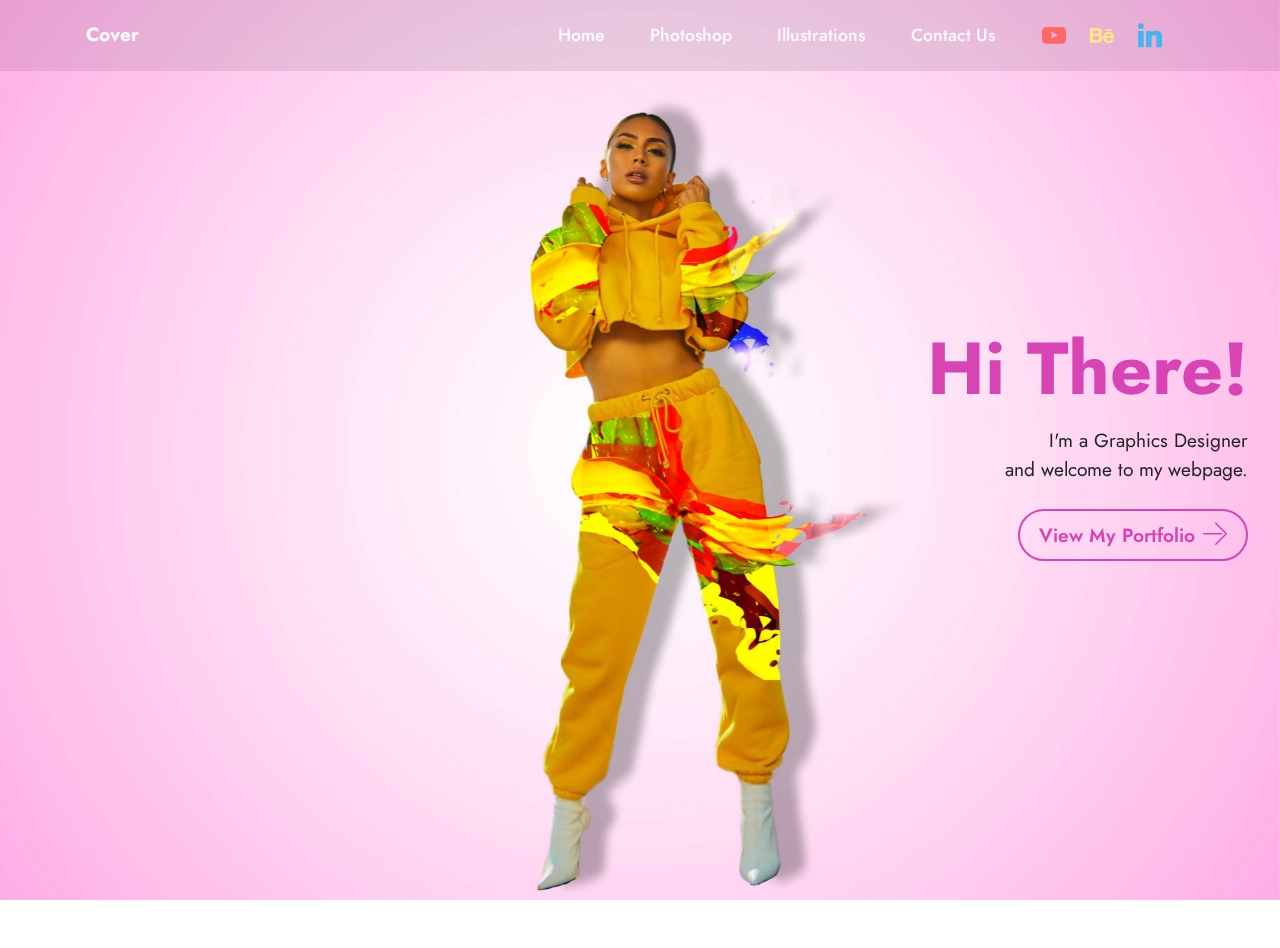
<file: index.html>
<!DOCTYPE html>
<html  >
<head>
  <!-- Site made with Mobirise Website Builder v5.2.0, https://mobirise.com -->
  <meta charset="UTF-8">
  <meta http-equiv="X-UA-Compatible" content="IE=edge">
  <meta name="generator" content="Mobirise v5.2.0, mobirise.com">
  <meta name="viewport" content="width=device-width, initial-scale=1, minimum-scale=1">
  <link rel="shortcut icon" href="assets/images/logo.png" type="image/x-icon">
  <meta name="description" content="">
  
  
  <title>Cover</title>
  <link rel="stylesheet" href="assets/web/assets/mobirise-icons-bold/mobirise-icons-bold.css">
  <link rel="stylesheet" href="assets/tether/tether.min.css">
  <link rel="stylesheet" href="assets/bootstrap/css/bootstrap.min.css">
  <link rel="stylesheet" href="assets/bootstrap/css/bootstrap-grid.min.css">
  <link rel="stylesheet" href="assets/bootstrap/css/bootstrap-reboot.min.css">
  <link rel="stylesheet" href="assets/dropdown/css/style.css">
  <link rel="stylesheet" href="assets/animatecss/animate.css">
  <link rel="stylesheet" href="assets/socicon/css/styles.css">
  <link rel="stylesheet" href="assets/theme/css/style.css">
  <link rel="preload" as="style" href="assets/mobirise/css/mbr-additional.css"><link rel="stylesheet" href="assets/mobirise/css/mbr-additional.css" type="text/css">
  
  
  
  
</head>
<body>
  
  <section class="menu menu3 cid-sflAyB6PhF" once="menu" id="menu3-18">
    
    <nav class="navbar navbar-dropdown navbar-expand-lg">
        <div class="container">
            <div class="navbar-brand">
                
                <span class="navbar-caption-wrap"><a class="navbar-caption text-white display-7" href="index.html">Cover</a></span>
            </div>
            <button class="navbar-toggler" type="button" data-toggle="collapse" data-target="#navbarSupportedContent" aria-controls="navbarNavAltMarkup" aria-expanded="false" aria-label="Toggle navigation">
                <div class="hamburger">
                    <span></span>
                    <span></span>
                    <span></span>
                    <span></span>
                </div>
            </button>
            <div class="collapse navbar-collapse" id="navbarSupportedContent">
                <ul class="navbar-nav nav-dropdown nav-right" data-app-modern-menu="true"><li class="nav-item"><a class="nav-link link text-white text-primary display-4" href="Home.html">Home</a></li>
                    <li class="nav-item"><a class="nav-link link text-white text-primary display-4" href="Photoshop.html">Photoshop</a></li>
                    <li class="nav-item"><a class="nav-link link text-white text-primary display-4" href="Illustrations.html">Illustrations</a>
                    </li><li class="nav-item"><a class="nav-link link text-white text-primary display-4" href="Contact.html">Contact Us</a></li></ul>
                <div class="icons-menu">
                    <a class="iconfont-wrapper" href="https://www.youtube.com/channel/UCyAsq-swuPmfgBKfpFTJe2g?view_as=subscriber" target="_blank">
                        <span class="p-2 mbr-iconfont socicon-youtube socicon" style="color: rgb(255, 102, 102); fill: rgb(255, 102, 102);"></span>
                    </a>
                    <a class="iconfont-wrapper" href="https://behance.net/elite_design" target="_blank">
                        <span class="p-2 mbr-iconfont socicon-behance socicon" style="color: rgb(255, 232, 133); fill: rgb(255, 232, 133);"></span>
                    </a>
                    <a class="iconfont-wrapper" href="https://www.linkedin.com/in/jummy-junaid" target="_blank">
                        <span class="p-2 mbr-iconfont socicon-linkedin socicon" style="color: rgb(71, 181, 237); fill: rgb(71, 181, 237);"></span>
                    </a>
                    
                </div>
                
            </div>
        </div>
    </nav>
</section>

<section class="header7 cid-sfhI6xgSGQ mbr-fullscreen mbr-parallax-background" id="header7-6">

    

    

    <div class="text-right container-fluid">
        <div class="row justify-content-end">
            <div class="col-12 col-lg-12">
                <h1 class="mbr-section-title mbr-fonts-style mb-3 display-1"><strong>Hi There!</strong></h1>
                
                <p class="mbr-text mbr-fonts-style display-7">I'm a Graphics Designer<br>and welcome to my webpage.</p>
                <div class="mbr-section-btn mt-3"><a class="btn btn-primary-outline display-7" href="page1.html"><span class="mbrib-right mbr-iconfont mbr-iconfont-btn"></span>View My Portfolio</a></div>
            </div>
        </div>
    </div>
</section><section style="background-color: #fff; font-family: -apple-system, BlinkMacSystemFont, 'Segoe UI', 'Roboto', 'Helvetica Neue', Arial, sans-serif; color:#aaa; font-size:12px; padding: 0; align-items: center; display: flex;"><a href="https://mobirise.site/x" style="flex: 1 1; height: 3rem; padding-left: 1rem;"></a><p style="flex: 0 0 auto; margin:0; padding-right:1rem;">Website was <a href="https://mobirise.site/g" style="color:#aaa;">started</a> with Mobirise</p></section><script src="assets/web/assets/jquery/jquery.min.js"></script>  <script src="assets/popper/popper.min.js"></script>  <script src="assets/tether/tether.min.js"></script>  <script src="assets/bootstrap/js/bootstrap.min.js"></script>  <script src="assets/web/assets/cookies-alert-plugin/cookies-alert-core.js"></script>  <script src="assets/web/assets/cookies-alert-plugin/cookies-alert-script.js"></script>  <script src="assets/smoothscroll/smooth-scroll.js"></script>  <script src="assets/dropdown/js/nav-dropdown.js"></script>  <script src="assets/dropdown/js/navbar-dropdown.js"></script>  <script src="assets/touchswipe/jquery.touch-swipe.min.js"></script>  <script src="assets/viewportchecker/jquery.viewportchecker.js"></script>  <script src="assets/parallax/jarallax.min.js"></script>  <script src="assets/theme/js/script.js"></script>  
  
  
<input name="cookieData" type="hidden" data-cookie-customDialogSelector='null' data-cookie-colorText='#424a4d' data-cookie-colorBg='rgba(234, 239, 241, 0.99)' data-cookie-textButton='Agree' data-cookie-colorButton='' data-cookie-colorLink='#424a4d' data-cookie-underlineLink='true' data-cookie-text="We use cookies to give you the best experience. Read our <a href='privacy.html'>cookie policy</a>.">
    <input name="animation" type="hidden">
  </body>
</html>
</file>
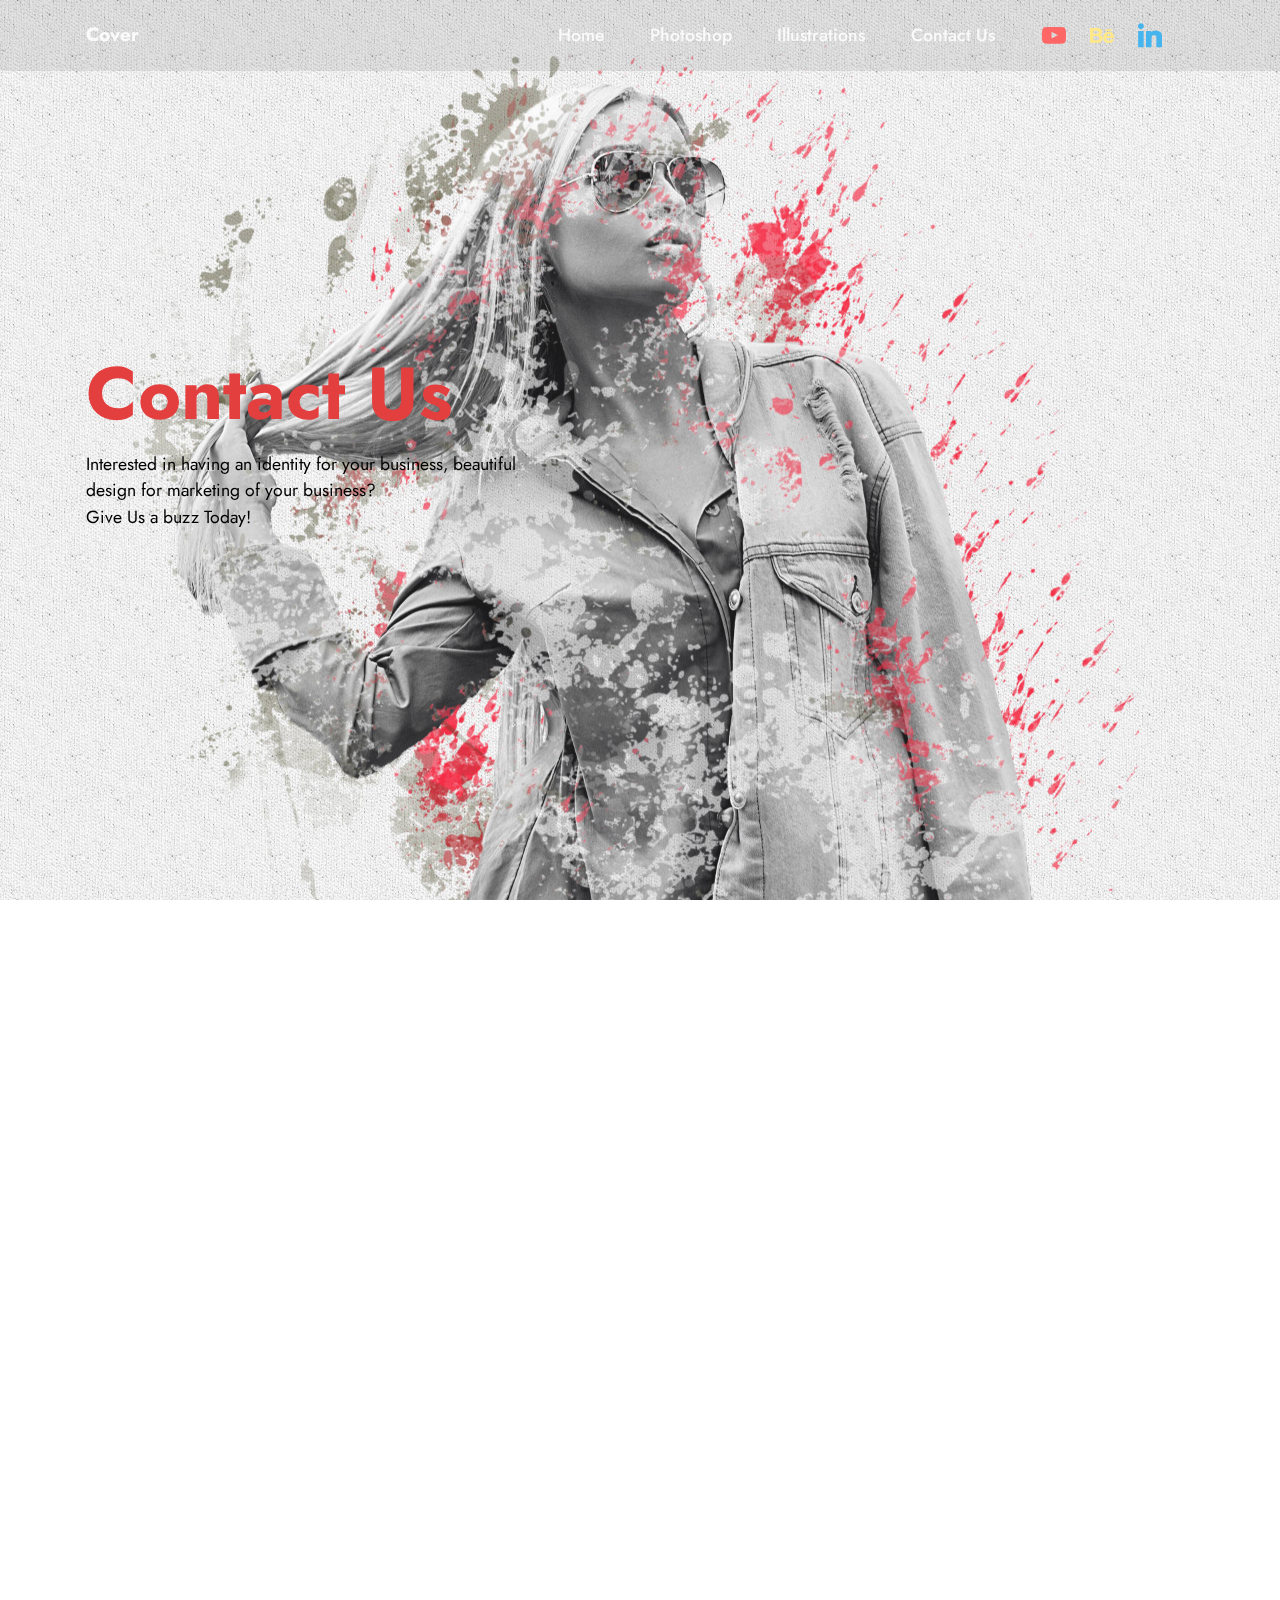
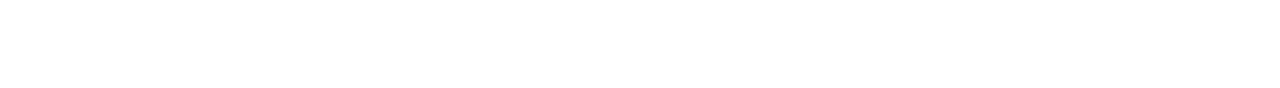
<file: Contact.html>
<!DOCTYPE html>
<html  >
<head>
  <!-- Site made with Mobirise Website Builder v5.2.0, https://mobirise.com -->
  <meta charset="UTF-8">
  <meta http-equiv="X-UA-Compatible" content="IE=edge">
  <meta name="generator" content="Mobirise v5.2.0, mobirise.com">
  <meta name="viewport" content="width=device-width, initial-scale=1, minimum-scale=1">
  <link rel="shortcut icon" href="assets/images/logo.png" type="image/x-icon">
  <meta name="description" content="">
  
  
  <title>Contact</title>
  <link rel="stylesheet" href="assets/tether/tether.min.css">
  <link rel="stylesheet" href="assets/bootstrap/css/bootstrap.min.css">
  <link rel="stylesheet" href="assets/bootstrap/css/bootstrap-grid.min.css">
  <link rel="stylesheet" href="assets/bootstrap/css/bootstrap-reboot.min.css">
  <link rel="stylesheet" href="assets/animatecss/animate.css">
  <link rel="stylesheet" href="assets/formstyler/jquery.formstyler.css">
  <link rel="stylesheet" href="assets/formstyler/jquery.formstyler.theme.css">
  <link rel="stylesheet" href="assets/datepicker/jquery.datetimepicker.min.css">
  <link rel="stylesheet" href="assets/dropdown/css/style.css">
  <link rel="stylesheet" href="assets/socicon/css/styles.css">
  <link rel="stylesheet" href="assets/theme/css/style.css">
  <link rel="preload" as="style" href="assets/mobirise/css/mbr-additional.css"><link rel="stylesheet" href="assets/mobirise/css/mbr-additional.css" type="text/css">
  
  
  
  
</head>
<body>
  
  <section class="menu menu3 cid-sflAyB6PhF" once="menu" id="menu3-1b">
    
    <nav class="navbar navbar-dropdown navbar-expand-lg">
        <div class="container">
            <div class="navbar-brand">
                
                <span class="navbar-caption-wrap"><a class="navbar-caption text-white display-7" href="index.html">Cover</a></span>
            </div>
            <button class="navbar-toggler" type="button" data-toggle="collapse" data-target="#navbarSupportedContent" aria-controls="navbarNavAltMarkup" aria-expanded="false" aria-label="Toggle navigation">
                <div class="hamburger">
                    <span></span>
                    <span></span>
                    <span></span>
                    <span></span>
                </div>
            </button>
            <div class="collapse navbar-collapse" id="navbarSupportedContent">
                <ul class="navbar-nav nav-dropdown nav-right" data-app-modern-menu="true"><li class="nav-item"><a class="nav-link link text-white text-primary display-4" href="Home.html">Home</a></li>
                    <li class="nav-item"><a class="nav-link link text-white text-primary display-4" href="Photoshop.html">Photoshop</a></li>
                    <li class="nav-item"><a class="nav-link link text-white text-primary display-4" href="Illustrations.html">Illustrations</a>
                    </li><li class="nav-item"><a class="nav-link link text-white text-primary display-4" href="Contact.html">Contact Us</a></li></ul>
                <div class="icons-menu">
                    <a class="iconfont-wrapper" href="https://www.youtube.com/channel/UCyAsq-swuPmfgBKfpFTJe2g?view_as=subscriber" target="_blank">
                        <span class="p-2 mbr-iconfont socicon-youtube socicon" style="color: rgb(255, 102, 102); fill: rgb(255, 102, 102);"></span>
                    </a>
                    <a class="iconfont-wrapper" href="https://behance.net/elite_design" target="_blank">
                        <span class="p-2 mbr-iconfont socicon-behance socicon" style="color: rgb(255, 232, 133); fill: rgb(255, 232, 133);"></span>
                    </a>
                    <a class="iconfont-wrapper" href="https://www.linkedin.com/in/jummy-junaid" target="_blank">
                        <span class="p-2 mbr-iconfont socicon-linkedin socicon" style="color: rgb(71, 181, 237); fill: rgb(71, 181, 237);"></span>
                    </a>
                    
                </div>
                
            </div>
        </div>
    </nav>
</section>

<section class="header1 cid-sflFc6ul5t mbr-fullscreen mbr-parallax-background" id="header1-1e">

    

    <div class="mbr-overlay" style="opacity: 0.1; background-color: rgb(255, 255, 255);"></div>

    <div class="container">
        <div class="row">
            <div class="col-12 col-lg-5">
                <h1 class="mbr-section-title mbr-fonts-style mb-3 display-1"><strong>Contact Us</strong></h1>
                
                <p class="mbr-text mbr-fonts-style display-4">Interested in having an identity for your business, beautiful design for marketing of your business?
<br>Give Us a buzz Today!</p>
                
            </div>
        </div>
    </div>
</section>

<section class="form5 cid-sflD5FcXlK" id="form5-1d">
    
    
    <div class="container">
        <div class="mbr-section-head">
            <h3 class="mbr-section-title mbr-fonts-style align-center mb-0 display-2">
                <strong>Contacts</strong>
            </h3>
            
        </div>
        <div class="row justify-content-center mt-4">
            <div class="col-lg-8 mx-auto mbr-form" data-form-type="formoid">
                <form action="https://mobirise.eu/" method="POST" class="mbr-form form-with-styler" data-form-title="Form Name"><input type="hidden" name="email" data-form-email="true" value="HhX+zB8XLfE8vcLKgGKzC1VQoAyA3ragSSEAaPUUMznTcpphvJAVbAz3A/Ne5/T8IkfbqUf7O90Sht90cZ8Wiv/pith2QMAwX2XIwRsEBKBK5D06ta+MVyfZKDtvM9Gn">
                    <div class="">
                        <div hidden="hidden" data-form-alert="" class="alert alert-success col-12">Message Sent Success. You'll get a response within 1 business day.</div>
                        <div hidden="hidden" data-form-alert-danger="" class="alert alert-danger col-12">Oops...! some
                            problem!</div>
                    </div>
                    <div class="dragArea row">
                        <div class="col-md col-sm-12 form-group" data-for="name">
                            <input type="text" name="name" placeholder="Name" data-form-field="name" class="form-control" value="" id="name-form5-1d">
                        </div>
                        <div class="col-md col-sm-12 form-group" data-for="email">
                            <input type="email" name="email" placeholder="E-mail" data-form-field="email" class="form-control" value="" id="email-form5-1d">
                        </div>
                        <div class="col-12 form-group" data-for="url">
                            <input type="url" name="url" placeholder="Your Site" data-form-field="url" class="form-control" value="" id="url-form5-1d">
                        </div>
                        <div class="col-12 form-group" data-for="textarea">
                            <textarea name="textarea" placeholder="Message" data-form-field="textarea" class="form-control" id="textarea-form5-1d"></textarea>
                        </div>
                        <div class="col-lg-12 col-md-12 col-sm-12 align-center mbr-section-btn"><button type="submit" class="btn btn-primary display-4">Send message</button></div>
                    </div>
                </form>
            </div>
        </div>
    </div>
</section>

<section class="footer3 cid-sflCty7QRE mbr-reveal" once="footers" id="footer3-1a">

    

    

    <div class="container">
        <div class="media-container-row align-center mbr-white">
            <div class="row row-links">
                <ul class="foot-menu">
                    
                    
                    
                    
                    
                <li class="foot-menu-item mbr-fonts-style display-7"><a href="page1.html" class="text-white">Home</a></li><li class="foot-menu-item mbr-fonts-style display-7"><a href="page2.html" class="text-white">Photoshop</a></li><li class="foot-menu-item mbr-fonts-style display-7"><a href="page3.html" class="text-white">Illustrations</a></li><li class="foot-menu-item mbr-fonts-style display-7"><a href="page4.html" class="text-white">Contact Us</a></li></ul>
            </div>
            <div class="row social-row">
                <div class="social-list align-right pb-2">
                    
                    
                    
                    
                    
                    
                <div class="soc-item">
                        <a href="https://www.youtube.com/channel/UCyAsq-swuPmfgBKfpFTJe2g?view_as=subscriber" target="_blank">
                            <span class="mbr-iconfont mbr-iconfont-social socicon-youtube socicon"></span>
                        </a>
                    </div><div class="soc-item">
                        <a href="https://behance.net/elite_design" target="_blank">
                            <span class="mbr-iconfont mbr-iconfont-social socicon-behance socicon"></span>
                        </a>
                    </div><div class="soc-item">
                        <a href="https://www.linkedin.com/in/jummy-junaid" target="_blank">
                            <span class="mbr-iconfont mbr-iconfont-social socicon-linkedin socicon"></span>
                        </a>
                    </div></div>
            </div>
            <div class="row row-copirayt">
                <p class="mbr-text mb-0 mbr-fonts-style mbr-white align-center display-7">© Copyright 2020 EliteDesign. All Rights Reserved.</p>
            </div>
        </div>
    </div>
</section><section style="background-color: #fff; font-family: -apple-system, BlinkMacSystemFont, 'Segoe UI', 'Roboto', 'Helvetica Neue', Arial, sans-serif; color:#aaa; font-size:12px; padding: 0; align-items: center; display: flex;"><a href="https://mobirise.site/i" style="flex: 1 1; height: 3rem; padding-left: 1rem;"></a><p style="flex: 0 0 auto; margin:0; padding-right:1rem;">Make your own site - <a href="https://mobirise.site/v" style="color:#aaa;">See it</a></p></section><script src="assets/web/assets/jquery/jquery.min.js"></script>  <script src="assets/popper/popper.min.js"></script>  <script src="assets/tether/tether.min.js"></script>  <script src="assets/bootstrap/js/bootstrap.min.js"></script>  <script src="assets/web/assets/cookies-alert-plugin/cookies-alert-core.js"></script>  <script src="assets/web/assets/cookies-alert-plugin/cookies-alert-script.js"></script>  <script src="assets/smoothscroll/smooth-scroll.js"></script>  <script src="assets/parallax/jarallax.min.js"></script>  <script src="assets/viewportchecker/jquery.viewportchecker.js"></script>  <script src="assets/formstyler/jquery.formstyler.js"></script>  <script src="assets/formstyler/jquery.formstyler.min.js"></script>  <script src="assets/datepicker/jquery.datetimepicker.full.js"></script>  <script src="assets/dropdown/js/nav-dropdown.js"></script>  <script src="assets/dropdown/js/navbar-dropdown.js"></script>  <script src="assets/touchswipe/jquery.touch-swipe.min.js"></script>  <script src="assets/theme/js/script.js"></script>  <script src="assets/formoid/formoid.min.js"></script>  
  
  
<input name="cookieData" type="hidden" data-cookie-customDialogSelector='null' data-cookie-colorText='#424a4d' data-cookie-colorBg='rgba(234, 239, 241, 0.99)' data-cookie-textButton='Agree' data-cookie-colorButton='' data-cookie-colorLink='#424a4d' data-cookie-underlineLink='true' data-cookie-text="We use cookies to give you the best experience. Read our <a href='privacy.html'>cookie policy</a>.">
    <input name="animation" type="hidden">
  </body>
</html>
</file>
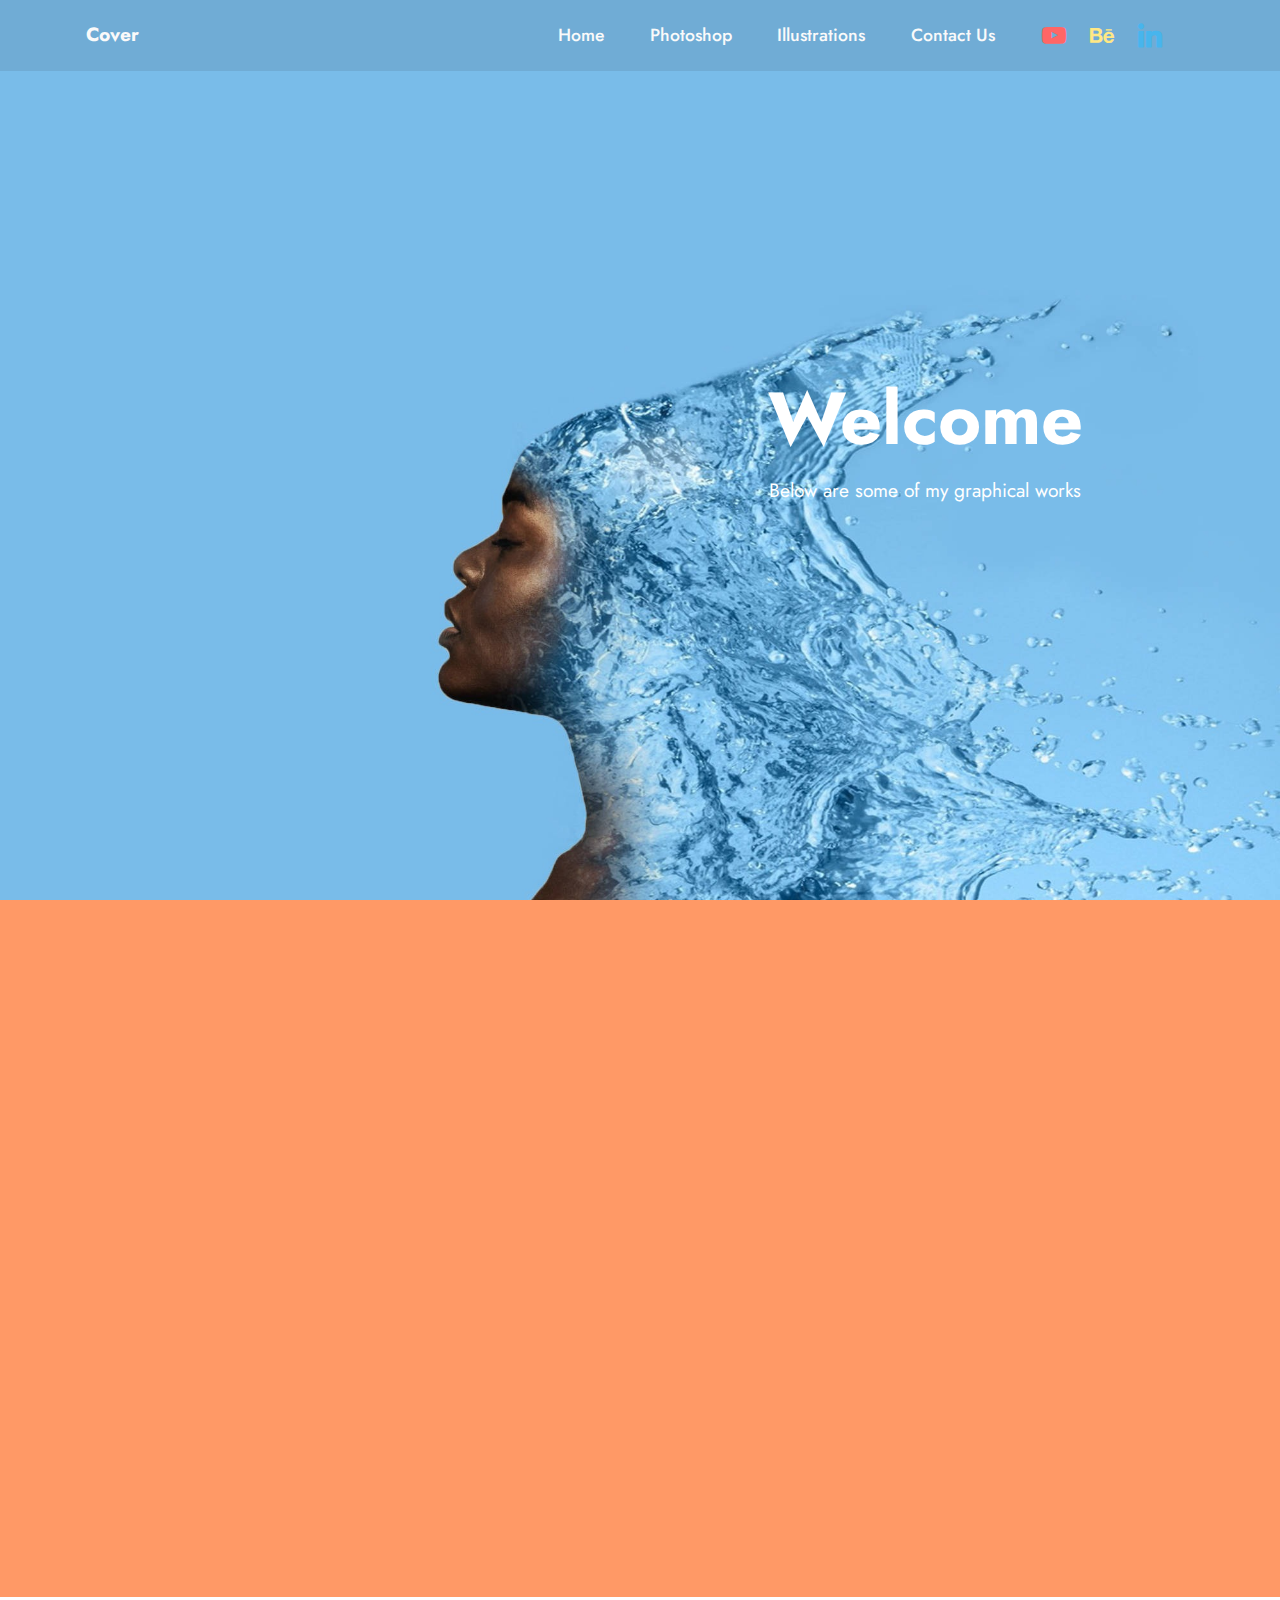
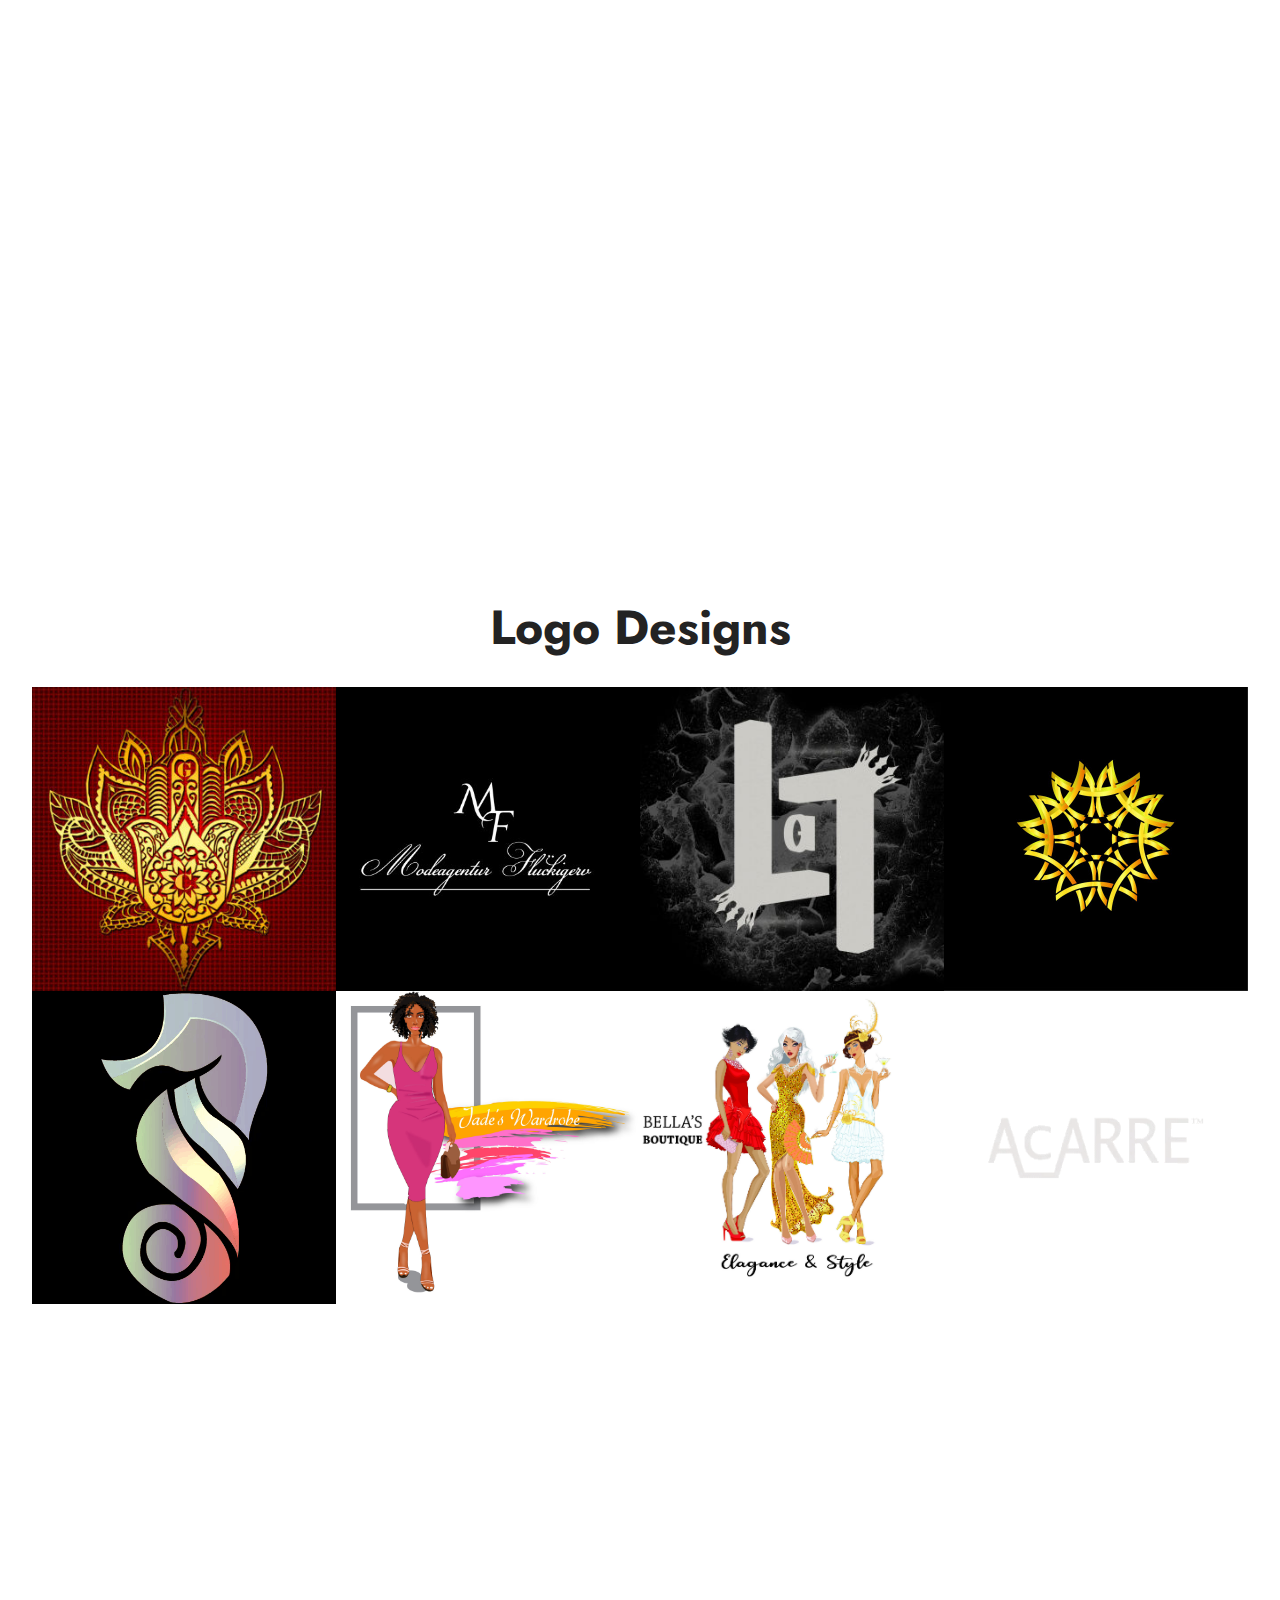
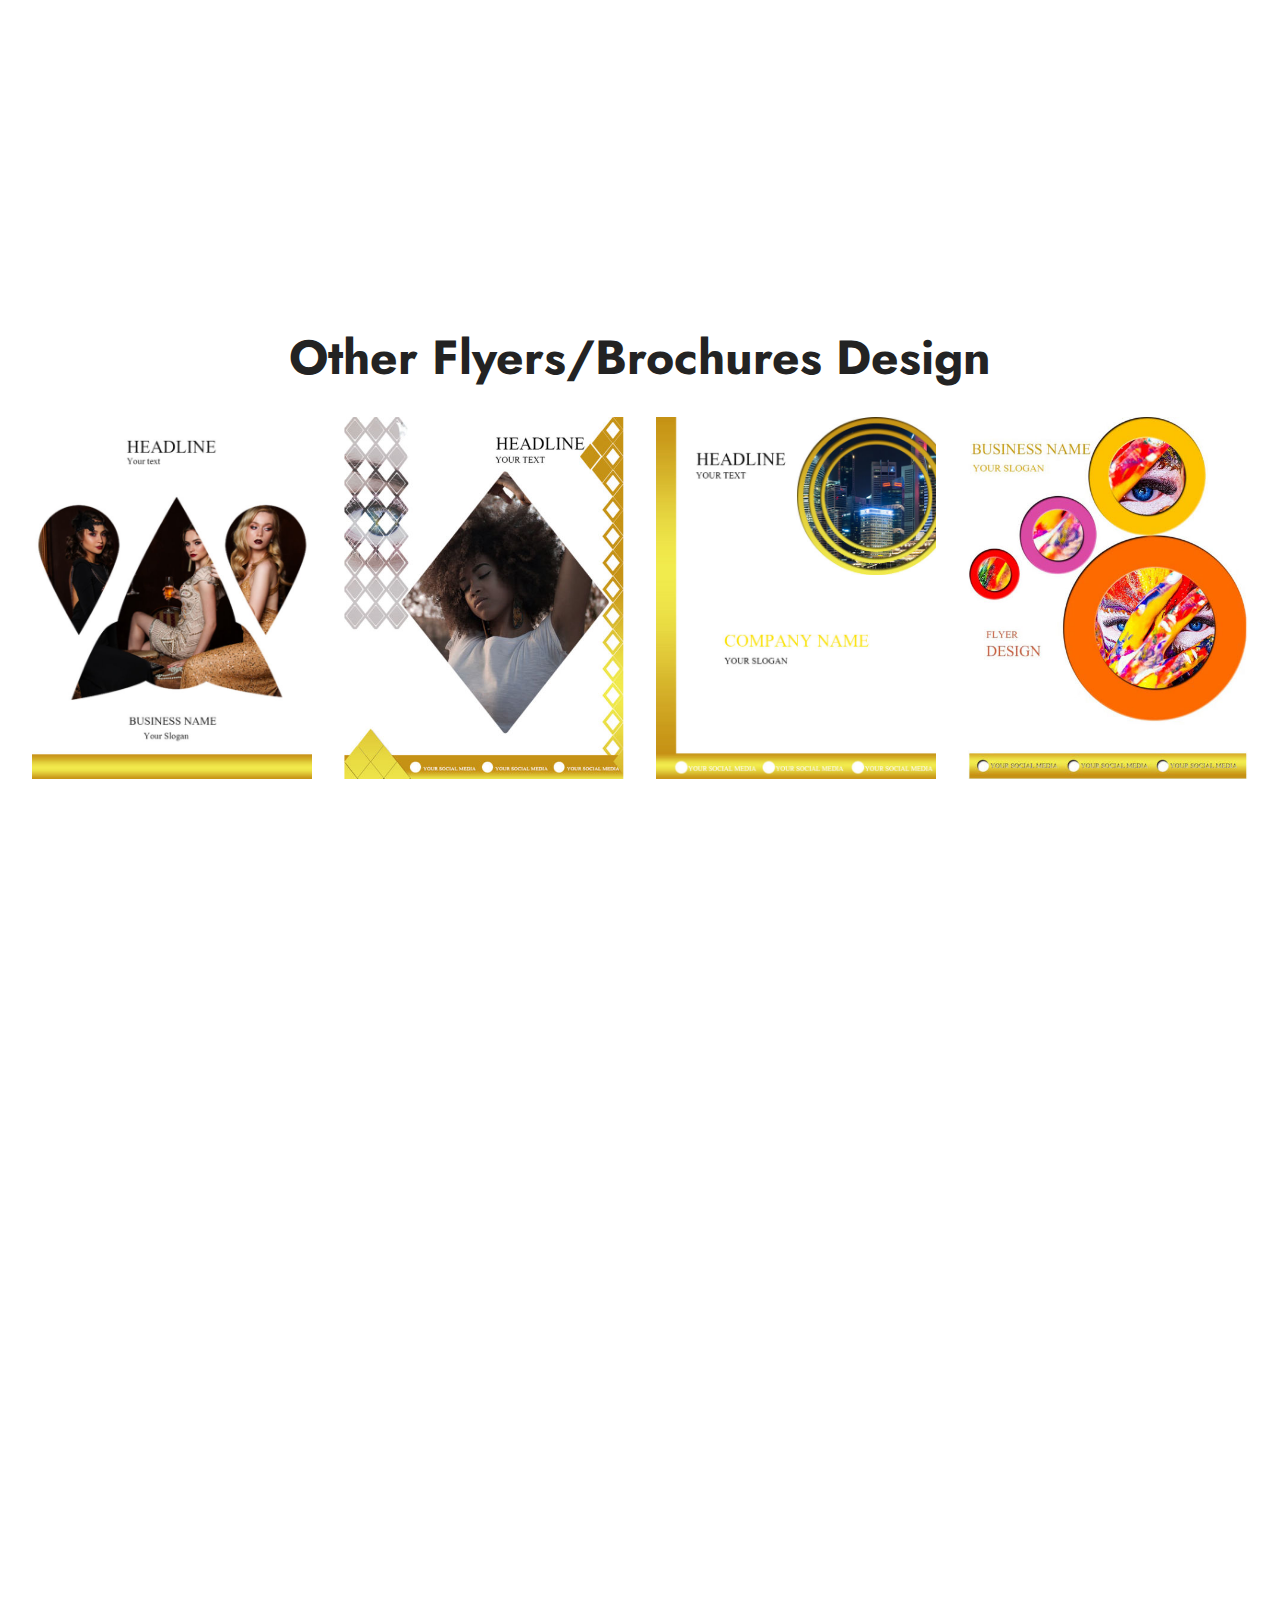
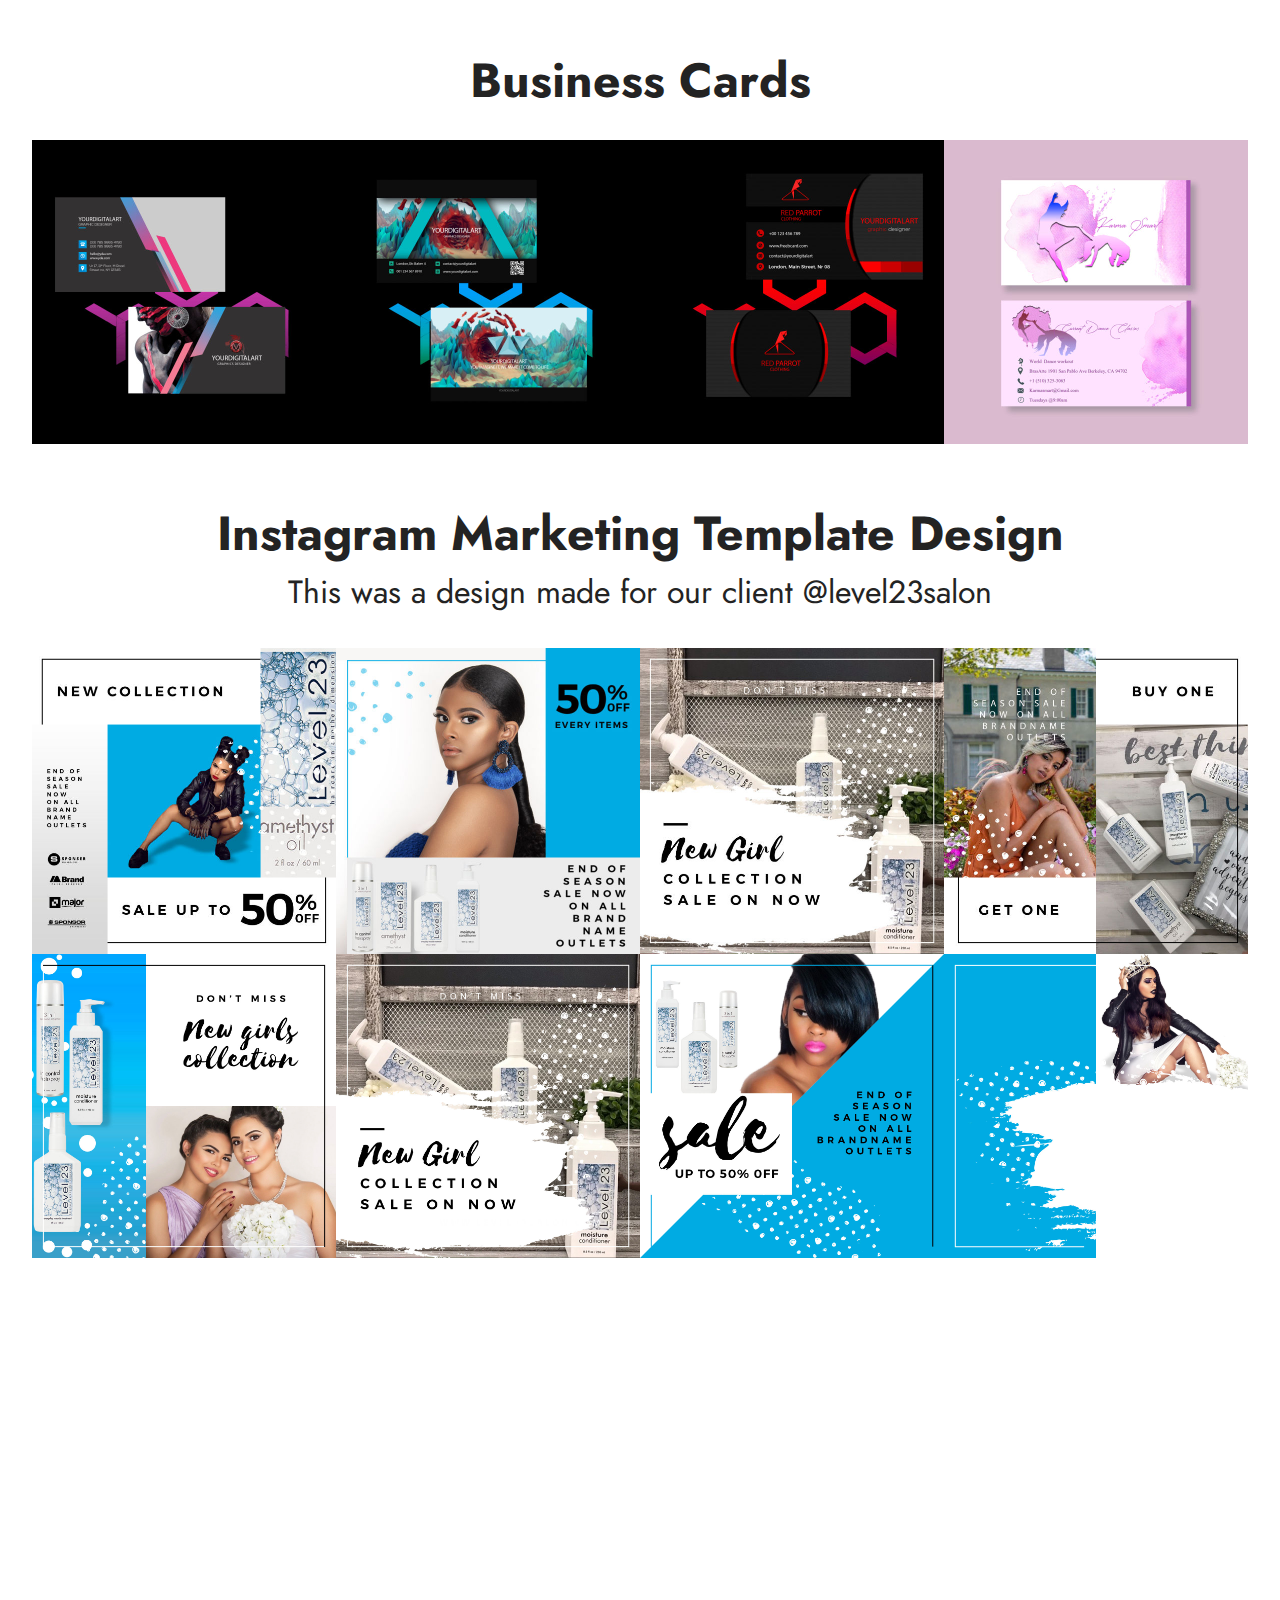
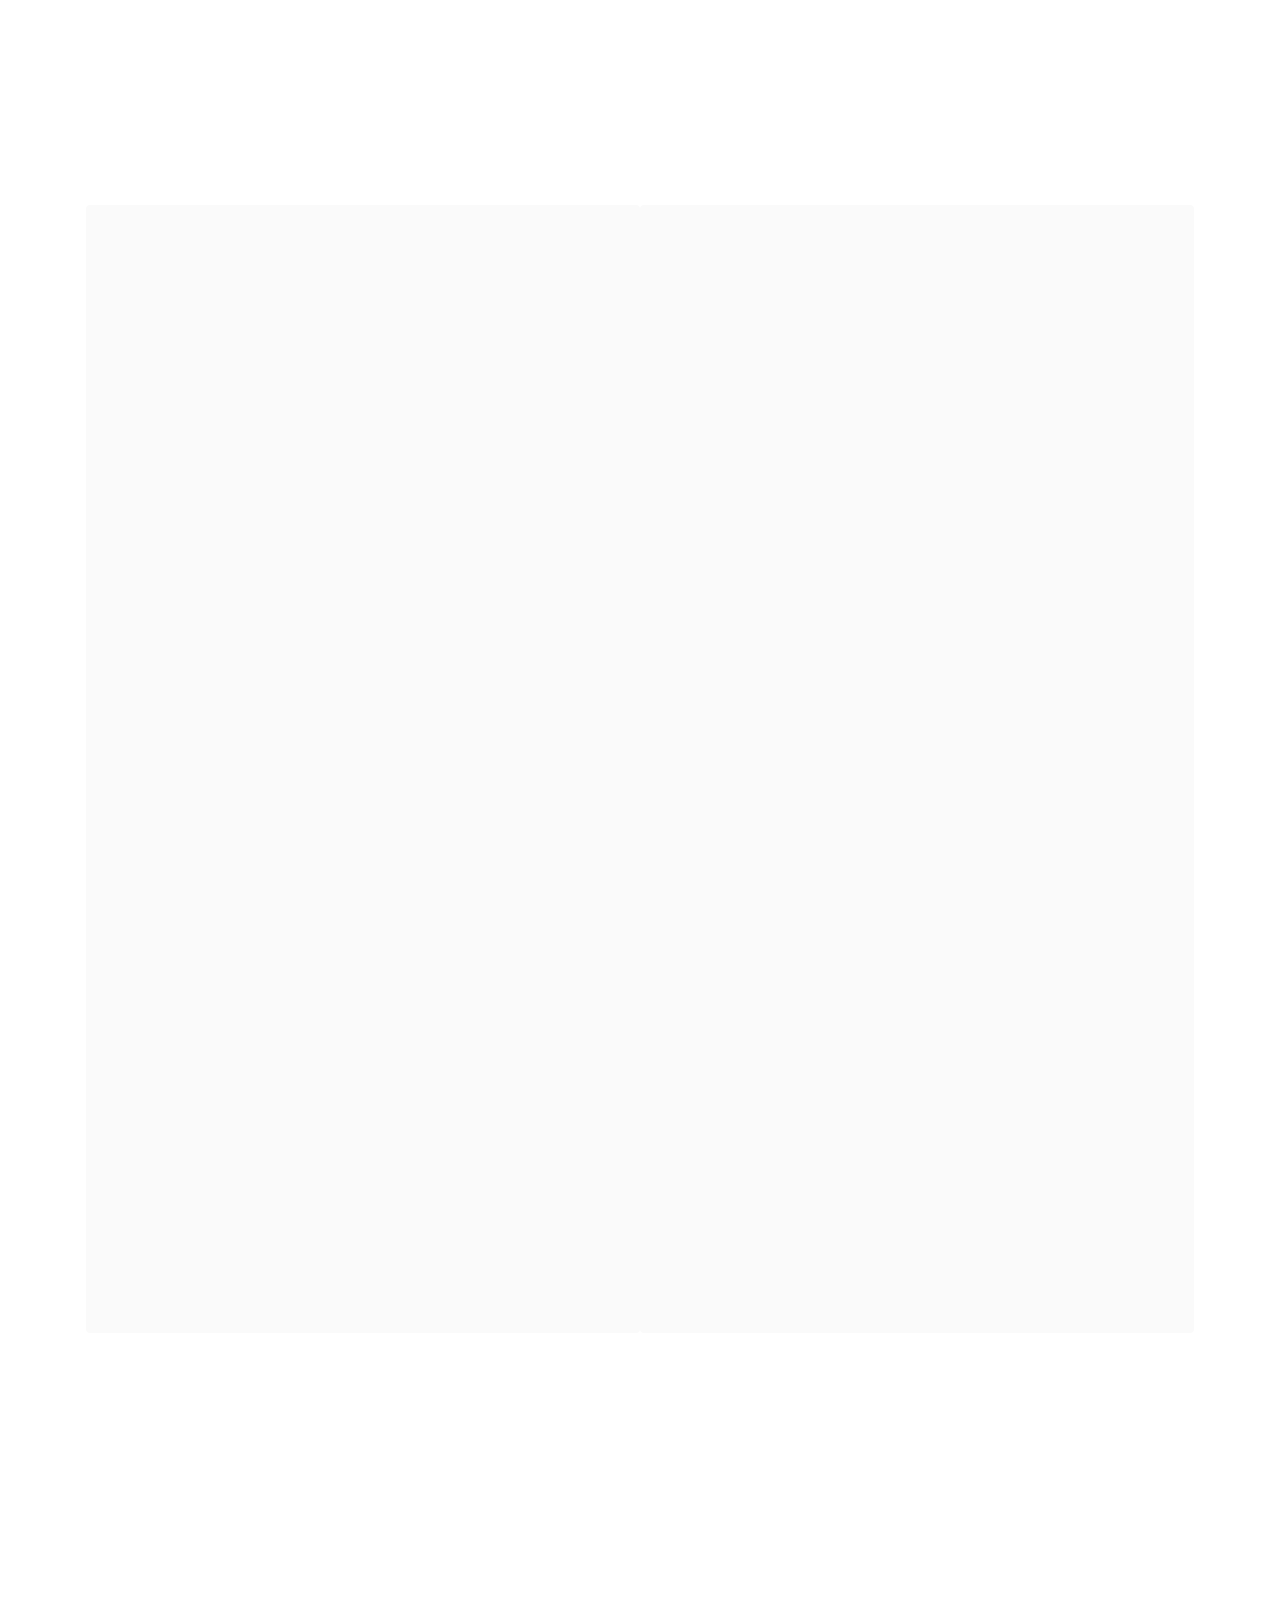
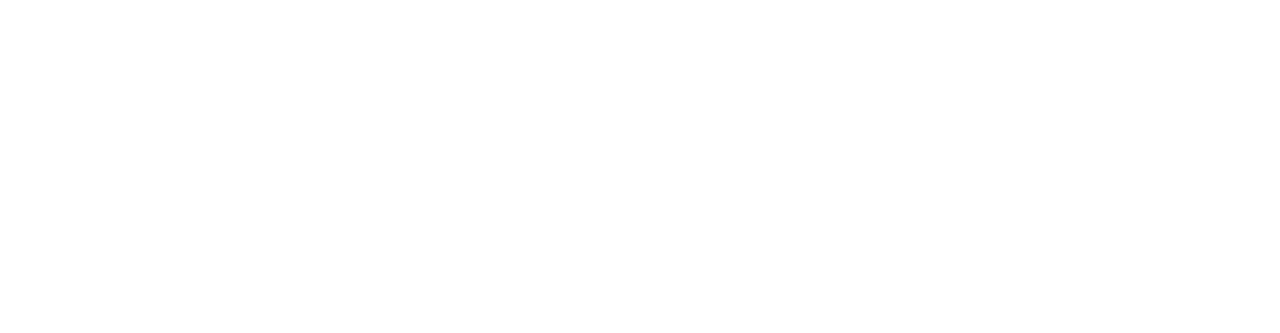
<file: Home.html>
<!DOCTYPE html>
<html  >
<head>
  <!-- Site made with Mobirise Website Builder v5.2.0, https://mobirise.com -->
  <meta charset="UTF-8">
  <meta http-equiv="X-UA-Compatible" content="IE=edge">
  <meta name="generator" content="Mobirise v5.2.0, mobirise.com">
  <meta name="viewport" content="width=device-width, initial-scale=1, minimum-scale=1">
  <link rel="shortcut icon" href="assets/images/logo.png" type="image/x-icon">
  <meta name="description" content="HomePage">
  
  
  <title>Home</title>
  <link rel="stylesheet" href="assets/web/assets/mobirise-icons2/mobirise2.css">
  <link rel="stylesheet" href="assets/tether/tether.min.css">
  <link rel="stylesheet" href="assets/bootstrap/css/bootstrap.min.css">
  <link rel="stylesheet" href="assets/bootstrap/css/bootstrap-grid.min.css">
  <link rel="stylesheet" href="assets/bootstrap/css/bootstrap-reboot.min.css">
  <link rel="stylesheet" href="assets/animatecss/animate.css">
  <link rel="stylesheet" href="assets/dropdown/css/style.css">
  <link rel="stylesheet" href="assets/socicon/css/styles.css">
  <link rel="stylesheet" href="assets/theme/css/style.css">
  <link rel="preload" as="style" href="assets/mobirise/css/mbr-additional.css"><link rel="stylesheet" href="assets/mobirise/css/mbr-additional.css" type="text/css">
  
  
  
  
</head>
<body>
  
  <section class="menu menu3 cid-sflAyB6PhF" once="menu" id="menu3-18">
    
    <nav class="navbar navbar-dropdown navbar-expand-lg">
        <div class="container">
            <div class="navbar-brand">
                
                <span class="navbar-caption-wrap"><a class="navbar-caption text-white display-7" href="index.html">Cover</a></span>
            </div>
            <button class="navbar-toggler" type="button" data-toggle="collapse" data-target="#navbarSupportedContent" aria-controls="navbarNavAltMarkup" aria-expanded="false" aria-label="Toggle navigation">
                <div class="hamburger">
                    <span></span>
                    <span></span>
                    <span></span>
                    <span></span>
                </div>
            </button>
            <div class="collapse navbar-collapse" id="navbarSupportedContent">
                <ul class="navbar-nav nav-dropdown nav-right" data-app-modern-menu="true"><li class="nav-item"><a class="nav-link link text-white text-primary display-4" href="Home.html">Home</a></li>
                    <li class="nav-item"><a class="nav-link link text-white text-primary display-4" href="Photoshop.html">Photoshop</a></li>
                    <li class="nav-item"><a class="nav-link link text-white text-primary display-4" href="Illustrations.html">Illustrations</a>
                    </li><li class="nav-item"><a class="nav-link link text-white text-primary display-4" href="Contact.html">Contact Us</a></li></ul>
                <div class="icons-menu">
                    <a class="iconfont-wrapper" href="https://www.youtube.com/channel/UCyAsq-swuPmfgBKfpFTJe2g?view_as=subscriber" target="_blank">
                        <span class="p-2 mbr-iconfont socicon-youtube socicon" style="color: rgb(255, 102, 102); fill: rgb(255, 102, 102);"></span>
                    </a>
                    <a class="iconfont-wrapper" href="https://behance.net/elite_design" target="_blank">
                        <span class="p-2 mbr-iconfont socicon-behance socicon" style="color: rgb(255, 232, 133); fill: rgb(255, 232, 133);"></span>
                    </a>
                    <a class="iconfont-wrapper" href="https://www.linkedin.com/in/jummy-junaid" target="_blank">
                        <span class="p-2 mbr-iconfont socicon-linkedin socicon" style="color: rgb(71, 181, 237); fill: rgb(71, 181, 237);"></span>
                    </a>
                    
                </div>
                
            </div>
        </div>
    </nav>
</section>

<section class="header3 cid-sfhSii01JW mbr-fullscreen" id="header3-k">

    

    

    <div class="align-center container">
        <div class="row justify-content-end">
            <div class="col-12 col-lg-6">
                <h1 class="mbr-section-title mbr-fonts-style mb-3 display-1"><strong>Welcome</strong></h1>
                
                <p class="mbr-text mbr-fonts-style display-7">Below are some of my graphical works</p>
                
            </div>
        </div>
    </div>
</section>

<section class="video3 cid-sfhRTw7ZGP" id="video3-j">
    
    
    <div class="container-fluid">
        <div class="mbr-section-head">
            <h4 class="mbr-section-title mbr-fonts-style mb-0 display-2"><strong>Logo Designs</strong></h4>
            <h5 class="mbr-section-subtitle mbr-fonts-style mb-0 mt-2 display-7">Click on the video in this block to set the link to
                your own video.</h5>
        </div>
        <div class="row mt-4">
            <div class="col-12 col-md-6 video-block">
                <div class="video-wrapper"><iframe class="mbr-embedded-video" src="https://www.youtube.com/embed/wbt_58l5Tpg?rel=0&amp;amp;showinfo=0&amp;autoplay=1&amp;loop=0" width="1280" height="720" frameborder="0" allowfullscreen></iframe></div>
                <p class="mbr-text pt-2 mbr-fonts-style display-4">Flower design using circles</p>
            </div>
            <div class="col-12 col-md-6 video-block">
                <div class="video-wrapper"><iframe class="mbr-embedded-video" src="https://www.youtube.com/embed/8pLtJsjq4EY?rel=0&amp;amp;showinfo=0&amp;autoplay=1&amp;loop=0" width="1280" height="720" frameborder="0" allowfullscreen></iframe></div>
                <p class="mbr-text pt-2 mbr-fonts-style display-4">Sea Horse Design</p>
            </div>
        </div>
    </div>
</section>

<section class="image2 cid-sfi4TcJeir" id="image2-m">
    

    

    <div class="container">
        <div class="row align-items-center">
            <div class="col-12 col-lg-5">
                <div class="image-wrapper">
                    <img src="assets/images/niobe2-1076x1076.jpg" alt="Mobirise">
                    <p class="mbr-description mbr-fonts-style mt-2 align-center display-4">Logo</p>
                </div>
            </div>
            <div class="col-12 col-lg">
                <div class="text-wrapper">
                    <h3 class="mbr-section-title mbr-fonts-style mb-3 display-5"><strong>Niobe</strong></h3>
                    <p class="mbr-text mbr-fonts-style display-7">Niobe Unique Jewelry is a full service jewelry store with small town service and big city selection. They offer unique, one-of-a-kind pieces and can custom make any piece to your individual specifications. They specialize in beautiful, brilliant diamonds at a better value than you'll find anywhere else. They offer a large selection of mountings as well as gemstone jewelry, watches, earrings, gold chains and many other fine gift items.</p>
                </div>
            </div>
        </div>
    </div>
</section>

<section class="gallery6 mbr-gallery cid-sfiCuJqsHd" id="gallery6-14">
    

    

    <div class="container-fluid">
        <div class="mbr-section-head">
            <h3 class="mbr-section-title mbr-fonts-style align-center m-0 display-2"><strong>Logo Designs</strong></h3>
            
        </div>
        <div class="row mbr-gallery mt-4">
            <div class="col-12 col-md-6 col-lg-3 item gallery-image">
                <div class="item-wrapper" data-toggle="modal" data-target="#sfnGAH3oTO-modal">
                    <img class="w-100" src="assets/images/gabrina-corteza-608x342.jpg" alt="" data-slide-to="0" data-target="#lb-sfnGAH3oTO">
                    <div class="icon-wrapper">
                        <span class="mobi-mbri mobi-mbri-search mbr-iconfont mbr-iconfont-btn"></span>
                    </div>
                </div>
                
            </div>
            <div class="col-12 col-md-6 col-lg-3 item gallery-image">
                <div class="item-wrapper" data-toggle="modal" data-target="#sfnGAH3oTO-modal">
                    <img class="w-100" src="assets/images/mf2cyda-608x453.jpg" alt="" data-slide-to="1" data-target="#lb-sfnGAH3oTO">
                    <div class="icon-wrapper">
                        <span class="mobi-mbri mobi-mbri-search mbr-iconfont mbr-iconfont-btn"></span>
                    </div>
                </div>
                
            </div>
            <div class="col-12 col-md-6 col-lg-3 item gallery-image">
                <div class="item-wrapper" data-toggle="modal" data-target="#sfnGAH3oTO-modal">
                    <img class="w-100" src="assets/images/l-of-legacy7-608x342.jpg" alt="" data-slide-to="2" data-target="#lb-sfnGAH3oTO">
                    <div class="icon-wrapper">
                        <span class="mobi-mbri mobi-mbri-search mbr-iconfont mbr-iconfont-btn"></span>
                    </div>
                </div>
                
            </div>
            <div class="col-12 col-md-6 col-lg-3 item gallery-image">
                <div class="item-wrapper" data-toggle="modal" data-target="#sfnGAH3oTO-modal">
                    <img class="w-100" src="assets/images/cir-608x608.jpg" alt="" data-slide-to="3" data-target="#lb-sfnGAH3oTO">
                    <div class="icon-wrapper">
                        <span class="mobi-mbri mobi-mbri-search mbr-iconfont mbr-iconfont-btn"></span>
                    </div>
                </div>
                
            </div><div class="col-12 col-md-6 col-lg-3 item gallery-image">
                <div class="item-wrapper" data-toggle="modal" data-target="#sfnGAH3oTO-modal">
                    <img class="w-100" src="assets/images/vlcsnap-2020-11-03-14h19m36s939-1-1364x728.png" alt="" data-slide-to="4" data-target="#lb-sfnGAH3oTO">
                    <div class="icon-wrapper">
                        <span class="mobi-mbri mobi-mbri-search mbr-iconfont mbr-iconfont-btn"></span>
                    </div>
                </div>
                
            </div><div class="col-12 col-md-6 col-lg-3 item gallery-image">
                <div class="item-wrapper" data-toggle="modal" data-target="#sfnGAH3oTO-modal">
                    <img class="w-100" src="assets/images/jade-1888x1940.jpg" alt="" data-slide-to="5" data-target="#lb-sfnGAH3oTO">
                    <div class="icon-wrapper">
                        <span class="mobi-mbri mobi-mbri-search mbr-iconfont mbr-iconfont-btn"></span>
                    </div>
                </div>
                
            </div><div class="col-12 col-md-6 col-lg-3 item gallery-image">
                <div class="item-wrapper" data-toggle="modal" data-target="#sfnGAH3oTO-modal">
                    <img class="w-100" src="assets/images/gold-1418x1418.jpg" alt="" data-slide-to="6" data-target="#lb-sfnGAH3oTO">
                    <div class="icon-wrapper">
                        <span class="mobi-mbri mobi-mbri-search mbr-iconfont mbr-iconfont-btn"></span>
                    </div>
                </div>
                
            </div><div class="col-12 col-md-6 col-lg-3 item gallery-image">
                <div class="item-wrapper" data-toggle="modal" data-target="#sfnGAH3oTO-modal">
                    <img class="w-100" src="assets/images/acarre-gua-sha-beauty-tool-demo-1.gif" alt="" data-slide-to="7" data-target="#lb-sfnGAH3oTO">
                    <div class="icon-wrapper">
                        <span class="mobi-mbri mobi-mbri-search mbr-iconfont mbr-iconfont-btn"></span>
                    </div>
                </div>
                
            </div>
        </div>

        <div class="modal mbr-slider" tabindex="-1" role="dialog" aria-hidden="true" id="sfnGAH3oTO-modal">
            <div class="modal-dialog" role="document">
                <div class="modal-content">
                    <div class="modal-body">
                        <div class="carousel slide" id="lb-sfnGAH3oTO" data-interval="5000">
                            <div class="carousel-inner">
                                <div class="carousel-item active">
                                    <img class="d-block w-100" src="assets/images/gabrina-corteza-608x342.jpg" alt="">
                                </div>
                                <div class="carousel-item">
                                    <img class="d-block w-100" src="assets/images/mf2cyda-608x453.jpg" alt="">
                                </div>
                                <div class="carousel-item">
                                    <img class="d-block w-100" src="assets/images/l-of-legacy7-608x342.jpg" alt="">
                                </div>
                                <div class="carousel-item">
                                    <img class="d-block w-100" src="assets/images/cir-608x608.jpg" alt="">
                                </div><div class="carousel-item">
                                    <img class="d-block w-100" src="assets/images/vlcsnap-2020-11-03-14h19m36s939-1-1364x728.png" alt="">
                                </div><div class="carousel-item">
                                    <img class="d-block w-100" src="assets/images/jade-1888x1940.jpg" alt="">
                                </div><div class="carousel-item">
                                    <img class="d-block w-100" src="assets/images/gold-1418x1418.jpg" alt="">
                                </div><div class="carousel-item">
                                    <img class="d-block w-100" src="assets/images/acarre-gua-sha-beauty-tool-demo-1.gif" alt="">
                                </div>
                            </div>
                            <ol class="carousel-indicators">
                                <li data-slide-to="0" class="active" data-target="#lb-sfnGAH3oTO"></li>
                                <li data-slide-to="1" data-target="#lb-sfnGAH3oTO"></li>
                                <li data-slide-to="2" data-target="#lb-sfnGAH3oTO"></li>
                                <li data-slide-to="3" data-target="#lb-sfnGAH3oTO"></li><li data-slide-to="4" data-target="#lb-sfnGAH3oTO"></li><li data-slide-to="5" data-target="#lb-sfnGAH3oTO"></li><li data-slide-to="6" data-target="#lb-sfnGAH3oTO"></li><li data-slide-to="7" data-target="#lb-sfnGAH3oTO"></li>
                            </ol>
                            <a role="button" href="" class="close" data-dismiss="modal" aria-label="Close">
                            </a>
                            <a class="carousel-control-prev carousel-control" role="button" data-slide="prev" href="#lb-sfnGAH3oTO">
                                <span class="mobi-mbri mobi-mbri-arrow-prev" aria-hidden="true"></span>
                                <span class="sr-only">Previous</span>
                            </a>
                            <a class="carousel-control-next carousel-control" role="button" data-slide="next" href="#lb-sfnGAH3oTO">
                                <span class="mobi-mbri mobi-mbri-arrow-next" aria-hidden="true"></span>
                                <span class="sr-only">Next</span>
                            </a>
                        </div>
                    </div>
                </div>
            </div>
        </div>
    </div>
</section>

<section class="image1 cid-sfi4SPnyTH" id="image1-l">
    

    

    <div class="container">
        <div class="row align-items-center">
            <div class="col-12 col-lg-4">
                <div class="image-wrapper">
                    <img src="assets/images/pbrochure-2-612x792.jpg" alt="Mobirise">
                    <p class="mbr-description mbr-fonts-style pt-2 align-center display-4">
                    Image Description</p>
                </div>
            </div>
            <div class="col-12 col-lg">
                <div class="text-wrapper">
                    <h3 class="mbr-section-title mbr-fonts-style mb-3 display-5"><strong>Flyer/Brochure Design</strong></h3>
                    <p class="mbr-text mbr-fonts-style display-7">
                        Use Mobirise website building software to create multiple sites for commercial and non-profit projects. Click on the image in this block to replace it. You can add a description below your image, or on the side. If you want to hide some of the text fields, open the Block parameters, and uncheck relevant options.</p>
                </div>
            </div>
        </div>
    </div>
</section>

<section class="gallery6 mbr-gallery cid-sfiB0P9oI9" id="gallery6-13">
    

    

    <div class="container-fluid">
        <div class="mbr-section-head">
            <h3 class="mbr-section-title mbr-fonts-style align-center m-0 display-2"><strong>Other Flyers/Brochures Design</strong></h3>
            
        </div>
        <div class="row mbr-gallery mt-4">
            
            <div class="col-12 col-md-6 col-lg-3 item gallery-image">
                <div class="item-wrapper" data-toggle="modal" data-target="#sfnGAJxqqk-modal">
                    <img class="w-100" src="assets/images/7-608x787.jpg" alt="" data-slide-to="0" data-target="#lb-sfnGAJxqqk">
                    <div class="icon-wrapper">
                        <span class="mobi-mbri mobi-mbri-search mbr-iconfont mbr-iconfont-btn"></span>
                    </div>
                </div>
                
            </div><div class="col-12 col-md-6 col-lg-3 item gallery-image">
                <div class="item-wrapper" data-toggle="modal" data-target="#sfnGAJxqqk-modal">
                    <img class="w-100" src="assets/images/4-608x608.jpg" alt="" data-slide-to="1" data-target="#lb-sfnGAJxqqk">
                    <div class="icon-wrapper">
                        <span class="mobi-mbri mobi-mbri-search mbr-iconfont mbr-iconfont-btn"></span>
                    </div>
                </div>
                
            </div>
            <div class="col-12 col-md-6 col-lg-3 item gallery-image">
                <div class="item-wrapper" data-toggle="modal" data-target="#sfnGAJxqqk-modal">
                    <img class="w-100" src="assets/images/brochure-4a-608x787.jpg" alt="" data-slide-to="2" data-target="#lb-sfnGAJxqqk">
                    <div class="icon-wrapper">
                        <span class="mobi-mbri mobi-mbri-search mbr-iconfont mbr-iconfont-btn"></span>
                    </div>
                </div>
                
            </div>
            <div class="col-12 col-md-6 col-lg-3 item gallery-image">
                <div class="item-wrapper" data-toggle="modal" data-target="#sfnGAJxqqk-modal">
                    <img class="w-100" src="assets/images/5-608x608.jpg" alt="" data-slide-to="3" data-target="#lb-sfnGAJxqqk">
                    <div class="icon-wrapper">
                        <span class="mobi-mbri mobi-mbri-search mbr-iconfont mbr-iconfont-btn"></span>
                    </div>
                </div>
                
            </div>
        </div>

        <div class="modal mbr-slider" tabindex="-1" role="dialog" aria-hidden="true" id="sfnGAJxqqk-modal">
            <div class="modal-dialog" role="document">
                <div class="modal-content">
                    <div class="modal-body">
                        <div class="carousel slide carousel-fade" id="lb-sfnGAJxqqk" data-interval="5000">
                            <div class="carousel-inner">
                                
                                <div class="carousel-item">
                                    <img class="d-block w-100" src="assets/images/7-608x787.jpg" alt="">
                                </div><div class="carousel-item active">
                                    <img class="d-block w-100" src="assets/images/4-608x608.jpg" alt="">
                                </div>
                                <div class="carousel-item">
                                    <img class="d-block w-100" src="assets/images/brochure-4a-608x787.jpg" alt="">
                                </div>
                                <div class="carousel-item">
                                    <img class="d-block w-100" src="assets/images/5-608x608.jpg" alt="">
                                </div>
                            </div>
                            <ol class="carousel-indicators">
                                <li data-slide-to="0" class="active" data-target="#lb-sfnGAJxqqk"></li>
                                <li data-slide-to="1" data-target="#lb-sfnGAJxqqk"></li>
                                <li data-slide-to="2" data-target="#lb-sfnGAJxqqk"></li>
                                <li data-slide-to="3" data-target="#lb-sfnGAJxqqk"></li>
                            </ol>
                            <a role="button" href="" class="close" data-dismiss="modal" aria-label="Close">
                            </a>
                            <a class="carousel-control-prev carousel-control" role="button" data-slide="prev" href="#lb-sfnGAJxqqk">
                                <span class="mobi-mbri mobi-mbri-arrow-prev" aria-hidden="true"></span>
                                <span class="sr-only">Previous</span>
                            </a>
                            <a class="carousel-control-next carousel-control" role="button" data-slide="next" href="#lb-sfnGAJxqqk">
                                <span class="mobi-mbri mobi-mbri-arrow-next" aria-hidden="true"></span>
                                <span class="sr-only">Next</span>
                            </a>
                        </div>
                    </div>
                </div>
            </div>
        </div>
    </div>
</section>

<section class="image2 cid-sfiFq8tvFF" id="image2-16">
    

    

    <div class="container">
        <div class="row align-items-center">
            <div class="col-12 col-lg-6">
                <div class="image-wrapper">
                    <img src="assets/images/vab-media-1076x1522.jpg" alt="Mobirise">
                    <p class="mbr-description mbr-fonts-style mt-2 align-center display-4">Business Card</p>
                </div>
            </div>
            <div class="col-12 col-lg">
                <div class="text-wrapper">
                    <h3 class="mbr-section-title mbr-fonts-style mb-3 display-5"><strong>Vab Media Digital Marketing</strong></h3>
                    <p class="mbr-text mbr-fonts-style display-7">
                        This is a business card design for our client at Vab Media Digital Marketing Company.<br>They use digital marketing to help all kinds of businesses grow—from mom-and-pop shops to internationally recognized universities and beyond.&nbsp;</p>
                </div>
            </div>
        </div>
    </div>
</section>

<section class="gallery6 mbr-gallery cid-sfiE9T3Dma" id="gallery6-15">
    

    

    <div class="container-fluid">
        <div class="mbr-section-head">
            <h3 class="mbr-section-title mbr-fonts-style align-center m-0 display-2"><strong>Business Cards</strong></h3>
            
        </div>
        <div class="row mbr-gallery mt-4">
            <div class="col-12 col-md-6 col-lg-3 item gallery-image">
                <div class="item-wrapper" data-toggle="modal" data-target="#sfnGALrDAv-modal">
                    <img class="w-100" src="assets/images/art-608x608.jpg" alt="" data-slide-to="0" data-target="#lb-sfnGALrDAv">
                    <div class="icon-wrapper">
                        <span class="mobi-mbri mobi-mbri-search mbr-iconfont mbr-iconfont-btn"></span>
                    </div>
                </div>
                
            </div>
            <div class="col-12 col-md-6 col-lg-3 item gallery-image">
                <div class="item-wrapper" data-toggle="modal" data-target="#sfnGALrDAv-modal">
                    <img class="w-100" src="assets/images/crystal-608x608.jpg" alt="" data-slide-to="1" data-target="#lb-sfnGALrDAv">
                    <div class="icon-wrapper">
                        <span class="mobi-mbri mobi-mbri-search mbr-iconfont mbr-iconfont-btn"></span>
                    </div>
                </div>
                
            </div>
            <div class="col-12 col-md-6 col-lg-3 item gallery-image">
                <div class="item-wrapper" data-toggle="modal" data-target="#sfnGALrDAv-modal">
                    <img class="w-100" src="assets/images/red-parrot-608x608.jpg" alt="" data-slide-to="2" data-target="#lb-sfnGALrDAv">
                    <div class="icon-wrapper">
                        <span class="mobi-mbri mobi-mbri-search mbr-iconfont mbr-iconfont-btn"></span>
                    </div>
                </div>
                
            </div>
            <div class="col-12 col-md-6 col-lg-3 item gallery-image">
                <div class="item-wrapper" data-toggle="modal" data-target="#sfnGALrDAv-modal">
                    <img class="w-100" src="assets/images/karma-smart-608x608.jpg" alt="" data-slide-to="3" data-target="#lb-sfnGALrDAv">
                    <div class="icon-wrapper">
                        <span class="mobi-mbri mobi-mbri-search mbr-iconfont mbr-iconfont-btn"></span>
                    </div>
                </div>
                
            </div>
        </div>

        <div class="modal mbr-slider" tabindex="-1" role="dialog" aria-hidden="true" id="sfnGALrDAv-modal">
            <div class="modal-dialog" role="document">
                <div class="modal-content">
                    <div class="modal-body">
                        <div class="carousel slide" id="lb-sfnGALrDAv" data-interval="5000">
                            <div class="carousel-inner">
                                <div class="carousel-item active">
                                    <img class="d-block w-100" src="assets/images/art-608x608.jpg" alt="">
                                </div>
                                <div class="carousel-item">
                                    <img class="d-block w-100" src="assets/images/crystal-608x608.jpg" alt="">
                                </div>
                                <div class="carousel-item">
                                    <img class="d-block w-100" src="assets/images/red-parrot-608x608.jpg" alt="">
                                </div>
                                <div class="carousel-item">
                                    <img class="d-block w-100" src="assets/images/karma-smart-608x608.jpg" alt="">
                                </div>
                            </div>
                            <ol class="carousel-indicators">
                                <li data-slide-to="0" class="active" data-target="#lb-sfnGALrDAv"></li>
                                <li data-slide-to="1" data-target="#lb-sfnGALrDAv"></li>
                                <li data-slide-to="2" data-target="#lb-sfnGALrDAv"></li>
                                <li data-slide-to="3" data-target="#lb-sfnGALrDAv"></li>
                            </ol>
                            <a role="button" href="" class="close" data-dismiss="modal" aria-label="Close">
                            </a>
                            <a class="carousel-control-prev carousel-control" role="button" data-slide="prev" href="#lb-sfnGALrDAv">
                                <span class="mobi-mbri mobi-mbri-arrow-prev" aria-hidden="true"></span>
                                <span class="sr-only">Previous</span>
                            </a>
                            <a class="carousel-control-next carousel-control" role="button" data-slide="next" href="#lb-sfnGALrDAv">
                                <span class="mobi-mbri mobi-mbri-arrow-next" aria-hidden="true"></span>
                                <span class="sr-only">Next</span>
                            </a>
                        </div>
                    </div>
                </div>
            </div>
        </div>
    </div>
</section>

<section class="gallery6 mbr-gallery cid-sfiy8jELBx" id="gallery6-z">
    

    

    <div class="container-fluid">
        <div class="mbr-section-head">
            <h3 class="mbr-section-title mbr-fonts-style align-center m-0 display-2"><strong>Instagram Marketing Template Design</strong></h3>
            <h4 class="mbr-section-subtitle mbr-fonts-style align-center mb-0 mt-2 display-5">This was a design made for our client @level23salon</h4>
        </div>
        <div class="row mbr-gallery mt-4">
            
            <div class="col-12 col-md-6 col-lg-3 item gallery-image">
                <div class="item-wrapper" data-toggle="modal" data-target="#sfnGAMz42h-modal">
                    <img class="w-100" src="assets/images/01-608x608.jpg" alt="" data-slide-to="0" data-target="#lb-sfnGAMz42h">
                    <div class="icon-wrapper">
                        <span class="mobi-mbri mobi-mbri-search mbr-iconfont mbr-iconfont-btn"></span>
                    </div>
                </div>
                
            </div><div class="col-12 col-md-6 col-lg-3 item gallery-image">
                <div class="item-wrapper" data-toggle="modal" data-target="#sfnGAMz42h-modal">
                    <img class="w-100" src="assets/images/h1-608x612.jpg" alt="" data-slide-to="1" data-target="#lb-sfnGAMz42h">
                    <div class="icon-wrapper">
                        <span class="mobi-mbri mobi-mbri-search mbr-iconfont mbr-iconfont-btn"></span>
                    </div>
                </div>
                
            </div>
            <div class="col-12 col-md-6 col-lg-3 item gallery-image">
                <div class="item-wrapper" data-toggle="modal" data-target="#sfnGAMz42h-modal">
                    <img class="w-100" src="assets/images/06-608x608.jpg" alt="" data-slide-to="2" data-target="#lb-sfnGAMz42h">
                    <div class="icon-wrapper">
                        <span class="mobi-mbri mobi-mbri-search mbr-iconfont mbr-iconfont-btn"></span>
                    </div>
                </div>
                
            </div>
            <div class="col-12 col-md-6 col-lg-3 item gallery-image">
                <div class="item-wrapper" data-toggle="modal" data-target="#sfnGAMz42h-modal">
                    <img class="w-100" src="assets/images/03-608x608.jpg" alt="" data-slide-to="3" data-target="#lb-sfnGAMz42h">
                    <div class="icon-wrapper">
                        <span class="mobi-mbri mobi-mbri-search mbr-iconfont mbr-iconfont-btn"></span>
                    </div>
                </div>
                
            </div><div class="col-12 col-md-6 col-lg-3 item gallery-image">
                <div class="item-wrapper" data-toggle="modal" data-target="#sfnGAMz42h-modal">
                    <img class="w-100" src="assets/images/04-1200x1200.jpg" alt="" data-slide-to="4" data-target="#lb-sfnGAMz42h">
                    <div class="icon-wrapper">
                        <span class="mobi-mbri mobi-mbri-search mbr-iconfont mbr-iconfont-btn"></span>
                    </div>
                </div>
                
            </div><div class="col-12 col-md-6 col-lg-3 item gallery-image">
                <div class="item-wrapper" data-toggle="modal" data-target="#sfnGAMz42h-modal">
                    <img class="w-100" src="assets/images/06-1200x1200.jpg" alt="" data-slide-to="5" data-target="#lb-sfnGAMz42h">
                    <div class="icon-wrapper">
                        <span class="mobi-mbri mobi-mbri-search mbr-iconfont mbr-iconfont-btn"></span>
                    </div>
                </div>
                
            </div><div class="col-12 col-md-6 col-lg-3 item gallery-image">
                <div class="item-wrapper" data-toggle="modal" data-target="#sfnGAMz42h-modal">
                    <img class="w-100" src="assets/images/05-1200x1200.jpg" alt="" data-slide-to="6" data-target="#lb-sfnGAMz42h">
                    <div class="icon-wrapper">
                        <span class="mobi-mbri mobi-mbri-search mbr-iconfont mbr-iconfont-btn"></span>
                    </div>
                </div>
                
            </div><div class="col-12 col-md-6 col-lg-3 item gallery-image">
                <div class="item-wrapper" data-toggle="modal" data-target="#sfnGAMz42h-modal">
                    <img class="w-100" src="assets/images/02-blank-1200x1200.jpg" alt="" data-slide-to="7" data-target="#lb-sfnGAMz42h">
                    <div class="icon-wrapper">
                        <span class="mobi-mbri mobi-mbri-search mbr-iconfont mbr-iconfont-btn"></span>
                    </div>
                </div>
                
            </div>
        </div>

        <div class="modal mbr-slider" tabindex="-1" role="dialog" aria-hidden="true" id="sfnGAMz42h-modal">
            <div class="modal-dialog" role="document">
                <div class="modal-content">
                    <div class="modal-body">
                        <div class="carousel slide" id="lb-sfnGAMz42h" data-interval="5000">
                            <div class="carousel-inner">
                                
                                <div class="carousel-item">
                                    <img class="d-block w-100" src="assets/images/01-608x608.jpg" alt="">
                                </div><div class="carousel-item active">
                                    <img class="d-block w-100" src="assets/images/h1-608x612.jpg" alt="">
                                </div>
                                <div class="carousel-item">
                                    <img class="d-block w-100" src="assets/images/06-608x608.jpg" alt="">
                                </div>
                                <div class="carousel-item">
                                    <img class="d-block w-100" src="assets/images/03-608x608.jpg" alt="">
                                </div><div class="carousel-item">
                                    <img class="d-block w-100" src="assets/images/04-1200x1200.jpg" alt="">
                                </div><div class="carousel-item">
                                    <img class="d-block w-100" src="assets/images/06-1200x1200.jpg" alt="">
                                </div><div class="carousel-item">
                                    <img class="d-block w-100" src="assets/images/05-1200x1200.jpg" alt="">
                                </div><div class="carousel-item">
                                    <img class="d-block w-100" src="assets/images/02-blank-1200x1200.jpg" alt="">
                                </div>
                            </div>
                            <ol class="carousel-indicators">
                                <li data-slide-to="0" class="active" data-target="#lb-sfnGAMz42h"></li>
                                <li data-slide-to="1" data-target="#lb-sfnGAMz42h"></li>
                                <li data-slide-to="2" data-target="#lb-sfnGAMz42h"></li>
                                <li data-slide-to="3" data-target="#lb-sfnGAMz42h"></li><li data-slide-to="4" data-target="#lb-sfnGAMz42h"></li><li data-slide-to="5" data-target="#lb-sfnGAMz42h"></li><li data-slide-to="6" data-target="#lb-sfnGAMz42h"></li><li data-slide-to="7" data-target="#lb-sfnGAMz42h"></li>
                            </ol>
                            <a role="button" href="" class="close" data-dismiss="modal" aria-label="Close">
                            </a>
                            <a class="carousel-control-prev carousel-control" role="button" data-slide="prev" href="#lb-sfnGAMz42h">
                                <span class="mobi-mbri mobi-mbri-arrow-prev" aria-hidden="true"></span>
                                <span class="sr-only">Previous</span>
                            </a>
                            <a class="carousel-control-next carousel-control" role="button" data-slide="next" href="#lb-sfnGAMz42h">
                                <span class="mobi-mbri mobi-mbri-arrow-next" aria-hidden="true"></span>
                                <span class="sr-only">Next</span>
                            </a>
                        </div>
                    </div>
                </div>
            </div>
        </div>
    </div>
</section>

<section class="content7 cid-sfnCJy2wpo" id="content7-1n">
    
    <div class="container-fluid">
        <div class="row justify-content-center">
            <div class="col-12 col-md-12">
                <blockquote>
                <h5 class="mbr-section-title mbr-fonts-style mb-2 display-7"><strong>Level23salon</strong></h5>
                <p class="mbr-text mbr-fonts-style display-4">Tenease Flowers has been an innovative stylist for over 20 years, developing a product line and continuing to improve talents through education in every area of expertise. Having the ability to create edgy and unique styles to fit each client individual desire. Specializing in hair cutting, coloring, weaving, and proper hair care.<br>Whether you’re looking for that perfect hairstyle or just want a haircut, Level23 Salon can provide you with exceptional hair care services and products to take home to maintain healthy hair away from the salon. Level23 salon “saving lives one strand at a time, where customer service is key.”<br> </p></blockquote>
            </div>
        </div>
    </div>
</section>

<section class="gallery1 cid-sfizkhFThv" id="gallery1-12">
    
    
    <div class="container">
        <div class="mbr-section-head">
            <h4 class="mbr-section-title mbr-fonts-style align-center mb-0 display-2">
                <strong>Newsletter Designs</strong></h4>
            
        </div>
        <div class="row mt-4">
            <div class="item features-image сol-12 col-md-6 col-lg-6">
                <div class="item-wrapper">
                    <div class="item-img">
                        <img src="assets/images/acarre-first-of-its-kind-1108x2256.jpg" alt="">
                    </div>
                    
                    
                </div>
            </div>
            <div class="item features-image сol-12 col-md-6 col-lg-6">
                <div class="item-wrapper">
                    <div class="item-img">
                        <img src="assets/images/acarre-a-few-ways-to-edit-1108x2241.jpg" alt="">
                    </div>
                    
                    
                </div>
            </div>
            
            
        </div>
    </div>
</section>

<section class="content7 cid-sfnCfjFDMR" id="content7-1m">
    
    <div class="container-fluid">
        <div class="row justify-content-center">
            <div class="col-12 col-md-12">
                <blockquote>
                <h5 class="mbr-section-title mbr-fonts-style mb-2 display-7"><strong>AcARRE BEAUTY EDIT</strong></h5>
                <p class="mbr-text mbr-fonts-style display-4">AcARRE™ is a natural prestige brand of multi-use bio-active beauty products for the beauty minimalist to age beautifully, based on modernized African and Pacific Islander ancestry elements delivering multi-level benefits, helping to re-balance the scalp and skin’s microbiome, bringing balance to the skin.</p></blockquote>
            </div>
        </div>
    </div>
</section>

<section class="footer3 cid-sflCty7QRE mbr-reveal" once="footers" id="footer3-19">

    

    

    <div class="container">
        <div class="media-container-row align-center mbr-white">
            <div class="row row-links">
                <ul class="foot-menu">
                    
                    
                    
                    
                    
                <li class="foot-menu-item mbr-fonts-style display-7"><a href="page1.html" class="text-white">Home</a></li><li class="foot-menu-item mbr-fonts-style display-7"><a href="page2.html" class="text-white">Photoshop</a></li><li class="foot-menu-item mbr-fonts-style display-7"><a href="page3.html" class="text-white">Illustrations</a></li><li class="foot-menu-item mbr-fonts-style display-7"><a href="page4.html" class="text-white">Contact Us</a></li></ul>
            </div>
            <div class="row social-row">
                <div class="social-list align-right pb-2">
                    
                    
                    
                    
                    
                    
                <div class="soc-item">
                        <a href="https://www.youtube.com/channel/UCyAsq-swuPmfgBKfpFTJe2g?view_as=subscriber" target="_blank">
                            <span class="mbr-iconfont mbr-iconfont-social socicon-youtube socicon"></span>
                        </a>
                    </div><div class="soc-item">
                        <a href="https://behance.net/elite_design" target="_blank">
                            <span class="mbr-iconfont mbr-iconfont-social socicon-behance socicon"></span>
                        </a>
                    </div><div class="soc-item">
                        <a href="https://www.linkedin.com/in/jummy-junaid" target="_blank">
                            <span class="mbr-iconfont mbr-iconfont-social socicon-linkedin socicon"></span>
                        </a>
                    </div></div>
            </div>
            <div class="row row-copirayt">
                <p class="mbr-text mb-0 mbr-fonts-style mbr-white align-center display-7">© Copyright 2020 EliteDesign. All Rights Reserved.</p>
            </div>
        </div>
    </div>
</section><section style="background-color: #fff; font-family: -apple-system, BlinkMacSystemFont, 'Segoe UI', 'Roboto', 'Helvetica Neue', Arial, sans-serif; color:#aaa; font-size:12px; padding: 0; align-items: center; display: flex;"><a href="https://mobirise.site/q" style="flex: 1 1; height: 3rem; padding-left: 1rem;"></a><p style="flex: 0 0 auto; margin:0; padding-right:1rem;"><a href="https://mobirise.site" style="color:#aaa;">mobirise.com</a> free web builder</p></section><script src="assets/web/assets/jquery/jquery.min.js"></script>  <script src="assets/popper/popper.min.js"></script>  <script src="assets/tether/tether.min.js"></script>  <script src="assets/bootstrap/js/bootstrap.min.js"></script>  <script src="assets/web/assets/cookies-alert-plugin/cookies-alert-core.js"></script>  <script src="assets/web/assets/cookies-alert-plugin/cookies-alert-script.js"></script>  <script src="assets/smoothscroll/smooth-scroll.js"></script>  <script src="assets/viewportchecker/jquery.viewportchecker.js"></script>  <script src="assets/playervimeo/vimeo_player.js"></script>  <script src="assets/dropdown/js/nav-dropdown.js"></script>  <script src="assets/dropdown/js/navbar-dropdown.js"></script>  <script src="assets/touchswipe/jquery.touch-swipe.min.js"></script>  <script src="assets/theme/js/script.js"></script>  
  
  
<input name="cookieData" type="hidden" data-cookie-customDialogSelector='null' data-cookie-colorText='#424a4d' data-cookie-colorBg='rgba(234, 239, 241, 0.99)' data-cookie-textButton='Agree' data-cookie-colorButton='' data-cookie-colorLink='#424a4d' data-cookie-underlineLink='true' data-cookie-text="We use cookies to give you the best experience. Read our <a href='privacy.html'>cookie policy</a>.">
    <input name="animation" type="hidden">
  </body>
</html>
</file>
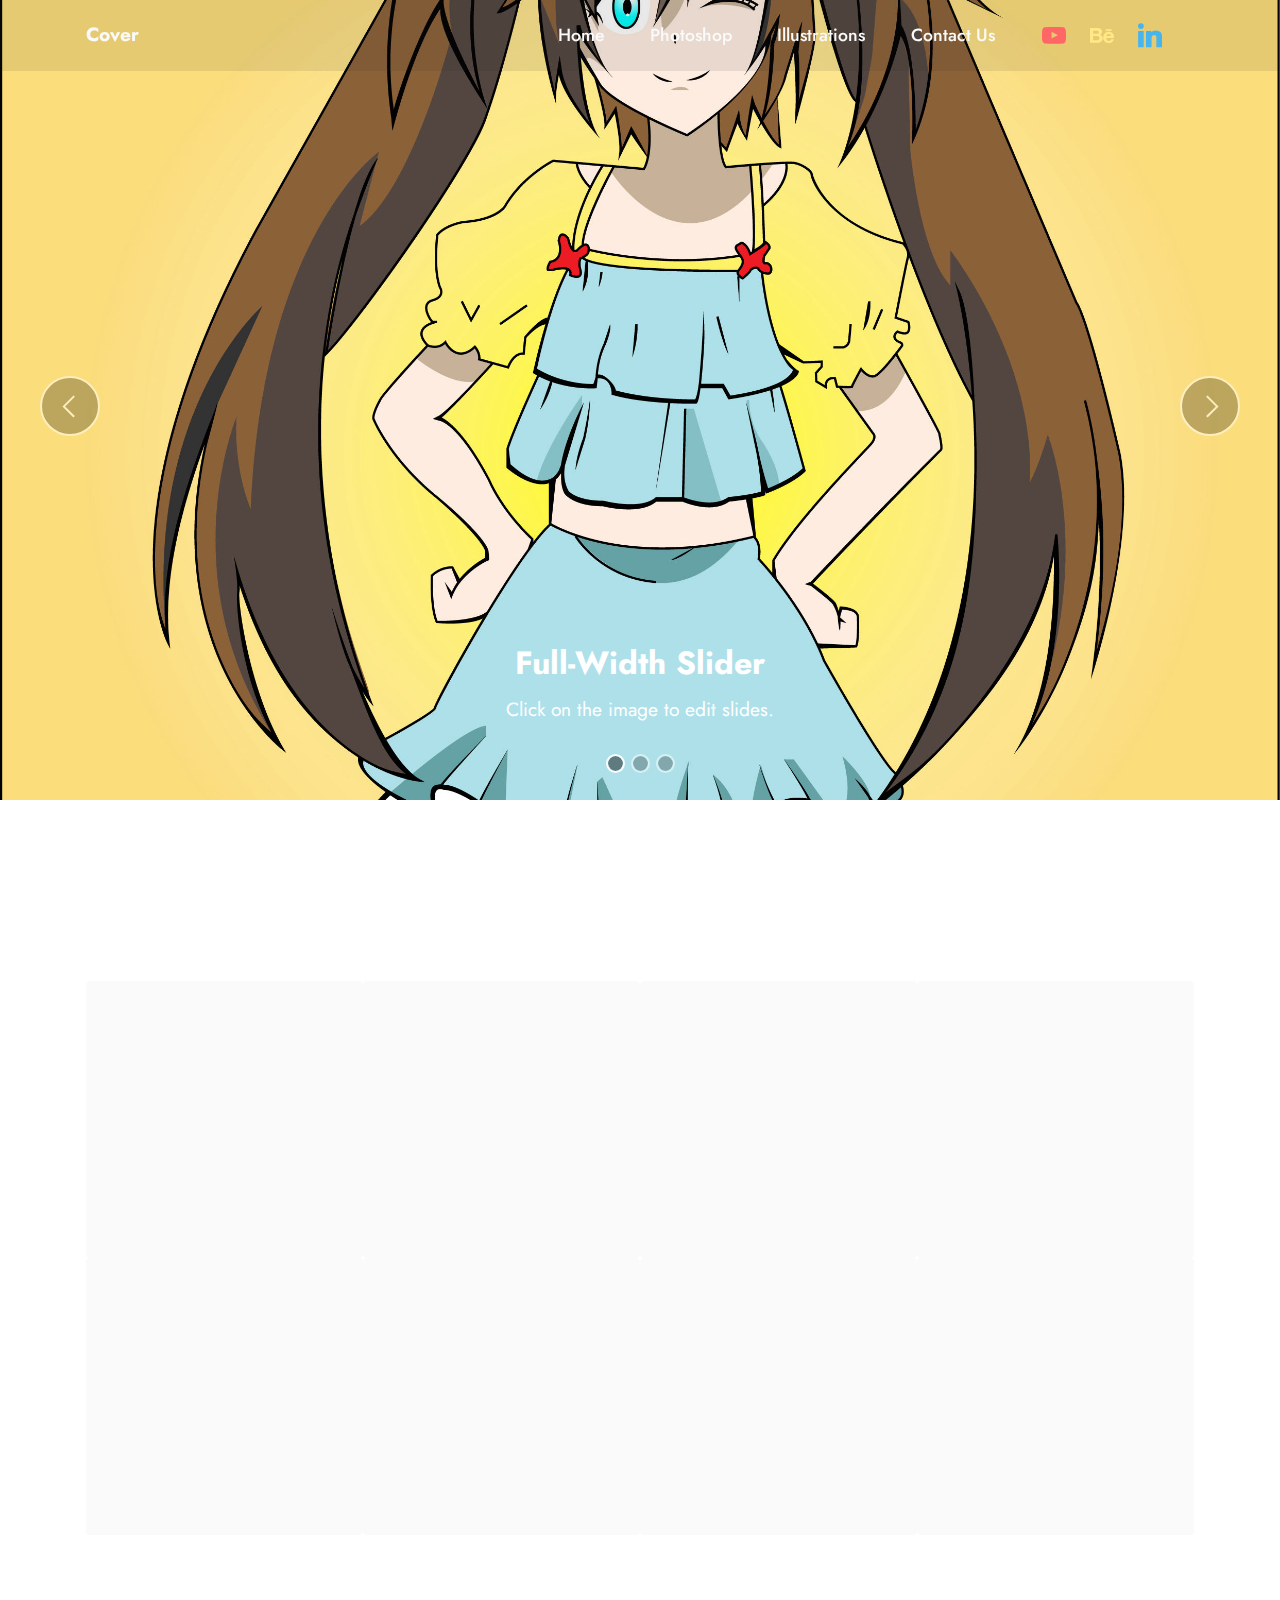
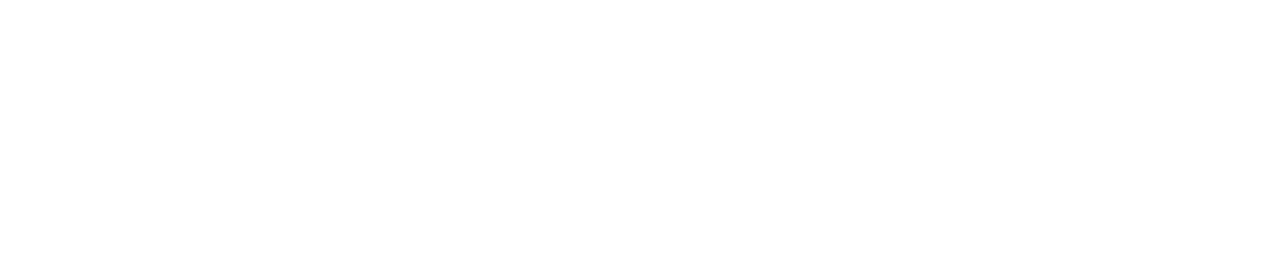
<file: Illustrations.html>
<!DOCTYPE html>
<html  >
<head>
  <!-- Site made with Mobirise Website Builder v5.2.0, https://mobirise.com -->
  <meta charset="UTF-8">
  <meta http-equiv="X-UA-Compatible" content="IE=edge">
  <meta name="generator" content="Mobirise v5.2.0, mobirise.com">
  <meta name="viewport" content="width=device-width, initial-scale=1, minimum-scale=1">
  <link rel="shortcut icon" href="assets/images/logo.png" type="image/x-icon">
  <meta name="description" content="">
  
  
  <title>Illustrations</title>
  <link rel="stylesheet" href="assets/web/assets/mobirise-icons2/mobirise2.css">
  <link rel="stylesheet" href="assets/tether/tether.min.css">
  <link rel="stylesheet" href="assets/bootstrap/css/bootstrap.min.css">
  <link rel="stylesheet" href="assets/bootstrap/css/bootstrap-grid.min.css">
  <link rel="stylesheet" href="assets/bootstrap/css/bootstrap-reboot.min.css">
  <link rel="stylesheet" href="assets/dropdown/css/style.css">
  <link rel="stylesheet" href="assets/animatecss/animate.css">
  <link rel="stylesheet" href="assets/socicon/css/styles.css">
  <link rel="stylesheet" href="assets/theme/css/style.css">
  <link rel="preload" as="style" href="assets/mobirise/css/mbr-additional.css"><link rel="stylesheet" href="assets/mobirise/css/mbr-additional.css" type="text/css">
  
  
  
  
</head>
<body>
  
  <section class="menu menu3 cid-sflAyB6PhF" once="menu" id="menu3-18">
    
    <nav class="navbar navbar-dropdown navbar-expand-lg">
        <div class="container">
            <div class="navbar-brand">
                
                <span class="navbar-caption-wrap"><a class="navbar-caption text-white display-7" href="index.html">Cover</a></span>
            </div>
            <button class="navbar-toggler" type="button" data-toggle="collapse" data-target="#navbarSupportedContent" aria-controls="navbarNavAltMarkup" aria-expanded="false" aria-label="Toggle navigation">
                <div class="hamburger">
                    <span></span>
                    <span></span>
                    <span></span>
                    <span></span>
                </div>
            </button>
            <div class="collapse navbar-collapse" id="navbarSupportedContent">
                <ul class="navbar-nav nav-dropdown nav-right" data-app-modern-menu="true"><li class="nav-item"><a class="nav-link link text-white text-primary display-4" href="Home.html">Home</a></li>
                    <li class="nav-item"><a class="nav-link link text-white text-primary display-4" href="Photoshop.html">Photoshop</a></li>
                    <li class="nav-item"><a class="nav-link link text-white text-primary display-4" href="Illustrations.html">Illustrations</a>
                    </li><li class="nav-item"><a class="nav-link link text-white text-primary display-4" href="Contact.html">Contact Us</a></li></ul>
                <div class="icons-menu">
                    <a class="iconfont-wrapper" href="https://www.youtube.com/channel/UCyAsq-swuPmfgBKfpFTJe2g?view_as=subscriber" target="_blank">
                        <span class="p-2 mbr-iconfont socicon-youtube socicon" style="color: rgb(255, 102, 102); fill: rgb(255, 102, 102);"></span>
                    </a>
                    <a class="iconfont-wrapper" href="https://behance.net/elite_design" target="_blank">
                        <span class="p-2 mbr-iconfont socicon-behance socicon" style="color: rgb(255, 232, 133); fill: rgb(255, 232, 133);"></span>
                    </a>
                    <a class="iconfont-wrapper" href="https://www.linkedin.com/in/jummy-junaid" target="_blank">
                        <span class="p-2 mbr-iconfont socicon-linkedin socicon" style="color: rgb(71, 181, 237); fill: rgb(71, 181, 237);"></span>
                    </a>
                    
                </div>
                
            </div>
        </div>
    </nav>
</section>

<section class="slider1 cid-sflFJEshZm" id="slider1-1f">
    
    <div class="carousel slide" id="sfnGBLiePG" data-interval="5000">
        <ol class="carousel-indicators">
            <li data-slide-to="0" class="active" data-target="#sfnGBLiePG"></li>
            <li data-slide-to="1" data-target="#sfnGBLiePG"></li>
            <li data-slide-to="2" data-target="#sfnGBLiePG"></li>
        </ol>
        <div class="carousel-inner">
            <div class="carousel-item slider-image item active">
                <div class="item-wrapper">
                    <img class="d-block w-100" src="assets/images/milim2-2485x3512.jpg">
                    
                    <div class="carousel-caption">
                        <h5 class="mbr-section-subtitle mbr-fonts-style display-5">
                            <strong>Full-Width Slider</strong>
                        </h5>
                        <p class="mbr-section-text mbr-fonts-style display-7">Click on the image to edit slides.</p>
                    </div>
                </div>
            </div>
            <div class="carousel-item slider-image item">
                <div class="item-wrapper">
                    <img class="d-block w-100" src="assets/images/rtc-1800x1350.jpg">
                    
                    <div class="carousel-caption">
                        <h5 class="mbr-section-subtitle mbr-fonts-style display-5">
                            <strong>Full-Width Slider</strong>
                        </h5>
                        <p class="mbr-section-text mbr-fonts-style display-7">Click on the image to edit slides.</p>
                    </div>
                </div>
            </div>
            <div class="carousel-item slider-image item">
                <div class="item-wrapper">
                    <img class="d-block w-100" src="assets/images/background8.jpg">
                    
                    <div class="carousel-caption">
                        <h5 class="mbr-section-subtitle mbr-fonts-style display-5">
                            <strong>Full-Width Slider</strong>
                        </h5>
                        <p class="mbr-section-text mbr-fonts-style display-7">Click on the image to edit slides.</p>
                    </div>
                </div>
            </div>
        </div>
        <a class="carousel-control carousel-control-prev" role="button" data-slide="prev" href="#sfnGBLiePG">
            <span class="mobi-mbri mobi-mbri-arrow-prev" aria-hidden="true"></span>
            <span class="sr-only">Previous</span>
        </a>
        <a class="carousel-control carousel-control-next" role="button" data-slide="next" href="#sfnGBLiePG">
            <span class="mobi-mbri mobi-mbri-arrow-next" aria-hidden="true"></span>
            <span class="sr-only">Next</span>
        </a>
    </div>
</section>

<section class="gallery1 cid-sflOtUIqpl" id="gallery1-1i">
    
    
    <div class="container">
        <div class="mbr-section-head">
            <h4 class="mbr-section-title mbr-fonts-style align-center mb-0 display-2">
                <strong>Gallery</strong></h4>
            
        </div>
        <div class="row mt-4">
            <div class="item features-image сol-12 col-md-6 col-lg-3">
                <div class="item-wrapper">
                    <div class="item-img">
                        <img src="assets/images/lily-of-the-valley-1108x831.jpg" alt="">
                    </div>
                    
                    
                </div>
            </div>
            <div class="item features-image сol-12 col-md-6 col-lg-3">
                <div class="item-wrapper">
                    <div class="item-img">
                        <img src="assets/images/poetry-1108x1108.jpg" alt="">
                    </div>
                    
                    
                </div>
            </div>
            <div class="item features-image сol-12 col-md-6 col-lg-3">
                <div class="item-wrapper">
                    <div class="item-img">
                        <img src="assets/images/brown-1108x1108.jpg" alt="">
                    </div>
                    
                    
                </div>
            </div>
            <div class="item features-image сol-12 col-md-6 col-lg-3">
                <div class="item-wrapper">
                    <div class="item-img">
                        <img src="assets/images/blue1-1108x1108.jpg" alt="" title="">
                    </div>
                    
                    
                </div>
            </div><div class="item features-image сol-12 col-md-6 col-lg-3">
                <div class="item-wrapper">
                    <div class="item-img">
                        <img src="assets/images/fierce-tiger-3600x3600.jpg" alt="" title="">
                    </div>
                    
                    
                </div>
            </div><div class="item features-image сol-12 col-md-6 col-lg-3">
                <div class="item-wrapper">
                    <div class="item-img">
                        <img src="assets/images/sample-1-3600x3600.jpg" alt="" title="">
                    </div>
                    
                    
                </div>
            </div><div class="item features-image сol-12 col-md-6 col-lg-3">
                <div class="item-wrapper">
                    <div class="item-img">
                        <img src="assets/images/sample-4-3600x3600.jpg" alt="" title="">
                    </div>
                    
                    
                </div>
            </div><div class="item features-image сol-12 col-md-6 col-lg-3">
                <div class="item-wrapper">
                    <div class="item-img">
                        <img src="assets/images/sample-1a-3600x3600.jpg" alt="" title="">
                    </div>
                    
                    
                </div>
            </div>
        </div>
    </div>
</section>

<section class="footer3 cid-sflCty7QRE mbr-reveal" once="footers" id="footer3-19">

    

    

    <div class="container">
        <div class="media-container-row align-center mbr-white">
            <div class="row row-links">
                <ul class="foot-menu">
                    
                    
                    
                    
                    
                <li class="foot-menu-item mbr-fonts-style display-7"><a href="page1.html" class="text-white">Home</a></li><li class="foot-menu-item mbr-fonts-style display-7"><a href="page2.html" class="text-white">Photoshop</a></li><li class="foot-menu-item mbr-fonts-style display-7"><a href="page3.html" class="text-white">Illustrations</a></li><li class="foot-menu-item mbr-fonts-style display-7"><a href="page4.html" class="text-white">Contact Us</a></li></ul>
            </div>
            <div class="row social-row">
                <div class="social-list align-right pb-2">
                    
                    
                    
                    
                    
                    
                <div class="soc-item">
                        <a href="https://www.youtube.com/channel/UCyAsq-swuPmfgBKfpFTJe2g?view_as=subscriber" target="_blank">
                            <span class="mbr-iconfont mbr-iconfont-social socicon-youtube socicon"></span>
                        </a>
                    </div><div class="soc-item">
                        <a href="https://behance.net/elite_design" target="_blank">
                            <span class="mbr-iconfont mbr-iconfont-social socicon-behance socicon"></span>
                        </a>
                    </div><div class="soc-item">
                        <a href="https://www.linkedin.com/in/jummy-junaid" target="_blank">
                            <span class="mbr-iconfont mbr-iconfont-social socicon-linkedin socicon"></span>
                        </a>
                    </div></div>
            </div>
            <div class="row row-copirayt">
                <p class="mbr-text mb-0 mbr-fonts-style mbr-white align-center display-7">© Copyright 2020 EliteDesign. All Rights Reserved.</p>
            </div>
        </div>
    </div>
</section><section style="background-color: #fff; font-family: -apple-system, BlinkMacSystemFont, 'Segoe UI', 'Roboto', 'Helvetica Neue', Arial, sans-serif; color:#aaa; font-size:12px; padding: 0; align-items: center; display: flex;"><a href="https://mobirise.site/z" style="flex: 1 1; height: 3rem; padding-left: 1rem;"></a><p style="flex: 0 0 auto; margin:0; padding-right:1rem;">Built with <a href="https://mobirise.site/b" style="color:#aaa;">Mobirise</a> web template</p></section><script src="assets/web/assets/jquery/jquery.min.js"></script>  <script src="assets/popper/popper.min.js"></script>  <script src="assets/tether/tether.min.js"></script>  <script src="assets/bootstrap/js/bootstrap.min.js"></script>  <script src="assets/web/assets/cookies-alert-plugin/cookies-alert-core.js"></script>  <script src="assets/web/assets/cookies-alert-plugin/cookies-alert-script.js"></script>  <script src="assets/smoothscroll/smooth-scroll.js"></script>  <script src="assets/dropdown/js/nav-dropdown.js"></script>  <script src="assets/dropdown/js/navbar-dropdown.js"></script>  <script src="assets/touchswipe/jquery.touch-swipe.min.js"></script>  <script src="assets/viewportchecker/jquery.viewportchecker.js"></script>  <script src="assets/theme/js/script.js"></script>  
  
  
<input name="cookieData" type="hidden" data-cookie-customDialogSelector='null' data-cookie-colorText='#424a4d' data-cookie-colorBg='rgba(234, 239, 241, 0.99)' data-cookie-textButton='Agree' data-cookie-colorButton='' data-cookie-colorLink='#424a4d' data-cookie-underlineLink='true' data-cookie-text="We use cookies to give you the best experience. Read our <a href='privacy.html'>cookie policy</a>.">
    <input name="animation" type="hidden">
  </body>
</html>
</file>
<file: assets/web/assets/mobirise-icons-bold/mobirise-icons-bold.css>
@font-face {
  font-family: 'mobirise-icons-bold';
  font-display: swap;
  src:  url('mobirise-icons-bold.eot?m1l4yr');
  src:  url('mobirise-icons-bold.eot?m1l4yr#iefix') format('embedded-opentype'),
    url('mobirise-icons-bold.ttf?m1l4yr') format('truetype'),
    url('mobirise-icons-bold.woff?m1l4yr') format('woff'),
    url('mobirise-icons-bold.svg?m1l4yr#mobirise-icons-bold') format('svg');
  font-weight: normal;
  font-style: normal;
}

[class^="mbrib-"], [class*="mbrib-"] {
  /* use !important to prevent issues with browser extensions that change fonts */
  font-family: 'mobirise-icons-bold' !important;
  speak: none;
  font-style: normal;
  font-weight: normal;
  font-variant: normal;
  text-transform: none;
  line-height: 1;

  /* Better Font Rendering =========== */
  -webkit-font-smoothing: antialiased;
  -moz-osx-font-smoothing: grayscale;
}

.mbrib-add-submenu:before {
  content: "\e900";
}
.mbrib-alert:before {
  content: "\e901";
}
.mbrib-align-center:before {
  content: "\e902";
}
.mbrib-align-justify:before {
  content: "\e903";
}
.mbrib-align-left:before {
  content: "\e904";
}
.mbrib-align-right:before {
  content: "\e905";
}
.mbrib-android:before {
  content: "\e906";
}
.mbrib-apple:before {
  content: "\e907";
}
.mbrib-arrow-down:before {
  content: "\e908";
}
.mbrib-arrow-next:before {
  content: "\e909";
}
.mbrib-arrow-prev:before {
  content: "\e90a";
}
.mbrib-arrow-up:before {
  content: "\e90b";
}
.mbrib-bold:before {
  content: "\e90c";
}
.mbrib-bookmark:before {
  content: "\e90d";
}
.mbrib-bootstrap:before {
  content: "\e90e";
}
.mbrib-briefcase:before {
  content: "\e90f";
}
.mbrib-browse:before {
  content: "\e910";
}
.mbrib-bulleted-list:before {
  content: "\e911";
}
.mbrib-calendar:before {
  content: "\e912";
}
.mbrib-camera:before {
  content: "\e913";
}
.mbrib-cart-add:before {
  content: "\e914";
}
.mbrib-cart-full:before {
  content: "\e915";
}
.mbrib-cash:before {
  content: "\e916";
}
.mbrib-change-style:before {
  content: "\e917";
}
.mbrib-chat:before {
  content: "\e918";
}
.mbrib-clock:before {
  content: "\e919";
}
.mbrib-close:before {
  content: "\e91a";
}
.mbrib-cloud:before {
  content: "\e91b";
}
.mbrib-code:before {
  content: "\e91c";
}
.mbrib-contact-form:before {
  content: "\e91d";
}
.mbrib-credit-card:before {
  content: "\e91e";
}
.mbrib-cursor-click:before {
  content: "\e91f";
}
.mbrib-cust-feedback:before {
  content: "\e920";
}
.mbrib-database:before {
  content: "\e921";
}
.mbrib-delivery:before {
  content: "\e922";
}
.mbrib-desktop:before {
  content: "\e923";
}
.mbrib-devices:before {
  content: "\e924";
}
.mbrib-down:before {
  content: "\e925";
}
.mbrib-download:before {
  content: "\e926";
}
.mbrib-drag-n-drop:before {
  content: "\e927";
}
.mbrib-drag-n-drop2:before {
  content: "\e928";
}
.mbrib-edit:before {
  content: "\e929";
}
.mbrib-edit2:before {
  content: "\e92a";
}
.mbrib-error:before {
  content: "\e92b";
}
.mbrib-extension:before {
  content: "\e92c";
}
.mbrib-features:before {
  content: "\e92d";
}
.mbrib-file:before {
  content: "\e92e";
}
.mbrib-flag:before {
  content: "\e92f";
}
.mbrib-folder:before {
  content: "\e930";
}
.mbrib-gift:before {
  content: "\e931";
}
.mbrib-github:before {
  content: "\e932";
}
.mbrib-globe-2:before {
  content: "\e933";
}
.mbrib-globe:before {
  content: "\e934";
}
.mbrib-growing-chart:before {
  content: "\e935";
}
.mbrib-hearth:before {
  content: "\e936";
}
.mbrib-help:before {
  content: "\e937";
}
.mbrib-home:before {
  content: "\e938";
}
.mbrib-hot-cup:before {
  content: "\e939";
}
.mbrib-idea:before {
  content: "\e93a";
}
.mbrib-image-gallery:before {
  content: "\e93b";
}
.mbrib-image-slider:before {
  content: "\e93c";
}
.mbrib-info:before {
  content: "\e93d";
}
.mbrib-italic:before {
  content: "\e93e";
}
.mbrib-key:before {
  content: "\e93f";
}
.mbrib-laptop:before {
  content: "\e940";
}
.mbrib-layers:before {
  content: "\e941";
}
.mbrib-left-right:before {
  content: "\e942";
}
.mbrib-left:before {
  content: "\e943";
}
.mbrib-letter:before {
  content: "\e944";
}
.mbrib-like:before {
  content: "\e945";
}
.mbrib-link:before {
  content: "\e946";
}
.mbrib-lock:before {
  content: "\e947";
}
.mbrib-login:before {
  content: "\e948";
}
.mbrib-logout:before {
  content: "\e949";
}
.mbrib-magic-stick:before {
  content: "\e94a";
}
.mbrib-map-pin:before {
  content: "\e94b";
}
.mbrib-menu:before {
  content: "\e94c";
}
.mbrib-mobile:before {
  content: "\e94d";
}
.mbrib-mobile2:before {
  content: "\e94e";
}
.mbrib-mobirise:before {
  content: "\e94f";
}
.mbrib-more-horizontal:before {
  content: "\e950";
}
.mbrib-more-vertical:before {
  content: "\e951";
}
.mbrib-music:before {
  content: "\e952";
}
.mbrib-new-file:before {
  content: "\e953";
}
.mbrib-numbered-list:before {
  content: "\e954";
}
.mbrib-opened-folder:before {
  content: "\e955";
}
.mbrib-pages:before {
  content: "\e956";
}
.mbrib-paper-plane:before {
  content: "\e957";
}
.mbrib-paperclip:before {
  content: "\e958";
}
.mbrib-photo:before {
  content: "\e959";
}
.mbrib-photos:before {
  content: "\e95a";
}
.mbrib-pin:before {
  content: "\e95b";
}
.mbrib-play:before {
  content: "\e95c";
}
.mbrib-plus:before {
  content: "\e95d";
}
.mbrib-preview:before {
  content: "\e95e";
}
.mbrib-print:before {
  content: "\e95f";
}
.mbrib-protect:before {
  content: "\e960";
}
.mbrib-question:before {
  content: "\e961";
}
.mbrib-quote-left:before {
  content: "\e962";
}
.mbrib-quote-right:before {
  content: "\e963";
}
.mbrib-redo:before {
  content: "\e964";
}
.mbrib-refresh:before {
  content: "\e965";
}
.mbrib-responsive:before {
  content: "\e966";
}
.mbrib-right:before {
  content: "\e967";
}
.mbrib-rocket:before {
  content: "\e968";
}
.mbrib-sad-face:before {
  content: "\e969";
}
.mbrib-sale:before {
  content: "\e96a";
}
.mbrib-save:before {
  content: "\e96b";
}
.mbrib-search:before {
  content: "\e96c";
}
.mbrib-setting:before {
  content: "\e96d";
}
.mbrib-setting2:before {
  content: "\e96e";
}
.mbrib-setting3:before {
  content: "\e96f";
}
.mbrib-share:before {
  content: "\e970";
}
.mbrib-shopping-bag:before {
  content: "\e971";
}
.mbrib-shopping-basket:before {
  content: "\e972";
}
.mbrib-shopping-cart:before {
  content: "\e973";
}
.mbrib-sites:before {
  content: "\e974";
}
.mbrib-smile-face:before {
  content: "\e975";
}
.mbrib-speed:before {
  content: "\e976";
}
.mbrib-star:before {
  content: "\e977";
}
.mbrib-success:before {
  content: "\e978";
}
.mbrib-sun:before {
  content: "\e979";
}
.mbrib-sun2:before {
  content: "\e97a";
}
.mbrib-tablet-vertical:before {
  content: "\e97b";
}
.mbrib-tablet:before {
  content: "\e97c";
}
.mbrib-target:before {
  content: "\e97d";
}
.mbrib-timer:before {
  content: "\e97e";
}
.mbrib-to-ftp:before {
  content: "\e97f";
}
.mbrib-to-local-drive:before {
  content: "\e980";
}
.mbrib-touch-swipe:before {
  content: "\e981";
}
.mbrib-touch:before {
  content: "\e982";
}
.mbrib-trash:before {
  content: "\e983";
}
.mbrib-underline:before {
  content: "\e984";
}
.mbrib-undo:before {
  content: "\e985";
}
.mbrib-unlink:before {
  content: "\e986";
}
.mbrib-unlock:before {
  content: "\e987";
}
.mbrib-up-down:before {
  content: "\e988";
}
.mbrib-up:before {
  content: "\e989";
}
.mbrib-update:before {
  content: "\e98a";
}
.mbrib-upload:before {
  content: "\e98b";
}
.mbrib-user:before {
  content: "\e98c";
}
.mbrib-user2:before {
  content: "\e98d";
}
.mbrib-users:before {
  content: "\e98e";
}
.mbrib-video-play:before {
  content: "\e98f";
}
.mbrib-video:before {
  content: "\e990";
}
.mbrib-watch:before {
  content: "\e991";
}
.mbrib-website-theme:before {
  content: "\e992";
}
.mbrib-wifi:before {
  content: "\e993";
}
.mbrib-windows:before {
  content: "\e994";
}
.mbrib-zoom-out:before {
  content: "\e995";
}
</file>
<file: assets/dropdown/css/style.css>
.navbar-dropdown {
  left: 0;
  padding: 0;
  position: absolute;
  right: 0;
  top: 0;
  transition: all 0.45s ease;
  z-index: 1030;
  background: #282828; }
  .navbar-dropdown .navbar-logo {
    margin-right: 0.8rem;
    transition: margin 0.3s ease-in-out;
    vertical-align: middle; }
    .navbar-dropdown .navbar-logo img {
      height: 3.125rem;
      transition: all 0.3s ease-in-out; }
    .navbar-dropdown .navbar-logo.mbr-iconfont {
      font-size: 3.125rem;
      line-height: 3.125rem; }
  .navbar-dropdown .navbar-caption {
    font-weight: 700;
    white-space: normal;
    vertical-align: -4px;
    line-height: 3.125rem !important; }
    .navbar-dropdown .navbar-caption, .navbar-dropdown .navbar-caption:hover {
      color: inherit;
      text-decoration: none; }
  .navbar-dropdown .mbr-iconfont + .navbar-caption {
    vertical-align: -1px; }
  .navbar-dropdown.navbar-fixed-top {
    position: fixed; }
  .navbar-dropdown .navbar-brand span {
    vertical-align: -4px; }
  .navbar-dropdown.bg-color.transparent {
    background: none; }
  .navbar-dropdown.navbar-short .navbar-brand {
    padding: 0.625rem 0; }
    .navbar-dropdown.navbar-short .navbar-brand span {
      vertical-align: -1px; }
  .navbar-dropdown.navbar-short .navbar-caption {
    line-height: 2.375rem !important;
    vertical-align: -2px; }
  .navbar-dropdown.navbar-short .navbar-logo {
    margin-right: 0.5rem; }
    .navbar-dropdown.navbar-short .navbar-logo img {
      height: 2.375rem; }
    .navbar-dropdown.navbar-short .navbar-logo.mbr-iconfont {
      font-size: 2.375rem;
      line-height: 2.375rem; }
  .navbar-dropdown.navbar-short .mbr-table-cell {
    height: 3.625rem; }
  .navbar-dropdown .navbar-close {
    left: 0.6875rem;
    position: fixed;
    top: 0.75rem;
    z-index: 1000; }
  .navbar-dropdown .hamburger-icon {
    content: "";
    display: inline-block;
    vertical-align: middle;
    width: 16px;
    -webkit-box-shadow: 0 -6px 0 1px #282828,0 0 0 1px #282828,0 6px 0 1px #282828;
    -moz-box-shadow: 0 -6px 0 1px #282828,0 0 0 1px #282828,0 6px 0 1px #282828;
    box-shadow: 0 -6px 0 1px #282828,0 0 0 1px #282828,0 6px 0 1px #282828; }

.dropdown-menu .dropdown-toggle[data-toggle="dropdown-submenu"]::after {
  border-bottom: 0.35em solid transparent;
  border-left: 0.35em solid;
  border-right: 0;
  border-top: 0.35em solid transparent;
  margin-left: 0.3rem; }

.dropdown-menu .dropdown-item:focus {
  outline: 0; }

.nav-dropdown {
  font-size: 0.75rem;
  font-weight: 500;
  height: auto !important; }
  .nav-dropdown .nav-btn {
    padding-left: 1rem; }
  .nav-dropdown .link {
    margin: .667em 1.667em;
    font-weight: 500;
    padding: 0;
    transition: color .2s ease-in-out; }
    .nav-dropdown .link.dropdown-toggle {
      margin-right: 2.583em; }
      .nav-dropdown .link.dropdown-toggle::after {
        margin-left: .25rem;
        border-top: 0.35em solid;
        border-right: 0.35em solid transparent;
        border-left: 0.35em solid transparent;
        border-bottom: 0; }
      .nav-dropdown .link.dropdown-toggle[aria-expanded="true"] {
        margin: 0;
        padding: 0.667em 3.263em  0.667em 1.667em; }
  .nav-dropdown .link::after,
  .nav-dropdown .dropdown-item::after {
    color: inherit; }
  .nav-dropdown .btn {
    font-size: 0.75rem;
    font-weight: 700;
    letter-spacing: 0;
    margin-bottom: 0;
    padding-left: 1.25rem;
    padding-right: 1.25rem; }
  .nav-dropdown .dropdown-menu {
    border-radius: 0;
    border: 0;
    left: 0;
    margin: 0;
    padding-bottom: 1.25rem;
    padding-top: 1.25rem;
    position: relative; }
  .nav-dropdown .dropdown-submenu {
    margin-left: 0.125rem;
    top: 0; }
  .nav-dropdown .dropdown-item {
    font-weight: 500;
    line-height: 2;
    padding: 0.3846em 4.615em 0.3846em 1.5385em;
    position: relative;
    transition: color .2s ease-in-out, background-color .2s ease-in-out; }
    .nav-dropdown .dropdown-item::after {
      margin-top: -0.3077em;
      position: absolute;
      right: 1.1538em;
      top: 50%; }
    .nav-dropdown .dropdown-item:focus, .nav-dropdown .dropdown-item:hover {
      background: none; }

@media (max-width: 767px) {
  .nav-dropdown.navbar-toggleable-sm {
    bottom: 0;
    display: none;
    left: 0;
    overflow-x: hidden;
    position: fixed;
    top: 0;
    transform: translateX(-100%);
    -ms-transform: translateX(-100%);
    -webkit-transform: translateX(-100%);
    width: 18.75rem;
    z-index: 999; } }
.nav-dropdown.navbar-toggleable-xl {
  bottom: 0;
  display: none;
  left: 0;
  overflow-x: hidden;
  position: fixed;
  top: 0;
  transform: translateX(-100%);
  -ms-transform: translateX(-100%);
  -webkit-transform: translateX(-100%);
  width: 18.75rem;
  z-index: 999; }

.nav-dropdown-sm {
  display: block !important;
  overflow-x: hidden;
  overflow: auto;
  padding-top: 3.875rem; }
  .nav-dropdown-sm::after {
    content: "";
    display: block;
    height: 3rem;
    width: 100%; }
  .nav-dropdown-sm.collapse.in ~ .navbar-close {
    display: block !important; }
  .nav-dropdown-sm.collapsing, .nav-dropdown-sm.collapse.in {
    transform: translateX(0);
    -ms-transform: translateX(0);
    -webkit-transform: translateX(0);
    transition: all 0.25s ease-out;
    -webkit-transition: all 0.25s ease-out;
    background: #282828; }
  .nav-dropdown-sm.collapsing[aria-expanded="false"] {
    transform: translateX(-100%);
    -ms-transform: translateX(-100%);
    -webkit-transform: translateX(-100%); }
  .nav-dropdown-sm .nav-item {
    display: block;
    margin-left: 0 !important;
    padding-left: 0; }
  .nav-dropdown-sm .link,
  .nav-dropdown-sm .dropdown-item {
    border-top: 1px dotted rgba(255, 255, 255, 0.1);
    font-size: 0.8125rem;
    line-height: 1.6;
    margin: 0 !important;
    padding: 0.875rem 2.4rem 0.875rem 1.5625rem !important;
    position: relative;
    white-space: normal; }
    .nav-dropdown-sm .link:focus, .nav-dropdown-sm .link:hover,
    .nav-dropdown-sm .dropdown-item:focus,
    .nav-dropdown-sm .dropdown-item:hover {
      background: rgba(0, 0, 0, 0.2) !important;
      color: #c0a375; }
  .nav-dropdown-sm .nav-btn {
    position: relative;
    padding: 1.5625rem 1.5625rem 0 1.5625rem; }
    .nav-dropdown-sm .nav-btn::before {
      border-top: 1px dotted rgba(255, 255, 255, 0.1);
      content: "";
      left: 0;
      position: absolute;
      top: 0;
      width: 100%; }
    .nav-dropdown-sm .nav-btn + .nav-btn {
      padding-top: 0.625rem; }
      .nav-dropdown-sm .nav-btn + .nav-btn::before {
        display: none; }
  .nav-dropdown-sm .btn {
    padding: 0.625rem 0; }
  .nav-dropdown-sm .dropdown-toggle[data-toggle="dropdown-submenu"]::after {
    margin-left: .25rem;
    border-top: 0.35em solid;
    border-right: 0.35em solid transparent;
    border-left: 0.35em solid transparent;
    border-bottom: 0; }
  .nav-dropdown-sm .dropdown-toggle[data-toggle="dropdown-submenu"][aria-expanded="true"]::after {
    border-top: 0;
    border-right: 0.35em solid transparent;
    border-left: 0.35em solid transparent;
    border-bottom: 0.35em solid; }
  .nav-dropdown-sm .dropdown-menu {
    margin: 0;
    padding: 0;
    position: relative;
    top: 0;
    left: 0;
    width: 100%;
    border: 0;
    float: none;
    border-radius: 0;
    background: none; }
  .nav-dropdown-sm .dropdown-submenu {
    left: 100%;
    margin-left: 0.125rem;
    margin-top: -1.25rem;
    top: 0; }

.navbar-toggleable-sm .nav-dropdown .dropdown-menu {
  position: absolute; }

.navbar-toggleable-sm .nav-dropdown .dropdown-submenu {
  left: 100%;
  margin-left: 0.125rem;
  margin-top: -1.25rem;
  top: 0; }

.navbar-toggleable-sm.opened .nav-dropdown .dropdown-menu {
  position: relative; }

.navbar-toggleable-sm.opened .nav-dropdown .dropdown-submenu {
  left: 0;
  margin-left: 00rem;
  margin-top: 0rem;
  top: 0; }

.is-builder .nav-dropdown.collapsing {
  transition: none !important; }

/*# sourceMappingURL=style.css.map */
</file>
<file: assets/socicon/css/styles.css>
@charset "UTF-8";

@font-face {
  font-family: 'Socicon';
  src:  url('../fonts/socicon.eot');
  src:  url('../fonts/socicon.eot?#iefix') format('embedded-opentype'),
    url('../fonts/socicon.woff2') format('woff2'),
    url('../fonts/socicon.ttf') format('truetype'),
    url('../fonts/socicon.woff') format('woff'),
    url('../fonts/socicon.svg#socicon') format('svg');
  font-weight: normal;
  font-style: normal;
}

[data-icon]:before {
  font-family: "socicon" !important;
  content: attr(data-icon);
  font-style: normal !important;
  font-weight: normal !important;
  font-variant: normal !important;
  text-transform: none !important;
  speak: none;
  line-height: 1;
  -webkit-font-smoothing: antialiased;
  -moz-osx-font-smoothing: grayscale;
}

[class^="socicon-"], [class*=" socicon-"] {
  /* use !important to prevent issues with browser extensions that change fonts */
  font-family: 'Socicon' !important;
  speak: none;
  font-style: normal;
  font-weight: normal;
  font-variant: normal;
  text-transform: none;
  line-height: 1;

  /* Better Font Rendering =========== */
  -webkit-font-smoothing: antialiased;
  -moz-osx-font-smoothing: grayscale;
}

.socicon-eitaa:before {
  content: "\e97c";
}
.socicon-soroush:before {
  content: "\e97d";
}
.socicon-bale:before {
  content: "\e97e";
}
.socicon-zazzle:before {
  content: "\e97b";
}
.socicon-society6:before {
  content: "\e97a";
}
.socicon-redbubble:before {
  content: "\e979";
}
.socicon-avvo:before {
  content: "\e978";
}
.socicon-stitcher:before {
  content: "\e977";
}
.socicon-googlehangouts:before {
  content: "\e974";
}
.socicon-dlive:before {
  content: "\e975";
}
.socicon-vsco:before {
  content: "\e976";
}
.socicon-flipboard:before {
  content: "\e973";
}
.socicon-ubuntu:before {
  content: "\e958";
}
.socicon-artstation:before {
  content: "\e959";
}
.socicon-invision:before {
  content: "\e95a";
}
.socicon-torial:before {
  content: "\e95b";
}
.socicon-collectorz:before {
  content: "\e95c";
}
.socicon-seenthis:before {
  content: "\e95d";
}
.socicon-googleplaymusic:before {
  content: "\e95e";
}
.socicon-debian:before {
  content: "\e95f";
}
.socicon-filmfreeway:before {
  content: "\e960";
}
.socicon-gnome:before {
  content: "\e961";
}
.socicon-itchio:before {
  content: "\e962";
}
.socicon-jamendo:before {
  content: "\e963";
}
.socicon-mix:before {
  content: "\e964";
}
.socicon-sharepoint:before {
  content: "\e965";
}
.socicon-tinder:before {
  content: "\e966";
}
.socicon-windguru:before {
  content: "\e967";
}
.socicon-cdbaby:before {
  content: "\e968";
}
.socicon-elementaryos:before {
  content: "\e969";
}
.socicon-stage32:before {
  content: "\e96a";
}
.socicon-tiktok:before {
  content: "\e96b";
}
.socicon-gitter:before {
  content: "\e96c";
}
.socicon-letterboxd:before {
  content: "\e96d";
}
.socicon-threema:before {
  content: "\e96e";
}
.socicon-splice:before {
  content: "\e96f";
}
.socicon-metapop:before {
  content: "\e970";
}
.socicon-naver:before {
  content: "\e971";
}
.socicon-remote:before {
  content: "\e972";
}
.socicon-internet:before {
  content: "\e957";
}
.socicon-moddb:before {
  content: "\e94b";
}
.socicon-indiedb:before {
  content: "\e94c";
}
.socicon-traxsource:before {
  content: "\e94d";
}
.socicon-gamefor:before {
  content: "\e94e";
}
.socicon-pixiv:before {
  content: "\e94f";
}
.socicon-myanimelist:before {
  content: "\e950";
}
.socicon-blackberry:before {
  content: "\e951";
}
.socicon-wickr:before {
  content: "\e952";
}
.socicon-spip:before {
  content: "\e953";
}
.socicon-napster:before {
  content: "\e954";
}
.socicon-beatport:before {
  content: "\e955";
}
.socicon-hackerone:before {
  content: "\e956";
}
.socicon-hackernews:before {
  content: "\e946";
}
.socicon-smashwords:before {
  content: "\e947";
}
.socicon-kobo:before {
  content: "\e948";
}
.socicon-bookbub:before {
  content: "\e949";
}
.socicon-mailru:before {
  content: "\e94a";
}
.socicon-gitlab:before {
  content: "\e945";
}
.socicon-instructables:before {
  content: "\e944";
}
.socicon-portfolio:before {
  content: "\e943";
}
.socicon-codered:before {
  content: "\e940";
}
.socicon-origin:before {
  content: "\e941";
}
.socicon-nextdoor:before {
  content: "\e942";
}
.socicon-udemy:before {
  content: "\e93f";
}
.socicon-livemaster:before {
  content: "\e93e";
}
.socicon-crunchbase:before {
  content: "\e93b";
}
.socicon-homefy:before {
  content: "\e93c";
}
.socicon-calendly:before {
  content: "\e93d";
}
.socicon-realtor:before {
  content: "\e90f";
}
.socicon-tidal:before {
  content: "\e910";
}
.socicon-qobuz:before {
  content: "\e911";
}
.socicon-natgeo:before {
  content: "\e912";
}
.socicon-mastodon:before {
  content: "\e913";
}
.socicon-unsplash:before {
  content: "\e914";
}
.socicon-homeadvisor:before {
  content: "\e915";
}
.socicon-angieslist:before {
  content: "\e916";
}
.socicon-codepen:before {
  content: "\e917";
}
.socicon-slack:before {
  content: "\e918";
}
.socicon-openaigym:before {
  content: "\e919";
}
.socicon-logmein:before {
  content: "\e91a";
}
.socicon-fiverr:before {
  content: "\e91b";
}
.socicon-gotomeeting:before {
  content: "\e91c";
}
.socicon-aliexpress:before {
  content: "\e91d";
}
.socicon-guru:before {
  content: "\e91e";
}
.socicon-appstore:before {
  content: "\e91f";
}
.socicon-homes:before {
  content: "\e920";
}
.socicon-zoom:before {
  content: "\e921";
}
.socicon-alibaba:before {
  content: "\e922";
}
.socicon-craigslist:before {
  content: "\e923";
}
.socicon-wix:before {
  content: "\e924";
}
.socicon-redfin:before {
  content: "\e925";
}
.socicon-googlecalendar:before {
  content: "\e926";
}
.socicon-shopify:before {
  content: "\e927";
}
.socicon-freelancer:before {
  content: "\e928";
}
.socicon-seedrs:before {
  content: "\e929";
}
.socicon-bing:before {
  content: "\e92a";
}
.socicon-doodle:before {
  content: "\e92b";
}
.socicon-bonanza:before {
  content: "\e92c";
}
.socicon-squarespace:before {
  content: "\e92d";
}
.socicon-toptal:before {
  content: "\e92e";
}
.socicon-gust:before {
  content: "\e92f";
}
.socicon-ask:before {
  content: "\e930";
}
.socicon-trulia:before {
  content: "\e931";
}
.socicon-loomly:before {
  content: "\e932";
}
.socicon-ghost:before {
  content: "\e933";
}
.socicon-upwork:before {
  content: "\e934";
}
.socicon-fundable:before {
  content: "\e935";
}
.socicon-booking:before {
  content: "\e936";
}
.socicon-googlemaps:before {
  content: "\e937";
}
.socicon-zillow:before {
  content: "\e938";
}
.socicon-niconico:before {
  content: "\e939";
}
.socicon-toneden:before {
  content: "\e93a";
}
.socicon-augment:before {
  content: "\e908";
}
.socicon-bitbucket:before {
  content: "\e909";
}
.socicon-fyuse:before {
  content: "\e90a";
}
.socicon-yt-gaming:before {
  content: "\e90b";
}
.socicon-sketchfab:before {
  content: "\e90c";
}
.socicon-mobcrush:before {
  content: "\e90d";
}
.socicon-microsoft:before {
  content: "\e90e";
}
.socicon-pandora:before {
  content: "\e907";
}
.socicon-messenger:before {
  content: "\e906";
}
.socicon-gamewisp:before {
  content: "\e905";
}
.socicon-bloglovin:before {
  content: "\e904";
}
.socicon-tunein:before {
  content: "\e903";
}
.socicon-gamejolt:before {
  content: "\e901";
}
.socicon-trello:before {
  content: "\e902";
}
.socicon-spreadshirt:before {
  content: "\e900";
}
.socicon-500px:before {
  content: "\e000";
}
.socicon-8tracks:before {
  content: "\e001";
}
.socicon-airbnb:before {
  content: "\e002";
}
.socicon-alliance:before {
  content: "\e003";
}
.socicon-amazon:before {
  content: "\e004";
}
.socicon-amplement:before {
  content: "\e005";
}
.socicon-android:before {
  content: "\e006";
}
.socicon-angellist:before {
  content: "\e007";
}
.socicon-apple:before {
  content: "\e008";
}
.socicon-appnet:before {
  content: "\e009";
}
.socicon-baidu:before {
  content: "\e00a";
}
.socicon-bandcamp:before {
  content: "\e00b";
}
.socicon-battlenet:before {
  content: "\e00c";
}
.socicon-mixer:before {
  content: "\e00d";
}
.socicon-bebee:before {
  content: "\e00e";
}
.socicon-bebo:before {
  content: "\e00f";
}
.socicon-behance:before {
  content: "\e010";
}
.socicon-blizzard:before {
  content: "\e011";
}
.socicon-blogger:before {
  content: "\e012";
}
.socicon-buffer:before {
  content: "\e013";
}
.socicon-chrome:before {
  content: "\e014";
}
.socicon-coderwall:before {
  content: "\e015";
}
.socicon-curse:before {
  content: "\e016";
}
.socicon-dailymotion:before {
  content: "\e017";
}
.socicon-deezer:before {
  content: "\e018";
}
.socicon-delicious:before {
  content: "\e019";
}
.socicon-deviantart:before {
  content: "\e01a";
}
.socicon-diablo:before {
  content: "\e01b";
}
.socicon-digg:before {
  content: "\e01c";
}
.socicon-discord:before {
  content: "\e01d";
}
.socicon-disqus:before {
  content: "\e01e";
}
.socicon-douban:before {
  content: "\e01f";
}
.socicon-draugiem:before {
  content: "\e020";
}
.socicon-dribbble:before {
  content: "\e021";
}
.socicon-drupal:before {
  content: "\e022";
}
.socicon-ebay:before {
  content: "\e023";
}
.socicon-ello:before {
  content: "\e024";
}
.socicon-endomodo:before {
  content: "\e025";
}
.socicon-envato:before {
  content: "\e026";
}
.socicon-etsy:before {
  content: "\e027";
}
.socicon-facebook:before {
  content: "\e028";
}
.socicon-feedburner:before {
  content: "\e029";
}
.socicon-filmweb:before {
  content: "\e02a";
}
.socicon-firefox:before {
  content: "\e02b";
}
.socicon-flattr:before {
  content: "\e02c";
}
.socicon-flickr:before {
  content: "\e02d";
}
.socicon-formulr:before {
  content: "\e02e";
}
.socicon-forrst:before {
  content: "\e02f";
}
.socicon-foursquare:before {
  content: "\e030";
}
.socicon-friendfeed:before {
  content: "\e031";
}
.socicon-github:before {
  content: "\e032";
}
.socicon-goodreads:before {
  content: "\e033";
}
.socicon-google:before {
  content: "\e034";
}
.socicon-googlescholar:before {
  content: "\e035";
}
.socicon-googlegroups:before {
  content: "\e036";
}
.socicon-googlephotos:before {
  content: "\e037";
}
.socicon-googleplus:before {
  content: "\e038";
}
.socicon-grooveshark:before {
  content: "\e039";
}
.socicon-hackerrank:before {
  content: "\e03a";
}
.socicon-hearthstone:before {
  content: "\e03b";
}
.socicon-hellocoton:before {
  content: "\e03c";
}
.socicon-heroes:before {
  content: "\e03d";
}
.socicon-smashcast:before {
  content: "\e03e";
}
.socicon-horde:before {
  content: "\e03f";
}
.socicon-houzz:before {
  content: "\e040";
}
.socicon-icq:before {
  content: "\e041";
}
.socicon-identica:before {
  content: "\e042";
}
.socicon-imdb:before {
  content: "\e043";
}
.socicon-instagram:before {
  content: "\e044";
}
.socicon-issuu:before {
  content: "\e045";
}
.socicon-istock:before {
  content: "\e046";
}
.socicon-itunes:before {
  content: "\e047";
}
.socicon-keybase:before {
  content: "\e048";
}
.socicon-lanyrd:before {
  content: "\e049";
}
.socicon-lastfm:before {
  content: "\e04a";
}
.socicon-line:before {
  content: "\e04b";
}
.socicon-linkedin:before {
  content: "\e04c";
}
.socicon-livejournal:before {
  content: "\e04d";
}
.socicon-lyft:before {
  content: "\e04e";
}
.socicon-macos:before {
  content: "\e04f";
}
.socicon-mail:before {
  content: "\e050";
}
.socicon-medium:before {
  content: "\e051";
}
.socicon-meetup:before {
  content: "\e052";
}
.socicon-mixcloud:before {
  content: "\e053";
}
.socicon-modelmayhem:before {
  content: "\e054";
}
.socicon-mumble:before {
  content: "\e055";
}
.socicon-myspace:before {
  content: "\e056";
}
.socicon-newsvine:before {
  content: "\e057";
}
.socicon-nintendo:before {
  content: "\e058";
}
.socicon-npm:before {
  content: "\e059";
}
.socicon-odnoklassniki:before {
  content: "\e05a";
}
.socicon-openid:before {
  content: "\e05b";
}
.socicon-opera:before {
  content: "\e05c";
}
.socicon-outlook:before {
  content: "\e05d";
}
.socicon-overwatch:before {
  content: "\e05e";
}
.socicon-patreon:before {
  content: "\e05f";
}
.socicon-paypal:before {
  content: "\e060";
}
.socicon-periscope:before {
  content: "\e061";
}
.socicon-persona:before {
  content: "\e062";
}
.socicon-pinterest:before {
  content: "\e063";
}
.socicon-play:before {
  content: "\e064";
}
.socicon-player:before {
  content: "\e065";
}
.socicon-playstation:before {
  content: "\e066";
}
.socicon-pocket:before {
  content: "\e067";
}
.socicon-qq:before {
  content: "\e068";
}
.socicon-quora:before {
  content: "\e069";
}
.socicon-raidcall:before {
  content: "\e06a";
}
.socicon-ravelry:before {
  content: "\e06b";
}
.socicon-reddit:before {
  content: "\e06c";
}
.socicon-renren:before {
  content: "\e06d";
}
.socicon-researchgate:before {
  content: "\e06e";
}
.socicon-residentadvisor:before {
  content: "\e06f";
}
.socicon-reverbnation:before {
  content: "\e070";
}
.socicon-rss:before {
  content: "\e071";
}
.socicon-sharethis:before {
  content: "\e072";
}
.socicon-skype:before {
  content: "\e073";
}
.socicon-slideshare:before {
  content: "\e074";
}
.socicon-smugmug:before {
  content: "\e075";
}
.socicon-snapchat:before {
  content: "\e076";
}
.socicon-songkick:before {
  content: "\e077";
}
.socicon-soundcloud:before {
  content: "\e078";
}
.socicon-spotify:before {
  content: "\e079";
}
.socicon-stackexchange:before {
  content: "\e07a";
}
.socicon-stackoverflow:before {
  content: "\e07b";
}
.socicon-starcraft:before {
  content: "\e07c";
}
.socicon-stayfriends:before {
  content: "\e07d";
}
.socicon-steam:before {
  content: "\e07e";
}
.socicon-storehouse:before {
  content: "\e07f";
}
.socicon-strava:before {
  content: "\e080";
}
.socicon-streamjar:before {
  content: "\e081";
}
.socicon-stumbleupon:before {
  content: "\e082";
}
.socicon-swarm:before {
  content: "\e083";
}
.socicon-teamspeak:before {
  content: "\e084";
}
.socicon-teamviewer:before {
  content: "\e085";
}
.socicon-technorati:before {
  content: "\e086";
}
.socicon-telegram:before {
  content: "\e087";
}
.socicon-tripadvisor:before {
  content: "\e088";
}
.socicon-tripit:before {
  content: "\e089";
}
.socicon-triplej:before {
  content: "\e08a";
}
.socicon-tumblr:before {
  content: "\e08b";
}
.socicon-twitch:before {
  content: "\e08c";
}
.socicon-twitter:before {
  content: "\e08d";
}
.socicon-uber:before {
  content: "\e08e";
}
.socicon-ventrilo:before {
  content: "\e08f";
}
.socicon-viadeo:before {
  content: "\e090";
}
.socicon-viber:before {
  content: "\e091";
}
.socicon-viewbug:before {
  content: "\e092";
}
.socicon-vimeo:before {
  content: "\e093";
}
.socicon-vine:before {
  content: "\e094";
}
.socicon-vkontakte:before {
  content: "\e095";
}
.socicon-warcraft:before {
  content: "\e096";
}
.socicon-wechat:before {
  content: "\e097";
}
.socicon-weibo:before {
  content: "\e098";
}
.socicon-whatsapp:before {
  content: "\e099";
}
.socicon-wikipedia:before {
  content: "\e09a";
}
.socicon-windows:before {
  content: "\e09b";
}
.socicon-wordpress:before {
  content: "\e09c";
}
.socicon-wykop:before {
  content: "\e09d";
}
.socicon-xbox:before {
  content: "\e09e";
}
.socicon-xing:before {
  content: "\e09f";
}
.socicon-yahoo:before {
  content: "\e0a0";
}
.socicon-yammer:before {
  content: "\e0a1";
}
.socicon-yandex:before {
  content: "\e0a2";
}
.socicon-yelp:before {
  content: "\e0a3";
}
.socicon-younow:before {
  content: "\e0a4";
}
.socicon-youtube:before {
  content: "\e0a5";
}
.socicon-zapier:before {
  content: "\e0a6";
}
.socicon-zerply:before {
  content: "\e0a7";
}
.socicon-zomato:before {
  content: "\e0a8";
}
.socicon-zynga:before {
  content: "\e0a9";
}
</file>
<file: assets/theme/css/style.css>
section {
  background-color: #ffffff;
}

body {
  font-style: normal;
  line-height: 1.5;
  font-weight: 400;
  color: #232323;
  position: relative;
}

section,
.container,
.container-fluid {
  position: relative;
  word-wrap: break-word;
}

a.mbr-iconfont:hover {
  text-decoration: none;
}

.article .lead p,
.article .lead ul,
.article .lead ol,
.article .lead pre,
.article .lead blockquote {
  margin-bottom: 0;
}

a {
  font-style: normal;
  font-weight: 400;
  cursor: pointer;
}

a, a:hover {
  text-decoration: none;
}

.mbr-section-title {
  font-style: normal;
  line-height: 1.3;
}

.mbr-section-subtitle {
  line-height: 1.3;
}

.mbr-text {
  font-style: normal;
  line-height: 1.7;
}

h1,
h2,
h3,
h4,
h5,
h6,
.display-1,
.display-2,
.display-4,
.display-5,
.display-7,
span,
p,
a {
  line-height: 1;
  word-break: break-word;
  word-wrap: break-word;
  font-weight: 400;
}

b,
strong {
  font-weight: bold;
}

input:-webkit-autofill, input:-webkit-autofill:hover, input:-webkit-autofill:focus, input:-webkit-autofill:active {
  -webkit-transition-delay: 9999s;
          transition-delay: 9999s;
  -webkit-transition-property: background-color, color;
  transition-property: background-color, color;
}

textarea[type="hidden"] {
  display: none;
}

section {
  background-position: 50% 50%;
  background-repeat: no-repeat;
  background-size: cover;
}

section .mbr-background-video,
section .mbr-background-video-preview {
  position: absolute;
  bottom: 0;
  left: 0;
  right: 0;
  top: 0;
}

.hidden {
  visibility: hidden;
}

.mbr-z-index20 {
  z-index: 20;
}

/*! Base colors */
.mbr-white {
  color: #ffffff;
}

.mbr-black {
  color: #111111;
}

.mbr-bg-white {
  background-color: #ffffff;
}

.mbr-bg-black {
  background-color: #000000;
}

/*! Text-aligns */
.align-left {
  text-align: left;
}

.align-center {
  text-align: center;
}

.align-right {
  text-align: right;
}

/*! Font-weight  */
.mbr-light {
  font-weight: 300;
}

.mbr-regular {
  font-weight: 400;
}

.mbr-semibold {
  font-weight: 500;
}

.mbr-bold {
  font-weight: 700;
}

/*! Media  */
.media-content {
  -ms-flex-preferred-size: 100%;
      flex-basis: 100%;
}

.media-container-row {
  display: -webkit-box;
  display: -ms-flexbox;
  display: flex;
  -webkit-box-orient: horizontal;
  -webkit-box-direction: normal;
      -ms-flex-direction: row;
          flex-direction: row;
  -ms-flex-wrap: wrap;
      flex-wrap: wrap;
  -webkit-box-pack: center;
      -ms-flex-pack: center;
          justify-content: center;
  -ms-flex-line-pack: center;
      align-content: center;
  -webkit-box-align: start;
      -ms-flex-align: start;
          align-items: start;
}

.media-container-row .media-size-item {
  width: 400px;
}

.media-container-column {
  display: -webkit-box;
  display: -ms-flexbox;
  display: flex;
  -webkit-box-orient: vertical;
  -webkit-box-direction: normal;
      -ms-flex-direction: column;
          flex-direction: column;
  -ms-flex-wrap: wrap;
      flex-wrap: wrap;
  -webkit-box-pack: center;
      -ms-flex-pack: center;
          justify-content: center;
  -ms-flex-line-pack: center;
      align-content: center;
  -webkit-box-align: stretch;
      -ms-flex-align: stretch;
          align-items: stretch;
}

.media-container-column > * {
  width: 100%;
}

@media (min-width: 992px) {
  .media-container-row {
    -ms-flex-wrap: nowrap;
        flex-wrap: nowrap;
  }
}

figure {
  margin-bottom: 0;
  overflow: hidden;
}

figure[mbr-media-size] {
  -webkit-transition: width 0.1s;
  transition: width 0.1s;
}

img,
iframe {
  display: block;
  width: 100%;
}

.card {
  background-color: transparent;
  border: none;
}

.card-box {
  width: 100%;
}

.card-img {
  text-align: center;
  -ms-flex-negative: 0;
      flex-shrink: 0;
  -webkit-flex-shrink: 0;
}

.media {
  max-width: 100%;
  margin: 0 auto;
}

.mbr-figure {
  -ms-flex-item-align: center;
      -ms-grid-row-align: center;
      align-self: center;
}

.media-container > div {
  max-width: 100%;
}

.mbr-figure img,
.card-img img {
  width: 100%;
}

@media (max-width: 991px) {
  .media-size-item {
    width: auto !important;
  }
  .media {
    width: auto;
  }
  .mbr-figure {
    width: 100% !important;
  }
}

/*! Buttons */
.mbr-section-btn {
  margin-left: -0.6rem;
  margin-right: -0.6rem;
  font-size: 0;
}

.btn {
  font-weight: 600;
  border-width: 1px;
  font-style: normal;
  margin: 0.6rem 0.6rem;
  white-space: normal;
  -webkit-transition: all 0.2s ease-in-out;
  transition: all 0.2s ease-in-out;
  display: -webkit-inline-box;
  display: -ms-inline-flexbox;
  display: inline-flex;
  -webkit-box-align: center;
      -ms-flex-align: center;
          align-items: center;
  -webkit-box-pack: center;
      -ms-flex-pack: center;
          justify-content: center;
  word-break: break-word;
}

.btn-sm {
  font-weight: 600;
  letter-spacing: 0px;
  -webkit-transition: all 0.3s ease-in-out;
  transition: all 0.3s ease-in-out;
}

.btn-md {
  font-weight: 600;
  letter-spacing: 0px;
  -webkit-transition: all 0.3s ease-in-out;
  transition: all 0.3s ease-in-out;
}

.btn-lg {
  font-weight: 600;
  letter-spacing: 0px;
  -webkit-transition: all 0.3s ease-in-out;
  transition: all 0.3s ease-in-out;
}

.btn-form {
  margin: 0;
}

.btn-form:hover {
  cursor: pointer;
}

nav .mbr-section-btn {
  margin-left: 0rem;
  margin-right: 0rem;
}

/*! Btn icon margin */
.btn .mbr-iconfont,
.btn.btn-sm .mbr-iconfont {
  -webkit-box-ordinal-group: 2;
      -ms-flex-order: 1;
          order: 1;
  cursor: pointer;
  margin-left: 0.5rem;
  vertical-align: sub;
}

.btn.btn-md .mbr-iconfont,
.btn.btn-md .mbr-iconfont {
  margin-left: 0.8rem;
}

.mbr-regular {
  font-weight: 400;
}

.mbr-semibold {
  font-weight: 500;
}

.mbr-bold {
  font-weight: 700;
}

[type="submit"] {
  -webkit-appearance: none;
}

/*! Full-screen */
.mbr-fullscreen .mbr-overlay {
  min-height: 100vh;
}

.mbr-fullscreen {
  display: -webkit-box;
  display: -ms-flexbox;
  display: flex;
  display: -moz-flex;
  display: -ms-flex;
  display: -o-flex;
  -webkit-box-align: center;
      -ms-flex-align: center;
          align-items: center;
  min-height: 100vh;
  padding-top: 3rem;
  padding-bottom: 3rem;
}

/*! Map */
.map {
  height: 25rem;
  position: relative;
}

.map iframe {
  width: 100%;
  height: 100%;
}

/*! Scroll to top arrow */
.mbr-arrow-up {
  bottom: 25px;
  right: 90px;
  position: fixed;
  text-align: right;
  z-index: 5000;
  color: #ffffff;
  font-size: 22px;
}

.mbr-arrow-up a {
  background: rgba(0, 0, 0, 0.2);
  border-radius: 50%;
  color: #fff;
  display: inline-block;
  height: 60px;
  width: 60px;
  border: 2px solid #fff;
  outline-style: none !important;
  position: relative;
  text-decoration: none;
  -webkit-transition: all 0.3s ease-in-out;
  transition: all 0.3s ease-in-out;
  cursor: pointer;
  text-align: center;
}

.mbr-arrow-up a:hover {
  background-color: rgba(0, 0, 0, 0.4);
}

.mbr-arrow-up a i {
  line-height: 60px;
}

.mbr-arrow-up-icon {
  display: block;
  color: #fff;
}

.mbr-arrow-up-icon::before {
  content: "\203a";
  display: inline-block;
  font-family: serif;
  font-size: 22px;
  line-height: 1;
  font-style: normal;
  position: relative;
  top: 6px;
  left: -4px;
  -webkit-transform: rotate(-90deg);
          transform: rotate(-90deg);
}

/*! Arrow Down */
.mbr-arrow {
  position: absolute;
  bottom: 45px;
  left: 50%;
  width: 60px;
  height: 60px;
  cursor: pointer;
  background-color: rgba(80, 80, 80, 0.5);
  border-radius: 50%;
  -webkit-transform: translateX(-50%);
          transform: translateX(-50%);
}

@media (max-width: 767px) {
  .mbr-arrow {
    display: none;
  }
}

.mbr-arrow > a {
  display: inline-block;
  text-decoration: none;
  outline-style: none;
  -webkit-animation: arrowdown 1.7s ease-in-out infinite;
          animation: arrowdown 1.7s ease-in-out infinite;
  color: #ffffff;
}

.mbr-arrow > a > i {
  position: absolute;
  top: -2px;
  left: 15px;
  font-size: 2rem;
}

#scrollToTop a i::before {
  content: "";
  position: absolute;
  display: block;
  border-bottom: 2.5px solid #fff;
  border-left: 2.5px solid #fff;
  width: 27.8%;
  height: 27.8%;
  left: 50%;
  top: 50%;
  -webkit-transform: rotate(135deg);
  transform: translateY(-30%) translateX(-50%) rotate(135deg);
}

@keyframes arrowdown {
  0% {
    -webkit-transform: translateY(0px);
            transform: translateY(0px);
  }
  50% {
    -webkit-transform: translateY(-5px);
            transform: translateY(-5px);
  }
  100% {
    -webkit-transform: translateY(0px);
            transform: translateY(0px);
  }
}

@-webkit-keyframes arrowdown {
  0% {
    -webkit-transform: translateY(0px);
            transform: translateY(0px);
  }
  50% {
    -webkit-transform: translateY(-5px);
            transform: translateY(-5px);
  }
  100% {
    -webkit-transform: translateY(0px);
            transform: translateY(0px);
  }
}

@media (max-width: 500px) {
  .mbr-arrow-up {
    left: 50%;
    right: auto;
  }
}

/*Gradients animation*/
@keyframes gradient-animation {
  from {
    background-position: 0% 100%;
    -webkit-animation-timing-function: ease-in-out;
            animation-timing-function: ease-in-out;
  }
  to {
    background-position: 100% 0%;
    -webkit-animation-timing-function: ease-in-out;
            animation-timing-function: ease-in-out;
  }
}

@-webkit-keyframes gradient-animation {
  from {
    background-position: 0% 100%;
    -webkit-animation-timing-function: ease-in-out;
            animation-timing-function: ease-in-out;
  }
  to {
    background-position: 100% 0%;
    -webkit-animation-timing-function: ease-in-out;
            animation-timing-function: ease-in-out;
  }
}

.bg-gradient {
  background-size: 200% 200%;
  animation: gradient-animation 5s infinite alternate;
  -webkit-animation: gradient-animation 5s infinite alternate;
}

.menu .navbar-brand {
  display: -webkit-flex;
}

.menu .navbar-brand span {
  display: -webkit-box;
  display: -ms-flexbox;
  display: flex;
  display: -webkit-flex;
}

.menu .navbar-brand .navbar-caption-wrap {
  display: -webkit-flex;
}

.menu .navbar-brand .navbar-logo img {
  display: -webkit-flex;
}

@media (min-width: 768px) and (max-width: 991px) {
  .menu .navbar-toggleable-sm .navbar-nav {
    display: -webkit-box;
    display: -ms-flexbox;
  }
}

@media (max-width: 991px) {
  .menu .navbar-collapse {
    max-height: 93.5vh;
  }
  .menu .navbar-collapse.show {
    overflow: auto;
  }
}

@media (min-width: 992px) {
  .menu .navbar-nav.nav-dropdown {
    display: -webkit-flex;
  }
  .menu .navbar-toggleable-sm .navbar-collapse {
    display: -webkit-flex !important;
  }
  .menu .collapsed .navbar-collapse {
    max-height: 93.5vh;
  }
  .menu .collapsed .navbar-collapse.show {
    overflow: auto;
  }
}

@media (max-width: 767px) {
  .menu .navbar-collapse {
    max-height: 80vh;
  }
}

.nav-link .mbr-iconfont {
  margin-right: .5rem;
}

.navbar {
  display: -webkit-flex;
  -webkit-flex-wrap: wrap;
  -webkit-align-items: center;
  -webkit-justify-content: space-between;
}

.navbar-collapse {
  -webkit-flex-basis: 100%;
  -webkit-flex-grow: 1;
  -webkit-align-items: center;
}

.nav-dropdown .link {
  padding: 0.667em 1.667em !important;
  margin: 0 !important;
}

.nav {
  display: -webkit-flex;
  -webkit-flex-wrap: wrap;
}

.row {
  display: -webkit-flex;
  -webkit-flex-wrap: wrap;
}

.justify-content-center {
  -webkit-justify-content: center;
}

.form-inline {
  display: -webkit-flex;
}

.card-wrapper {
  -webkit-flex: 1;
}

.carousel-control {
  z-index: 10;
  display: -webkit-flex;
}

.carousel-controls {
  display: -webkit-flex;
}

.media {
  display: -webkit-flex;
}

.form-group:focus {
  outline: none;
}

.jq-selectbox__select {
  padding: 7px 0;
  position: relative;
}

.jq-selectbox__dropdown {
  overflow: hidden;
  border-radius: 10px;
  position: absolute;
  top: 100%;
  left: 0 !important;
  width: 100% !important;
}

.jq-selectbox__trigger-arrow {
  right: 0;
  -webkit-transform: translateY(-50%);
          transform: translateY(-50%);
}

.jq-selectbox li {
  padding: 1.07em 0.5em;
}

input[type="range"] {
  padding-left: 0 !important;
  padding-right: 0 !important;
}

.modal-dialog,
.modal-content {
  height: 100%;
}

.modal-dialog .carousel-inner {
  height: calc(100vh - 1.75rem);
}

@media (max-width: 575px) {
  .modal-dialog .carousel-inner {
    height: calc(100vh - 1rem);
  }
}

.carousel-item {
  text-align: center;
}

.carousel-item img {
  margin: auto;
}

.navbar-toggler {
  -webkit-align-self: flex-start;
  -ms-flex-item-align: start;
  align-self: flex-start;
  padding: 0.25rem 0.75rem;
  font-size: 1.25rem;
  line-height: 1;
  background: transparent;
  border: 1px solid transparent;
  border-radius: 0.25rem;
}

.navbar-toggler:focus,
.navbar-toggler:hover {
  text-decoration: none;
}

.navbar-toggler-icon {
  display: inline-block;
  width: 1.5em;
  height: 1.5em;
  vertical-align: middle;
  content: "";
  background: no-repeat center center;
  background-size: 100% 100%;
}

.navbar-toggler-left {
  position: absolute;
  left: 1rem;
}

.navbar-toggler-right {
  position: absolute;
  right: 1rem;
}

.card-img {
  width: auto;
}

.menu .navbar.collapsed:not(.beta-menu) {
  -webkit-box-orient: vertical;
  -webkit-box-direction: normal;
      -ms-flex-direction: column;
          flex-direction: column;
}

.carousel-item.active,
.carousel-item-next,
.carousel-item-prev {
  display: -webkit-box;
  display: -ms-flexbox;
  display: flex;
}

.note-air-layout .dropup .dropdown-menu,
.note-air-layout .navbar-fixed-bottom .dropdown .dropdown-menu {
  bottom: initial !important;
}

html,
body {
  height: auto;
  min-height: 100vh;
}

.dropup .dropdown-toggle::after {
  display: none;
}

.form-asterisk {
  font-family: initial;
  position: absolute;
  top: -2px;
  font-weight: normal;
}

.form-control-label {
  position: relative;
  cursor: pointer;
  margin-bottom: 0.357em;
  padding: 0;
}

.alert {
  color: #ffffff;
  border-radius: 0;
  border: 0;
  font-size: 1.1rem;
  line-height: 1.5;
  margin-bottom: 1.875rem;
  padding: 1.25rem;
  position: relative;
  text-align: center;
}

.alert.alert-form::after {
  background-color: inherit;
  bottom: -7px;
  content: "";
  display: block;
  height: 14px;
  left: 50%;
  margin-left: -7px;
  position: absolute;
  -webkit-transform: rotate(45deg);
          transform: rotate(45deg);
  width: 14px;
}

.form-control {
  background-color: #ffffff;
  background-clip: border-box;
  color: #232323;
  line-height: 1rem !important;
  height: auto;
  padding: 0.6rem 1.2rem;
  -webkit-transition: border-color 0.25s ease 0s;
  transition: border-color 0.25s ease 0s;
  border: 1px solid transparent !important;
  border-radius: 4px;
  -webkit-box-shadow: rgba(0, 0, 0, 0.07) 0px 1px 1px 0px, rgba(0, 0, 0, 0.07) 0px 1px 3px 0px, rgba(0, 0, 0, 0.03) 0px 0px 0px 1px;
          box-shadow: rgba(0, 0, 0, 0.07) 0px 1px 1px 0px, rgba(0, 0, 0, 0.07) 0px 1px 3px 0px, rgba(0, 0, 0, 0.03) 0px 0px 0px 1px;
}

.form-active .form-control:invalid {
  border-color: red;
}

form .row {
  margin-left: -0.6rem;
  margin-right: -0.6rem;
}

form .row [class*="col"] {
  padding-left: 0.6rem;
  padding-right: 0.6rem;
}

form .mbr-section-btn {
  margin: 0;
  padding-left: 0.6rem;
  padding-right: 0.6rem;
}

form .btn {
  display: -webkit-box;
  display: -ms-flexbox;
  display: flex;
  padding: 0.6rem 1.2rem;
  margin: 0;
}

form .form-check-input {
  margin-top: .5;
}

textarea.form-control {
  line-height: 1.5rem !important;
}

.form-group {
  margin-bottom: 1.2rem;
}

.form-control,
form .btn {
  min-height: 48px;
}

.gdpr-block label span.textGDPR input[name='gdpr'] {
  top: 7px;
}

.form-control:focus {
  -webkit-box-shadow: none;
          box-shadow: none;
}

:focus {
  outline: none;
}

.mbr-overlay {
  background-color: #000;
  bottom: 0;
  left: 0;
  opacity: 0.5;
  position: absolute;
  right: 0;
  top: 0;
  z-index: 0;
  pointer-events: none;
}

blockquote {
  font-style: italic;
  padding: 3rem;
  font-size: 1.09rem;
  position: relative;
  border-left: 3px solid;
}

ul,
ol,
pre,
blockquote {
  margin-bottom: 2.3125rem;
}

.mt-4 {
  margin-top: 2rem !important;
}

.mb-4 {
  margin-bottom: 2rem !important;
}

@media (min-width: 992px) {
  .container {
    padding-left: 16px;
    padding-right: 16px;
  }
  .row {
    margin-left: -16px;
    margin-right: -16px;
  }
  .row > [class*="col"] {
    padding-left: 16px;
    padding-right: 16px;
  }
}

@media (min-width: 768px) {
  .container-fluid {
    padding-left: 32px;
    padding-right: 32px;
  }
}

@media (min-width: 768px) and (max-width: 991px) {
  .mbr-container {
    padding-left: 32px;
    padding-right: 32px;
  }
}

@media (max-width: 767px) {
  .mbr-container {
    padding-left: 16px;
    padding-right: 16px;
  }
}

.card-wrapper,
.item-wrapper {
  overflow: hidden;
}

.app-video-wrapper > img {
  opacity: 1;
}
/*# sourceMappingURL=style.css.map */.engine {
	position: absolute;
	text-indent: -2400px;
	text-align: center;
	padding: 0;
	top: 0;
	left: -2400px;
}
</file>
<file: assets/mobirise/css/mbr-additional.css>
@import url(https://fonts.googleapis.com/css?family=Jost:100,200,300,400,500,600,700,800,900,100i,200i,300i,400i,500i,600i,700i,800i,900i&display=swap);





.btn {
  border-width: 2px;
}
body {
  font-family: Jost;
}
.display-1 {
  font-family: 'Jost', sans-serif;
  font-size: 4.6rem;
  line-height: 1.1;
}
.display-1 > .mbr-iconfont {
  font-size: 5.75rem;
}
.display-2 {
  font-family: 'Jost', sans-serif;
  font-size: 3rem;
  line-height: 1.1;
}
.display-2 > .mbr-iconfont {
  font-size: 3.75rem;
}
.display-4 {
  font-family: 'Jost', sans-serif;
  font-size: 1.1rem;
  line-height: 1.5;
}
.display-4 > .mbr-iconfont {
  font-size: 1.375rem;
}
.display-5 {
  font-family: 'Jost', sans-serif;
  font-size: 2rem;
  line-height: 1.5;
}
.display-5 > .mbr-iconfont {
  font-size: 2.5rem;
}
.display-7 {
  font-family: 'Jost', sans-serif;
  font-size: 1.2rem;
  line-height: 1.5;
}
.display-7 > .mbr-iconfont {
  font-size: 1.5rem;
}
/* ---- Fluid typography for mobile devices ---- */
/* 1.4 - font scale ratio ( bootstrap == 1.42857 ) */
/* 100vw - current viewport width */
/* (48 - 20)  48 == 48rem == 768px, 20 == 20rem == 320px(minimal supported viewport) */
/* 0.65 - min scale variable, may vary */
@media (max-width: 992px) {
  .display-1 {
    font-size: 3.68rem;
  }
}
@media (max-width: 768px) {
  .display-1 {
    font-size: 3.22rem;
    font-size: calc( 2.26rem + (4.6 - 2.26) * ((100vw - 20rem) / (48 - 20)));
    line-height: calc( 1.1 * (2.26rem + (4.6 - 2.26) * ((100vw - 20rem) / (48 - 20))));
  }
  .display-2 {
    font-size: 2.4rem;
    font-size: calc( 1.7rem + (3 - 1.7) * ((100vw - 20rem) / (48 - 20)));
    line-height: calc( 1.3 * (1.7rem + (3 - 1.7) * ((100vw - 20rem) / (48 - 20))));
  }
  .display-4 {
    font-size: 0.88rem;
    font-size: calc( 1.0350000000000001rem + (1.1 - 1.0350000000000001) * ((100vw - 20rem) / (48 - 20)));
    line-height: calc( 1.4 * (1.0350000000000001rem + (1.1 - 1.0350000000000001) * ((100vw - 20rem) / (48 - 20))));
  }
  .display-5 {
    font-size: 1.6rem;
    font-size: calc( 1.35rem + (2 - 1.35) * ((100vw - 20rem) / (48 - 20)));
    line-height: calc( 1.4 * (1.35rem + (2 - 1.35) * ((100vw - 20rem) / (48 - 20))));
  }
  .display-7 {
    font-size: 0.96rem;
    font-size: calc( 1.07rem + (1.2 - 1.07) * ((100vw - 20rem) / (48 - 20)));
    line-height: calc( 1.4 * (1.07rem + (1.2 - 1.07) * ((100vw - 20rem) / (48 - 20))));
  }
}
/* Buttons */
.btn {
  padding: 0.6rem 1.2rem;
  border-radius: 4px;
}
.btn-sm {
  padding: 0.6rem 1.2rem;
  border-radius: 4px;
}
.btn-md {
  padding: 0.6rem 1.2rem;
  border-radius: 4px;
}
.btn-lg {
  padding: 1rem 2.6rem;
  border-radius: 4px;
}
.bg-primary {
  background-color: #d944b4 !important;
}
.bg-success {
  background-color: #40b0bf !important;
}
.bg-info {
  background-color: #47b5ed !important;
}
.bg-warning {
  background-color: #ffe161 !important;
}
.bg-danger {
  background-color: #ff9966 !important;
}
.btn-primary,
.btn-primary:active {
  background-color: #d944b4 !important;
  border-color: #d944b4 !important;
  color: #ffffff !important;
  box-shadow: 0 2px 2px 0 rgba(0, 0, 0, 0.2);
}
.btn-primary:hover,
.btn-primary:focus,
.btn-primary.focus,
.btn-primary.active {
  color: #ffffff !important;
  background-color: #a52184 !important;
  border-color: #a52184 !important;
  box-shadow: 0 2px 5px 0 rgba(0, 0, 0, 0.2);
}
.btn-primary.disabled,
.btn-primary:disabled {
  color: #ffffff !important;
  background-color: #a52184 !important;
  border-color: #a52184 !important;
}
.btn-secondary,
.btn-secondary:active {
  background-color: #ff6666 !important;
  border-color: #ff6666 !important;
  color: #ffffff !important;
  box-shadow: 0 2px 2px 0 rgba(0, 0, 0, 0.2);
}
.btn-secondary:hover,
.btn-secondary:focus,
.btn-secondary.focus,
.btn-secondary.active {
  color: #ffffff !important;
  background-color: #ff0f0f !important;
  border-color: #ff0f0f !important;
  box-shadow: 0 2px 5px 0 rgba(0, 0, 0, 0.2);
}
.btn-secondary.disabled,
.btn-secondary:disabled {
  color: #ffffff !important;
  background-color: #ff0f0f !important;
  border-color: #ff0f0f !important;
}
.btn-info,
.btn-info:active {
  background-color: #47b5ed !important;
  border-color: #47b5ed !important;
  color: #ffffff !important;
  box-shadow: 0 2px 2px 0 rgba(0, 0, 0, 0.2);
}
.btn-info:hover,
.btn-info:focus,
.btn-info.focus,
.btn-info.active {
  color: #ffffff !important;
  background-color: #148cca !important;
  border-color: #148cca !important;
  box-shadow: 0 2px 5px 0 rgba(0, 0, 0, 0.2);
}
.btn-info.disabled,
.btn-info:disabled {
  color: #ffffff !important;
  background-color: #148cca !important;
  border-color: #148cca !important;
}
.btn-success,
.btn-success:active {
  background-color: #40b0bf !important;
  border-color: #40b0bf !important;
  color: #ffffff !important;
  box-shadow: 0 2px 2px 0 rgba(0, 0, 0, 0.2);
}
.btn-success:hover,
.btn-success:focus,
.btn-success.focus,
.btn-success.active {
  color: #ffffff !important;
  background-color: #2a747e !important;
  border-color: #2a747e !important;
  box-shadow: 0 2px 5px 0 rgba(0, 0, 0, 0.2);
}
.btn-success.disabled,
.btn-success:disabled {
  color: #ffffff !important;
  background-color: #2a747e !important;
  border-color: #2a747e !important;
}
.btn-warning,
.btn-warning:active {
  background-color: #ffe161 !important;
  border-color: #ffe161 !important;
  color: #614f00 !important;
  box-shadow: 0 2px 2px 0 rgba(0, 0, 0, 0.2);
}
.btn-warning:hover,
.btn-warning:focus,
.btn-warning.focus,
.btn-warning.active {
  color: #0a0800 !important;
  background-color: #ffd10a !important;
  border-color: #ffd10a !important;
  box-shadow: 0 2px 5px 0 rgba(0, 0, 0, 0.2);
}
.btn-warning.disabled,
.btn-warning:disabled {
  color: #614f00 !important;
  background-color: #ffd10a !important;
  border-color: #ffd10a !important;
}
.btn-danger,
.btn-danger:active {
  background-color: #ff9966 !important;
  border-color: #ff9966 !important;
  color: #ffffff !important;
  box-shadow: 0 2px 2px 0 rgba(0, 0, 0, 0.2);
}
.btn-danger:hover,
.btn-danger:focus,
.btn-danger.focus,
.btn-danger.active {
  color: #ffffff !important;
  background-color: #ff5f0f !important;
  border-color: #ff5f0f !important;
  box-shadow: 0 2px 5px 0 rgba(0, 0, 0, 0.2);
}
.btn-danger.disabled,
.btn-danger:disabled {
  color: #ffffff !important;
  background-color: #ff5f0f !important;
  border-color: #ff5f0f !important;
}
.btn-white,
.btn-white:active {
  background-color: #fafafa !important;
  border-color: #fafafa !important;
  color: #7a7a7a !important;
  box-shadow: 0 2px 2px 0 rgba(0, 0, 0, 0.2);
}
.btn-white:hover,
.btn-white:focus,
.btn-white.focus,
.btn-white.active {
  color: #4f4f4f !important;
  background-color: #cfcfcf !important;
  border-color: #cfcfcf !important;
  box-shadow: 0 2px 5px 0 rgba(0, 0, 0, 0.2);
}
.btn-white.disabled,
.btn-white:disabled {
  color: #7a7a7a !important;
  background-color: #cfcfcf !important;
  border-color: #cfcfcf !important;
}
.btn-black,
.btn-black:active {
  background-color: #232323 !important;
  border-color: #232323 !important;
  color: #ffffff !important;
  box-shadow: 0 2px 2px 0 rgba(0, 0, 0, 0.2);
}
.btn-black:hover,
.btn-black:focus,
.btn-black.focus,
.btn-black.active {
  color: #ffffff !important;
  background-color: #000000 !important;
  border-color: #000000 !important;
  box-shadow: 0 2px 5px 0 rgba(0, 0, 0, 0.2);
}
.btn-black.disabled,
.btn-black:disabled {
  color: #ffffff !important;
  background-color: #000000 !important;
  border-color: #000000 !important;
}
.btn-primary-outline,
.btn-primary-outline:active {
  background-color: transparent !important;
  border-color: #d944b4;
  color: #d944b4;
}
.btn-primary-outline:hover,
.btn-primary-outline:focus,
.btn-primary-outline.focus,
.btn-primary-outline.active {
  color: #a52184 !important;
  background-color: transparent!important;
  border-color: #a52184 !important;
  box-shadow: none!important;
}
.btn-primary-outline.disabled,
.btn-primary-outline:disabled {
  color: #ffffff !important;
  background-color: #d944b4 !important;
  border-color: #d944b4 !important;
}
.btn-secondary-outline,
.btn-secondary-outline:active {
  background-color: transparent !important;
  border-color: #ff6666;
  color: #ff6666;
}
.btn-secondary-outline:hover,
.btn-secondary-outline:focus,
.btn-secondary-outline.focus,
.btn-secondary-outline.active {
  color: #ff0f0f !important;
  background-color: transparent!important;
  border-color: #ff0f0f !important;
  box-shadow: none!important;
}
.btn-secondary-outline.disabled,
.btn-secondary-outline:disabled {
  color: #ffffff !important;
  background-color: #ff6666 !important;
  border-color: #ff6666 !important;
}
.btn-info-outline,
.btn-info-outline:active {
  background-color: transparent !important;
  border-color: #47b5ed;
  color: #47b5ed;
}
.btn-info-outline:hover,
.btn-info-outline:focus,
.btn-info-outline.focus,
.btn-info-outline.active {
  color: #148cca !important;
  background-color: transparent!important;
  border-color: #148cca !important;
  box-shadow: none!important;
}
.btn-info-outline.disabled,
.btn-info-outline:disabled {
  color: #ffffff !important;
  background-color: #47b5ed !important;
  border-color: #47b5ed !important;
}
.btn-success-outline,
.btn-success-outline:active {
  background-color: transparent !important;
  border-color: #40b0bf;
  color: #40b0bf;
}
.btn-success-outline:hover,
.btn-success-outline:focus,
.btn-success-outline.focus,
.btn-success-outline.active {
  color: #2a747e !important;
  background-color: transparent!important;
  border-color: #2a747e !important;
  box-shadow: none!important;
}
.btn-success-outline.disabled,
.btn-success-outline:disabled {
  color: #ffffff !important;
  background-color: #40b0bf !important;
  border-color: #40b0bf !important;
}
.btn-warning-outline,
.btn-warning-outline:active {
  background-color: transparent !important;
  border-color: #ffe161;
  color: #ffe161;
}
.btn-warning-outline:hover,
.btn-warning-outline:focus,
.btn-warning-outline.focus,
.btn-warning-outline.active {
  color: #ffd10a !important;
  background-color: transparent!important;
  border-color: #ffd10a !important;
  box-shadow: none!important;
}
.btn-warning-outline.disabled,
.btn-warning-outline:disabled {
  color: #614f00 !important;
  background-color: #ffe161 !important;
  border-color: #ffe161 !important;
}
.btn-danger-outline,
.btn-danger-outline:active {
  background-color: transparent !important;
  border-color: #ff9966;
  color: #ff9966;
}
.btn-danger-outline:hover,
.btn-danger-outline:focus,
.btn-danger-outline.focus,
.btn-danger-outline.active {
  color: #ff5f0f !important;
  background-color: transparent!important;
  border-color: #ff5f0f !important;
  box-shadow: none!important;
}
.btn-danger-outline.disabled,
.btn-danger-outline:disabled {
  color: #ffffff !important;
  background-color: #ff9966 !important;
  border-color: #ff9966 !important;
}
.btn-black-outline,
.btn-black-outline:active {
  background-color: transparent !important;
  border-color: #232323;
  color: #232323;
}
.btn-black-outline:hover,
.btn-black-outline:focus,
.btn-black-outline.focus,
.btn-black-outline.active {
  color: #000000 !important;
  background-color: transparent!important;
  border-color: #000000 !important;
  box-shadow: none!important;
}
.btn-black-outline.disabled,
.btn-black-outline:disabled {
  color: #ffffff !important;
  background-color: #232323 !important;
  border-color: #232323 !important;
}
.btn-white-outline,
.btn-white-outline:active {
  background-color: transparent !important;
  border-color: #fafafa;
  color: #fafafa;
}
.btn-white-outline:hover,
.btn-white-outline:focus,
.btn-white-outline.focus,
.btn-white-outline.active {
  color: #cfcfcf !important;
  background-color: transparent!important;
  border-color: #cfcfcf !important;
  box-shadow: none!important;
}
.btn-white-outline.disabled,
.btn-white-outline:disabled {
  color: #7a7a7a !important;
  background-color: #fafafa !important;
  border-color: #fafafa !important;
}
.text-primary {
  color: #d944b4 !important;
}
.text-secondary {
  color: #ff6666 !important;
}
.text-success {
  color: #40b0bf !important;
}
.text-info {
  color: #47b5ed !important;
}
.text-warning {
  color: #ffe161 !important;
}
.text-danger {
  color: #ff9966 !important;
}
.text-white {
  color: #fafafa !important;
}
.text-black {
  color: #232323 !important;
}
a.text-primary:hover,
a.text-primary:focus,
a.text-primary.active {
  color: #981f7a !important;
}
a.text-secondary:hover,
a.text-secondary:focus,
a.text-secondary.active {
  color: #ff0000 !important;
}
a.text-success:hover,
a.text-success:focus,
a.text-success.active {
  color: #266a73 !important;
}
a.text-info:hover,
a.text-info:focus,
a.text-info.active {
  color: #1283bc !important;
}
a.text-warning:hover,
a.text-warning:focus,
a.text-warning.active {
  color: #facb00 !important;
}
a.text-danger:hover,
a.text-danger:focus,
a.text-danger.active {
  color: #ff5500 !important;
}
a.text-white:hover,
a.text-white:focus,
a.text-white.active {
  color: #c7c7c7 !important;
}
a.text-black:hover,
a.text-black:focus,
a.text-black.active {
  color: #000000 !important;
}
a[class*="text-"]:not(.nav-link):not(.dropdown-item):not([role]) {
  position: relative;
  background-image: transparent;
  background-size: 10000px 2px;
  background-repeat: no-repeat;
  background-position: 0px 1.2em;
  background-position: -10000px 1.2em;
}
a[class*="text-"]:not(.nav-link):not(.dropdown-item):not([role]):hover {
  transition: background-position 2s ease-in-out;
  background-image: linear-gradient(currentColor 50%, currentColor 50%);
  background-position: 0px 1.2em;
}
.nav-tabs .nav-link.active {
  color: #d944b4;
}
.nav-tabs .nav-link:not(.active) {
  color: #232323;
}
.alert-success {
  background-color: #70c770;
}
.alert-info {
  background-color: #47b5ed;
}
.alert-warning {
  background-color: #ffe161;
}
.alert-danger {
  background-color: #ff9966;
}
.mbr-section-btn a.btn:not(.btn-form) {
  border-radius: 100px;
}
.mbr-gallery-filter li a {
  border-radius: 100px !important;
}
.mbr-gallery-filter li.active .btn {
  background-color: #d944b4;
  border-color: #d944b4;
  color: #ffffff;
}
.mbr-gallery-filter li.active .btn:focus {
  box-shadow: none;
}
.nav-tabs .nav-link {
  border-radius: 100px !important;
}
a,
a:hover {
  color: #d944b4;
}
.mbr-plan-header.bg-primary .mbr-plan-subtitle,
.mbr-plan-header.bg-primary .mbr-plan-price-desc {
  color: #fbeef8;
}
.mbr-plan-header.bg-success .mbr-plan-subtitle,
.mbr-plan-header.bg-success .mbr-plan-price-desc {
  color: #a0d8df;
}
.mbr-plan-header.bg-info .mbr-plan-subtitle,
.mbr-plan-header.bg-info .mbr-plan-price-desc {
  color: #ffffff;
}
.mbr-plan-header.bg-warning .mbr-plan-subtitle,
.mbr-plan-header.bg-warning .mbr-plan-price-desc {
  color: #ffffff;
}
.mbr-plan-header.bg-danger .mbr-plan-subtitle,
.mbr-plan-header.bg-danger .mbr-plan-price-desc {
  color: #ffffff;
}
/* Scroll to top button*/
.scrollToTop_wraper {
  display: none;
}
.form-control {
  font-family: 'Jost', sans-serif;
  font-size: 1.1rem;
  line-height: 1.5;
  font-weight: 400;
}
.form-control > .mbr-iconfont {
  font-size: 1.375rem;
}
.form-control:hover,
.form-control:focus {
  box-shadow: rgba(0, 0, 0, 0.07) 0px 1px 1px 0px, rgba(0, 0, 0, 0.07) 0px 1px 3px 0px, rgba(0, 0, 0, 0.03) 0px 0px 0px 1px;
  border-color: #d944b4 !important;
}
.form-control:-webkit-input-placeholder {
  font-family: 'Jost', sans-serif;
  font-size: 1.1rem;
  line-height: 1.5;
  font-weight: 400;
}
.form-control:-webkit-input-placeholder > .mbr-iconfont {
  font-size: 1.375rem;
}
blockquote {
  border-color: #d944b4;
}
/* Forms */
.mbr-form .input-group-btn a.btn {
  border-radius: 100px !important;
}
.mbr-form .input-group-btn a.btn:hover {
  box-shadow: 0 10px 40px 0 rgba(0, 0, 0, 0.2);
}
.mbr-form .input-group-btn button[type="submit"] {
  border-radius: 100px !important;
  padding: 1rem 3rem;
}
.mbr-form .input-group-btn button[type="submit"]:hover {
  box-shadow: 0 10px 40px 0 rgba(0, 0, 0, 0.2);
}
.jq-selectbox li:hover,
.jq-selectbox li.selected {
  background-color: #d944b4;
  color: #ffffff;
}
.jq-number__spin {
  transition: 0.25s ease;
}
.jq-number__spin:hover {
  border-color: #d944b4;
}
.jq-selectbox .jq-selectbox__trigger-arrow,
.jq-number__spin.minus:after,
.jq-number__spin.plus:after {
  transition: 0.4s;
  border-top-color: #353535;
  border-bottom-color: #353535;
}
.jq-selectbox:hover .jq-selectbox__trigger-arrow,
.jq-number__spin.minus:hover:after,
.jq-number__spin.plus:hover:after {
  border-top-color: #d944b4;
  border-bottom-color: #d944b4;
}
.xdsoft_datetimepicker .xdsoft_calendar td.xdsoft_default,
.xdsoft_datetimepicker .xdsoft_calendar td.xdsoft_current,
.xdsoft_datetimepicker .xdsoft_timepicker .xdsoft_time_box > div > div.xdsoft_current {
  color: #ffffff !important;
  background-color: #d944b4 !important;
  box-shadow: none !important;
}
.xdsoft_datetimepicker .xdsoft_calendar td:hover,
.xdsoft_datetimepicker .xdsoft_timepicker .xdsoft_time_box > div > div:hover {
  color: #000000 !important;
  background: #ff6666 !important;
  box-shadow: none !important;
}
.lazy-bg {
  background-image: none !important;
}
.lazy-placeholder:not(section),
.lazy-none {
  display: block;
  position: relative;
  padding-bottom: 56.25%;
  width: 100%;
  height: auto;
}
iframe.lazy-placeholder,
.lazy-placeholder:after {
  content: '';
  position: absolute;
  width: 200px;
  height: 200px;
  background: transparent no-repeat center;
  background-size: contain;
  top: 50%;
  left: 50%;
  transform: translateX(-50%) translateY(-50%);
  background-image: url("data:image/svg+xml;charset=UTF-8,%3csvg width='32' height='32' viewBox='0 0 64 64' xmlns='http://www.w3.org/2000/svg' stroke='%23d944b4' %3e%3cg fill='none' fill-rule='evenodd'%3e%3cg transform='translate(16 16)' stroke-width='2'%3e%3ccircle stroke-opacity='.5' cx='16' cy='16' r='16'/%3e%3cpath d='M32 16c0-9.94-8.06-16-16-16'%3e%3canimateTransform attributeName='transform' type='rotate' from='0 16 16' to='360 16 16' dur='1s' repeatCount='indefinite'/%3e%3c/path%3e%3c/g%3e%3c/g%3e%3c/svg%3e");
}
section.lazy-placeholder:after {
  opacity: 0.5;
}
body {
  overflow-x: hidden;
}
a {
  transition: color 0.6s;
}
.cid-sflAyB6PhF .navbar-dropdown {
  position: relative !important;
}
.cid-sflAyB6PhF .navbar-dropdown {
  position: absolute !important;
}
.cid-sflAyB6PhF .dropdown-item:before {
  font-family: Moririse2 !important;
  content: "\e966";
  display: inline-block;
  width: 0;
  position: absolute;
  left: 1rem;
  top: 0.5rem;
  margin-right: 0.5rem;
  line-height: 1;
  font-size: inherit;
  vertical-align: middle;
  text-align: center;
  overflow: hidden;
  transform: scale(0, 1);
  transition: all 0.25s ease-in-out;
}
.cid-sflAyB6PhF .dropdown-menu {
  padding: 0;
  border-radius: 4px;
  box-shadow: 0 1px 3px 0 rgba(0, 0, 0, 0.1);
}
.cid-sflAyB6PhF .dropdown-item {
  border-bottom: 1px solid #e6e6e6;
}
.cid-sflAyB6PhF .dropdown-item:hover,
.cid-sflAyB6PhF .dropdown-item:focus {
  background: #d944b4 !important;
  color: white !important;
}
.cid-sflAyB6PhF .dropdown-item:first-child {
  border-top-left-radius: 4px;
  border-top-right-radius: 4px;
}
.cid-sflAyB6PhF .dropdown-item:last-child {
  border-bottom: none;
  border-bottom-left-radius: 4px;
  border-bottom-right-radius: 4px;
}
.cid-sflAyB6PhF .nav-dropdown .link {
  padding: 0 0.3em !important;
  margin: 0.667em 1em !important;
}
.cid-sflAyB6PhF .nav-dropdown .link.dropdown-toggle::after {
  margin-left: 0.5rem;
  margin-top: 0.2rem;
}
.cid-sflAyB6PhF .nav-link {
  position: relative;
}
.cid-sflAyB6PhF .container {
  display: flex;
  margin: auto;
}
.cid-sflAyB6PhF .iconfont-wrapper {
  color: #ffffff !important;
  font-size: 1.5rem;
  padding-right: 0.5rem;
}
.cid-sflAyB6PhF .dropdown-menu,
.cid-sflAyB6PhF .navbar.opened {
  background: #232323 !important;
}
.cid-sflAyB6PhF .nav-item:focus,
.cid-sflAyB6PhF .nav-link:focus {
  outline: none;
}
.cid-sflAyB6PhF .dropdown .dropdown-menu .dropdown-item {
  width: auto;
  transition: all 0.25s ease-in-out;
}
.cid-sflAyB6PhF .dropdown .dropdown-menu .dropdown-item::after {
  right: 0.5rem;
}
.cid-sflAyB6PhF .dropdown .dropdown-menu .dropdown-item .mbr-iconfont {
  margin-right: 0.5rem;
  vertical-align: sub;
}
.cid-sflAyB6PhF .dropdown .dropdown-menu .dropdown-item .mbr-iconfont:before {
  display: inline-block;
  transform: scale(1, 1);
  transition: all 0.25s ease-in-out;
}
.cid-sflAyB6PhF .collapsed .dropdown-menu .dropdown-item:before {
  display: none;
}
.cid-sflAyB6PhF .collapsed .dropdown .dropdown-menu .dropdown-item {
  padding: 0.235em 1.5em 0.235em 1.5em !important;
  transition: none;
  margin: 0 !important;
}
.cid-sflAyB6PhF .navbar {
  min-height: 70px;
  transition: all 0.3s;
  border-bottom: 1px solid transparent;
  background: rgba(35, 35, 35, 0.1);
}
.cid-sflAyB6PhF .navbar.opened {
  transition: all 0.3s;
}
.cid-sflAyB6PhF .navbar .dropdown-item {
  padding: 0.5rem 1.8rem;
}
.cid-sflAyB6PhF .navbar .navbar-logo img {
  width: auto;
}
.cid-sflAyB6PhF .navbar .navbar-collapse {
  justify-content: flex-end;
  z-index: 1;
}
.cid-sflAyB6PhF .navbar.collapsed {
  justify-content: center;
}
.cid-sflAyB6PhF .navbar.collapsed .nav-item .nav-link::before {
  display: none;
}
.cid-sflAyB6PhF .navbar.collapsed.opened .dropdown-menu {
  top: 0;
}
.cid-sflAyB6PhF .navbar.collapsed .dropdown-menu .dropdown-submenu {
  left: 0 !important;
}
.cid-sflAyB6PhF .navbar.collapsed .dropdown-menu .dropdown-item:after {
  right: auto;
}
.cid-sflAyB6PhF .navbar.collapsed .dropdown-menu .dropdown-toggle[data-toggle="dropdown-submenu"]:after {
  margin-left: 0.5rem;
  margin-top: 0.2rem;
  border-top: 0.35em solid;
  border-right: 0.35em solid transparent;
  border-left: 0.35em solid transparent;
  border-bottom: 0;
  top: 41%;
}
.cid-sflAyB6PhF .navbar.collapsed ul.navbar-nav li {
  margin: auto;
}
.cid-sflAyB6PhF .navbar.collapsed .dropdown-menu .dropdown-item {
  padding: 0.25rem 1.5rem;
  text-align: center;
}
.cid-sflAyB6PhF .navbar.collapsed .icons-menu {
  padding-left: 0;
  padding-right: 0;
  padding-top: 0.5rem;
  padding-bottom: 0.5rem;
}
@media (max-width: 991px) {
  .cid-sflAyB6PhF .navbar .nav-item .nav-link::before {
    display: none;
  }
  .cid-sflAyB6PhF .navbar.opened .dropdown-menu {
    top: 0;
  }
  .cid-sflAyB6PhF .navbar .dropdown-menu .dropdown-submenu {
    left: 0 !important;
  }
  .cid-sflAyB6PhF .navbar .dropdown-menu .dropdown-item:after {
    right: auto;
  }
  .cid-sflAyB6PhF .navbar .dropdown-menu .dropdown-toggle[data-toggle="dropdown-submenu"]:after {
    margin-left: 0.5rem;
    margin-top: 0.2rem;
    border-top: 0.35em solid;
    border-right: 0.35em solid transparent;
    border-left: 0.35em solid transparent;
    border-bottom: 0;
    top: 40%;
  }
  .cid-sflAyB6PhF .navbar .navbar-logo img {
    height: 3rem !important;
  }
  .cid-sflAyB6PhF .navbar ul.navbar-nav li {
    margin: auto;
  }
  .cid-sflAyB6PhF .navbar .dropdown-menu .dropdown-item {
    padding: 0.25rem 1.5rem !important;
    text-align: center;
  }
  .cid-sflAyB6PhF .navbar .navbar-brand {
    flex-shrink: initial;
    flex-basis: auto;
    word-break: break-word;
    padding-right: 2rem;
  }
  .cid-sflAyB6PhF .navbar .navbar-toggler {
    flex-basis: auto;
  }
  .cid-sflAyB6PhF .navbar .icons-menu {
    padding-left: 0;
    padding-top: 0.5rem;
    padding-bottom: 0.5rem;
  }
}
.cid-sflAyB6PhF .navbar.navbar-short {
  min-height: 60px;
}
.cid-sflAyB6PhF .navbar.navbar-short .navbar-logo img {
  height: 2.5rem !important;
}
.cid-sflAyB6PhF .navbar.navbar-short .navbar-brand {
  min-height: 60px;
  padding: 0;
}
.cid-sflAyB6PhF .navbar-brand {
  min-height: 70px;
  flex-shrink: 0;
  align-items: center;
  margin-right: 0;
  padding: 0;
  transition: all 0.3s;
  word-break: break-word;
  z-index: 1;
}
.cid-sflAyB6PhF .navbar-brand .navbar-caption {
  line-height: inherit !important;
}
.cid-sflAyB6PhF .navbar-brand .navbar-logo a {
  outline: none;
}
.cid-sflAyB6PhF .dropdown-item.active,
.cid-sflAyB6PhF .dropdown-item:active {
  background-color: transparent;
}
.cid-sflAyB6PhF .navbar-expand-lg .navbar-nav .nav-link {
  padding: 0;
}
.cid-sflAyB6PhF .nav-dropdown .link.dropdown-toggle {
  margin-right: 1.667em;
}
.cid-sflAyB6PhF .nav-dropdown .link.dropdown-toggle[aria-expanded="true"] {
  margin-right: 0;
  padding: 0.667em 1.667em;
}
.cid-sflAyB6PhF .navbar.navbar-expand-lg .dropdown .dropdown-menu {
  background: #232323;
}
.cid-sflAyB6PhF .navbar.navbar-expand-lg .dropdown .dropdown-menu .dropdown-submenu {
  margin: 0;
  left: 100%;
}
.cid-sflAyB6PhF .navbar .dropdown.open > .dropdown-menu {
  display: block;
}
.cid-sflAyB6PhF ul.navbar-nav {
  flex-wrap: wrap;
}
.cid-sflAyB6PhF .navbar-buttons {
  text-align: center;
  min-width: 170px;
}
.cid-sflAyB6PhF button.navbar-toggler {
  outline: none;
  width: 31px;
  height: 20px;
  cursor: pointer;
  transition: all 0.2s;
  position: relative;
  align-self: center;
}
.cid-sflAyB6PhF button.navbar-toggler .hamburger span {
  position: absolute;
  right: 0;
  width: 30px;
  height: 2px;
  border-right: 5px;
  background-color: #000000;
}
.cid-sflAyB6PhF button.navbar-toggler .hamburger span:nth-child(1) {
  top: 0;
  transition: all 0.2s;
}
.cid-sflAyB6PhF button.navbar-toggler .hamburger span:nth-child(2) {
  top: 8px;
  transition: all 0.15s;
}
.cid-sflAyB6PhF button.navbar-toggler .hamburger span:nth-child(3) {
  top: 8px;
  transition: all 0.15s;
}
.cid-sflAyB6PhF button.navbar-toggler .hamburger span:nth-child(4) {
  top: 16px;
  transition: all 0.2s;
}
.cid-sflAyB6PhF nav.opened .hamburger span:nth-child(1) {
  top: 8px;
  width: 0;
  opacity: 0;
  right: 50%;
  transition: all 0.2s;
}
.cid-sflAyB6PhF nav.opened .hamburger span:nth-child(2) {
  transform: rotate(45deg);
  transition: all 0.25s;
}
.cid-sflAyB6PhF nav.opened .hamburger span:nth-child(3) {
  transform: rotate(-45deg);
  transition: all 0.25s;
}
.cid-sflAyB6PhF nav.opened .hamburger span:nth-child(4) {
  top: 8px;
  width: 0;
  opacity: 0;
  right: 50%;
  transition: all 0.2s;
}
.cid-sflAyB6PhF .navbar-dropdown {
  padding: 0 1rem;
}
.cid-sflAyB6PhF a.nav-link {
  display: flex;
  align-items: center;
  justify-content: center;
}
.cid-sflAyB6PhF .icons-menu {
  flex-wrap: nowrap;
  display: flex;
  justify-content: center;
  padding-left: 1rem;
  padding-right: 1rem;
  padding-top: 0.3rem;
  text-align: center;
}
@media screen and (-ms-high-contrast: active), (-ms-high-contrast: none) {
  .cid-sflAyB6PhF .navbar {
    height: 70px;
  }
  .cid-sflAyB6PhF .navbar.opened {
    height: auto;
  }
  .cid-sflAyB6PhF .nav-item .nav-link:hover::before {
    width: 175%;
    max-width: calc(100% + 2rem);
    left: -1rem;
  }
}
.cid-sfhI6xgSGQ {
  background-image: url("../../../assets/images/dom-2000x1283.jpg");
}
.cid-sfhI6xgSGQ .mbr-section-title {
  color: #d944b4;
}
.cid-sfhSii01JW {
  background-image: url("../../../assets/images/water-splash-2000x2000.jpeg");
}
.cid-sfhSii01JW .mbr-section-title {
  color: #ffffff;
}
.cid-sfhSii01JW .mbr-text,
.cid-sfhSii01JW .mbr-section-btn {
  color: #ffffff;
}
.cid-sfhRTw7ZGP {
  padding-top: 6rem;
  padding-bottom: 6rem;
  background-color: #ff9966;
}
.cid-sfhRTw7ZGP .video-wrapper iframe {
  width: 100%;
}
.cid-sfhRTw7ZGP .mbr-section-title,
.cid-sfhRTw7ZGP .mbr-section-subtitle,
.cid-sfhRTw7ZGP .mbr-text {
  text-align: center;
}
.cid-sfhRTw7ZGP .mbr-section-title {
  color: #ffffff;
}
.cid-sfhRTw7ZGP .mbr-section-subtitle {
  color: #ffffff;
}
.cid-sfi4TcJeir {
  padding-top: 3rem;
  padding-bottom: 3rem;
  background-color: #ffffff;
}
@media (max-width: 991px) {
  .cid-sfi4TcJeir .image-wrapper {
    margin-bottom: 1rem;
  }
}
.cid-sfi4TcJeir .row {
  flex-direction: row-reverse;
}
.cid-sfi4TcJeir img {
  width: 100%;
}
@media (min-width: 992px) {
  .cid-sfi4TcJeir .text-wrapper {
    padding: 2rem;
  }
}
.cid-sfiCuJqsHd {
  padding-top: 1rem;
  padding-bottom: 2rem;
  background-color: #ffffff;
}
.cid-sfiCuJqsHd .row {
  margin-left: 0;
  margin-right: 0;
}
.cid-sfiCuJqsHd .item {
  padding-left: 0;
  padding-right: 0;
}
.cid-sfiCuJqsHd .item-wrapper {
  height: 100%;
  position: relative;
}
.cid-sfiCuJqsHd .item-wrapper img {
  height: 100%;
  object-fit: cover;
}
.cid-sfiCuJqsHd .item-wrapper .icon-wrapper {
  pointer-events: none;
  position: absolute;
  width: 60px;
  height: 60px;
  font-size: 22px;
  left: 50%;
  top: 50%;
  display: flex;
  align-items: center;
  justify-content: center;
  border: 2px solid #ffffff;
  border-radius: 50%;
  opacity: 0;
  color: #ffffff;
  transform: translateX(-50%) translateY(-50%);
  background-color: #1b1b1b;
  transition: 0.2s;
}
.cid-sfiCuJqsHd .item-wrapper:hover .icon-wrapper {
  opacity: 0.7;
}
.cid-sfiCuJqsHd .carousel-control,
.cid-sfiCuJqsHd .close {
  background: #1b1b1b;
}
.cid-sfiCuJqsHd .carousel-control-prev {
  margin-left: 2.5rem;
}
.cid-sfiCuJqsHd .carousel-control-prev span {
  margin-right: 5px;
}
.cid-sfiCuJqsHd .carousel-control-next {
  margin-right: 2.5rem;
}
.cid-sfiCuJqsHd .carousel-control-next span {
  margin-left: 5px;
}
.cid-sfiCuJqsHd .close {
  position: fixed;
  opacity: 0.5;
  font-size: 22px;
  font-weight: 300;
  width: 60px;
  height: 60px;
  border-radius: 50%;
  color: #fff;
  top: 2.5rem;
  right: 2.5rem;
  border: 2px solid #fff;
  text-shadow: none;
  z-index: 5;
  transition: opacity 0.3s ease;
  font-family: 'Moririse2';
  align-items: center;
  justify-content: center;
  display: flex;
}
.cid-sfiCuJqsHd .close::before {
  content: '\e91a';
}
.cid-sfiCuJqsHd .close:hover {
  opacity: 1;
  background: #000;
  color: #fff;
}
.cid-sfiCuJqsHd .carousel-control {
  display: flex;
  top: 50%;
  width: 60px;
  height: 60px;
  margin-top: -1.5rem;
  font-size: 22px;
  background-color: rgba(0, 0, 0, 0.5);
  border: 2px solid #fff;
  border-radius: 50%;
  transition: all 0.3s;
}
.cid-sfiCuJqsHd .carousel-control.carousel-control-prev {
  left: 0;
  margin-left: 2.5rem;
}
.cid-sfiCuJqsHd .carousel-control.carousel-control-next {
  right: 0;
  margin-right: 2.5rem;
}
@media (max-width: 767px) {
  .cid-sfiCuJqsHd .carousel-control {
    top: auto;
    bottom: 1rem;
  }
}
.cid-sfiCuJqsHd .carousel-indicators {
  position: absolute;
  bottom: 0;
  margin-bottom: 3px;
}
.cid-sfiCuJqsHd .carousel-indicators li {
  max-width: 15px;
  height: 15px;
  width: 15px;
  max-height: 15px;
  margin: 3px;
  background-color: rgba(0, 0, 0, 0.5);
  border: 2px solid #fff;
  border-radius: 50%;
  opacity: 0.5;
  transition: all 0.3s;
}
.cid-sfiCuJqsHd .carousel-indicators li.active,
.cid-sfiCuJqsHd .carousel-indicators li:hover {
  opacity: 0.9;
}
.cid-sfiCuJqsHd .carousel-indicators li::after,
.cid-sfiCuJqsHd .carousel-indicators li::before {
  content: none;
}
.cid-sfiCuJqsHd .carousel-indicators.ie-fix {
  left: 50%;
  display: block;
  width: 60%;
  margin-left: -30%;
  text-align: center;
}
@media (max-width: 768px) {
  .cid-sfiCuJqsHd .carousel-indicators {
    display: none !important;
  }
}
@media (max-width: 991px) {
  .cid-sfiCuJqsHd .carousel-indicators {
    margin-bottom: 3.625rem !important;
    padding-left: 2.5rem;
    padding-right: 2.5rem;
  }
}
@media (max-width: 767px) {
  .cid-sfiCuJqsHd .carousel-indicators {
    display: none;
  }
}
.cid-sfiCuJqsHd .carousel-inner {
  display: flex;
  align-items: center;
}
.cid-sfiCuJqsHd .carousel-inner > .active {
  display: block;
}
.cid-sfiCuJqsHd .carousel-control.left {
  left: 0;
  margin-left: 2.5rem;
}
.cid-sfiCuJqsHd .carousel-control.right {
  right: 0;
  margin-right: 2.5rem;
}
.cid-sfiCuJqsHd .carousel-control:hover {
  background: #1b1b1b;
  color: #fff;
  opacity: 1;
}
@media (max-width: 768px) {
  .cid-sfiCuJqsHd .carousel-control,
  .cid-sfiCuJqsHd .carousel-indicators,
  .cid-sfiCuJqsHd .modal .close {
    position: fixed;
  }
}
@media (max-width: 767px) {
  .cid-sfiCuJqsHd .mbr-slider .carousel-control {
    top: auto;
    bottom: 20px;
  }
  .cid-sfiCuJqsHd .mbr-slider > .container .carousel-control {
    margin-bottom: 0;
  }
}
.cid-sfiCuJqsHd .carousel-indicators .active,
.cid-sfiCuJqsHd .carousel-indicators li {
  width: 7px;
  height: 7px;
  margin: 3px;
  background: #000000;
  opacity: 0.5;
  border: 4px solid #000000;
}
.cid-sfiCuJqsHd .carousel-indicators .active {
  background: #fff;
}
.cid-sfiCuJqsHd .carousel-indicators li {
  max-width: 15px;
  max-height: 15px;
  border-radius: 50%;
}
.cid-sfiCuJqsHd .modal {
  padding-left: 0 !important;
  position: fixed;
  overflow: hidden;
  padding-right: 0 !important;
}
.cid-sfiCuJqsHd .modal-dialog {
  margin: 0 auto;
  max-width: 100%;
  padding-left: 1rem;
  padding-right: 1rem;
}
.cid-sfiCuJqsHd .modal-content {
  border-radius: 0;
  border: none;
  background: transparent;
}
.cid-sfiCuJqsHd .modal-body {
  padding: 0;
  display: flex;
  align-items: center;
}
.cid-sfiCuJqsHd .modal-body img {
  width: 100%;
  object-fit: contain;
  max-height: calc(100vh - 1.75rem);
}
.cid-sfiCuJqsHd .carousel {
  width: 100%;
}
.cid-sfiCuJqsHd .modal-backdrop.in {
  opacity: 0.8;
}
.cid-sfiCuJqsHd .modal.fade .modal-dialog {
  transition: margin-top 0.3s ease-out;
}
.cid-sfiCuJqsHd .modal.fade .modal-dialog,
.cid-sfiCuJqsHd .modal.in .modal-dialog {
  transform: none;
}
.cid-sfiCuJqsHd .mbr-gallery .item-wrapper {
  cursor: pointer;
}
.cid-sfiCuJqsHd H6 {
  text-align: center;
}
.cid-sfi4SPnyTH {
  padding-top: 3rem;
  padding-bottom: 3rem;
  background-color: #ffffff;
}
@media (max-width: 991px) {
  .cid-sfi4SPnyTH .image-wrapper {
    margin-bottom: 1rem;
  }
}
.cid-sfi4SPnyTH img {
  width: 100%;
}
@media (min-width: 992px) {
  .cid-sfi4SPnyTH .text-wrapper {
    padding: 2rem;
  }
}
.cid-sfiB0P9oI9 {
  padding-top: 0rem;
  padding-bottom: 0rem;
  background-color: #ffffff;
}
.cid-sfiB0P9oI9 .item {
  padding-bottom: 2rem;
}
.cid-sfiB0P9oI9 .item-wrapper {
  height: 100%;
  position: relative;
}
.cid-sfiB0P9oI9 .item-wrapper img {
  height: 100%;
  object-fit: cover;
}
.cid-sfiB0P9oI9 .item-wrapper .icon-wrapper {
  pointer-events: none;
  position: absolute;
  width: 60px;
  height: 60px;
  font-size: 22px;
  left: 50%;
  top: 50%;
  display: flex;
  align-items: center;
  justify-content: center;
  border: 2px solid #ffffff;
  border-radius: 50%;
  opacity: 0;
  color: #ffffff;
  transform: translateX(-50%) translateY(-50%);
  background-color: #1b1b1b;
  transition: 0.2s;
}
.cid-sfiB0P9oI9 .item-wrapper:hover .icon-wrapper {
  opacity: 0.7;
}
.cid-sfiB0P9oI9 .carousel-control,
.cid-sfiB0P9oI9 .close {
  background: #1b1b1b;
}
.cid-sfiB0P9oI9 .carousel-control-prev {
  margin-left: 2.5rem;
}
.cid-sfiB0P9oI9 .carousel-control-prev span {
  margin-right: 5px;
}
.cid-sfiB0P9oI9 .carousel-control-next {
  margin-right: 2.5rem;
}
.cid-sfiB0P9oI9 .carousel-control-next span {
  margin-left: 5px;
}
.cid-sfiB0P9oI9 .close {
  position: fixed;
  opacity: 0.5;
  font-size: 22px;
  font-weight: 300;
  width: 60px;
  height: 60px;
  border-radius: 50%;
  color: #fff;
  top: 2.5rem;
  right: 2.5rem;
  border: 2px solid #fff;
  text-shadow: none;
  z-index: 5;
  transition: opacity 0.3s ease;
  font-family: 'Moririse2';
  align-items: center;
  justify-content: center;
  display: flex;
}
.cid-sfiB0P9oI9 .close::before {
  content: '\e91a';
}
.cid-sfiB0P9oI9 .close:hover {
  opacity: 1;
  background: #000;
  color: #fff;
}
.cid-sfiB0P9oI9 .carousel-control {
  display: flex;
  top: 50%;
  width: 60px;
  height: 60px;
  margin-top: -1.5rem;
  font-size: 22px;
  background-color: rgba(0, 0, 0, 0.5);
  border: 2px solid #fff;
  border-radius: 50%;
  transition: all 0.3s;
}
.cid-sfiB0P9oI9 .carousel-control.carousel-control-prev {
  left: 0;
  margin-left: 2.5rem;
}
.cid-sfiB0P9oI9 .carousel-control.carousel-control-next {
  right: 0;
  margin-right: 2.5rem;
}
@media (max-width: 767px) {
  .cid-sfiB0P9oI9 .carousel-control {
    top: auto;
    bottom: 1rem;
  }
}
.cid-sfiB0P9oI9 .carousel-indicators {
  position: absolute;
  bottom: 0;
  margin-bottom: 3px;
}
.cid-sfiB0P9oI9 .carousel-indicators li {
  max-width: 15px;
  height: 15px;
  width: 15px;
  max-height: 15px;
  margin: 3px;
  background-color: rgba(0, 0, 0, 0.5);
  border: 2px solid #fff;
  border-radius: 50%;
  opacity: 0.5;
  transition: all 0.3s;
}
.cid-sfiB0P9oI9 .carousel-indicators li.active,
.cid-sfiB0P9oI9 .carousel-indicators li:hover {
  opacity: 0.9;
}
.cid-sfiB0P9oI9 .carousel-indicators li::after,
.cid-sfiB0P9oI9 .carousel-indicators li::before {
  content: none;
}
.cid-sfiB0P9oI9 .carousel-indicators.ie-fix {
  left: 50%;
  display: block;
  width: 60%;
  margin-left: -30%;
  text-align: center;
}
@media (max-width: 768px) {
  .cid-sfiB0P9oI9 .carousel-indicators {
    display: none !important;
  }
}
@media (max-width: 991px) {
  .cid-sfiB0P9oI9 .carousel-indicators {
    margin-bottom: 3.625rem !important;
    padding-left: 2.5rem;
    padding-right: 2.5rem;
  }
}
@media (max-width: 767px) {
  .cid-sfiB0P9oI9 .carousel-indicators {
    display: none;
  }
}
.cid-sfiB0P9oI9 .carousel-inner {
  display: flex;
  align-items: center;
}
.cid-sfiB0P9oI9 .carousel-inner > .active {
  display: block;
}
.cid-sfiB0P9oI9 .carousel-control.left {
  left: 0;
  margin-left: 2.5rem;
}
.cid-sfiB0P9oI9 .carousel-control.right {
  right: 0;
  margin-right: 2.5rem;
}
.cid-sfiB0P9oI9 .carousel-control:hover {
  background: #1b1b1b;
  color: #fff;
  opacity: 1;
}
@media (max-width: 768px) {
  .cid-sfiB0P9oI9 .carousel-control,
  .cid-sfiB0P9oI9 .carousel-indicators,
  .cid-sfiB0P9oI9 .modal .close {
    position: fixed;
  }
}
@media (max-width: 767px) {
  .cid-sfiB0P9oI9 .mbr-slider .carousel-control {
    top: auto;
    bottom: 20px;
  }
  .cid-sfiB0P9oI9 .mbr-slider > .container .carousel-control {
    margin-bottom: 0;
  }
}
.cid-sfiB0P9oI9 .carousel-indicators .active,
.cid-sfiB0P9oI9 .carousel-indicators li {
  width: 7px;
  height: 7px;
  margin: 3px;
  background: #000000;
  opacity: 0.5;
  border: 4px solid #000000;
}
.cid-sfiB0P9oI9 .carousel-indicators .active {
  background: #fff;
}
.cid-sfiB0P9oI9 .carousel-indicators li {
  max-width: 15px;
  max-height: 15px;
  border-radius: 50%;
}
.cid-sfiB0P9oI9 .modal {
  padding-left: 0 !important;
  position: fixed;
  overflow: hidden;
  padding-right: 0 !important;
}
.cid-sfiB0P9oI9 .modal-dialog {
  margin: 0 auto;
  max-width: 100%;
  padding-left: 1rem;
  padding-right: 1rem;
}
.cid-sfiB0P9oI9 .modal-content {
  border-radius: 0;
  border: none;
  background: transparent;
}
.cid-sfiB0P9oI9 .modal-body {
  padding: 0;
  display: flex;
  align-items: center;
}
.cid-sfiB0P9oI9 .modal-body img {
  width: 100%;
  object-fit: contain;
  max-height: calc(100vh - 1.75rem);
}
.cid-sfiB0P9oI9 .carousel {
  width: 100%;
}
.cid-sfiB0P9oI9 .modal-backdrop.in {
  opacity: 0.8;
}
.cid-sfiB0P9oI9 .modal.fade .modal-dialog {
  transition: margin-top 0.3s ease-out;
}
.cid-sfiB0P9oI9 .modal.fade .modal-dialog,
.cid-sfiB0P9oI9 .modal.in .modal-dialog {
  transform: none;
}
.cid-sfiB0P9oI9 .mbr-gallery .item-wrapper {
  cursor: pointer;
}
.cid-sfiB0P9oI9 H6 {
  text-align: center;
}
.cid-sfiFq8tvFF {
  padding-top: 1rem;
  padding-bottom: 0rem;
  background-color: #ffffff;
}
@media (max-width: 991px) {
  .cid-sfiFq8tvFF .image-wrapper {
    margin-bottom: 1rem;
  }
}
.cid-sfiFq8tvFF .row {
  flex-direction: row-reverse;
}
.cid-sfiFq8tvFF img {
  width: 100%;
}
@media (min-width: 992px) {
  .cid-sfiFq8tvFF .text-wrapper {
    padding: 2rem;
  }
}
.cid-sfiE9T3Dma {
  padding-top: 1rem;
  padding-bottom: 1rem;
  background-color: #ffffff;
}
.cid-sfiE9T3Dma .row {
  margin-left: 0;
  margin-right: 0;
}
.cid-sfiE9T3Dma .item {
  padding-left: 0;
  padding-right: 0;
}
.cid-sfiE9T3Dma .item-wrapper {
  height: 100%;
  position: relative;
}
.cid-sfiE9T3Dma .item-wrapper img {
  height: 100%;
  object-fit: cover;
}
.cid-sfiE9T3Dma .item-wrapper .icon-wrapper {
  pointer-events: none;
  position: absolute;
  width: 60px;
  height: 60px;
  font-size: 22px;
  left: 50%;
  top: 50%;
  display: flex;
  align-items: center;
  justify-content: center;
  border: 2px solid #ffffff;
  border-radius: 50%;
  opacity: 0;
  color: #ffffff;
  transform: translateX(-50%) translateY(-50%);
  background-color: #1b1b1b;
  transition: 0.2s;
}
.cid-sfiE9T3Dma .item-wrapper:hover .icon-wrapper {
  opacity: 0.7;
}
.cid-sfiE9T3Dma .carousel-control,
.cid-sfiE9T3Dma .close {
  background: #1b1b1b;
}
.cid-sfiE9T3Dma .carousel-control-prev {
  margin-left: 2.5rem;
}
.cid-sfiE9T3Dma .carousel-control-prev span {
  margin-right: 5px;
}
.cid-sfiE9T3Dma .carousel-control-next {
  margin-right: 2.5rem;
}
.cid-sfiE9T3Dma .carousel-control-next span {
  margin-left: 5px;
}
.cid-sfiE9T3Dma .close {
  position: fixed;
  opacity: 0.5;
  font-size: 22px;
  font-weight: 300;
  width: 60px;
  height: 60px;
  border-radius: 50%;
  color: #fff;
  top: 2.5rem;
  right: 2.5rem;
  border: 2px solid #fff;
  text-shadow: none;
  z-index: 5;
  transition: opacity 0.3s ease;
  font-family: 'Moririse2';
  align-items: center;
  justify-content: center;
  display: flex;
}
.cid-sfiE9T3Dma .close::before {
  content: '\e91a';
}
.cid-sfiE9T3Dma .close:hover {
  opacity: 1;
  background: #000;
  color: #fff;
}
.cid-sfiE9T3Dma .carousel-control {
  display: flex;
  top: 50%;
  width: 60px;
  height: 60px;
  margin-top: -1.5rem;
  font-size: 22px;
  background-color: rgba(0, 0, 0, 0.5);
  border: 2px solid #fff;
  border-radius: 50%;
  transition: all 0.3s;
}
.cid-sfiE9T3Dma .carousel-control.carousel-control-prev {
  left: 0;
  margin-left: 2.5rem;
}
.cid-sfiE9T3Dma .carousel-control.carousel-control-next {
  right: 0;
  margin-right: 2.5rem;
}
@media (max-width: 767px) {
  .cid-sfiE9T3Dma .carousel-control {
    top: auto;
    bottom: 1rem;
  }
}
.cid-sfiE9T3Dma .carousel-indicators {
  position: absolute;
  bottom: 0;
  margin-bottom: 3px;
}
.cid-sfiE9T3Dma .carousel-indicators li {
  max-width: 15px;
  height: 15px;
  width: 15px;
  max-height: 15px;
  margin: 3px;
  background-color: rgba(0, 0, 0, 0.5);
  border: 2px solid #fff;
  border-radius: 50%;
  opacity: 0.5;
  transition: all 0.3s;
}
.cid-sfiE9T3Dma .carousel-indicators li.active,
.cid-sfiE9T3Dma .carousel-indicators li:hover {
  opacity: 0.9;
}
.cid-sfiE9T3Dma .carousel-indicators li::after,
.cid-sfiE9T3Dma .carousel-indicators li::before {
  content: none;
}
.cid-sfiE9T3Dma .carousel-indicators.ie-fix {
  left: 50%;
  display: block;
  width: 60%;
  margin-left: -30%;
  text-align: center;
}
@media (max-width: 768px) {
  .cid-sfiE9T3Dma .carousel-indicators {
    display: none !important;
  }
}
@media (max-width: 991px) {
  .cid-sfiE9T3Dma .carousel-indicators {
    margin-bottom: 3.625rem !important;
    padding-left: 2.5rem;
    padding-right: 2.5rem;
  }
}
@media (max-width: 767px) {
  .cid-sfiE9T3Dma .carousel-indicators {
    display: none;
  }
}
.cid-sfiE9T3Dma .carousel-inner {
  display: flex;
  align-items: center;
}
.cid-sfiE9T3Dma .carousel-inner > .active {
  display: block;
}
.cid-sfiE9T3Dma .carousel-control.left {
  left: 0;
  margin-left: 2.5rem;
}
.cid-sfiE9T3Dma .carousel-control.right {
  right: 0;
  margin-right: 2.5rem;
}
.cid-sfiE9T3Dma .carousel-control:hover {
  background: #1b1b1b;
  color: #fff;
  opacity: 1;
}
@media (max-width: 768px) {
  .cid-sfiE9T3Dma .carousel-control,
  .cid-sfiE9T3Dma .carousel-indicators,
  .cid-sfiE9T3Dma .modal .close {
    position: fixed;
  }
}
@media (max-width: 767px) {
  .cid-sfiE9T3Dma .mbr-slider .carousel-control {
    top: auto;
    bottom: 20px;
  }
  .cid-sfiE9T3Dma .mbr-slider > .container .carousel-control {
    margin-bottom: 0;
  }
}
.cid-sfiE9T3Dma .carousel-indicators .active,
.cid-sfiE9T3Dma .carousel-indicators li {
  width: 7px;
  height: 7px;
  margin: 3px;
  background: #000000;
  opacity: 0.5;
  border: 4px solid #000000;
}
.cid-sfiE9T3Dma .carousel-indicators .active {
  background: #fff;
}
.cid-sfiE9T3Dma .carousel-indicators li {
  max-width: 15px;
  max-height: 15px;
  border-radius: 50%;
}
.cid-sfiE9T3Dma .modal {
  padding-left: 0 !important;
  position: fixed;
  overflow: hidden;
  padding-right: 0 !important;
}
.cid-sfiE9T3Dma .modal-dialog {
  margin: 0 auto;
  max-width: 100%;
  padding-left: 1rem;
  padding-right: 1rem;
}
.cid-sfiE9T3Dma .modal-content {
  border-radius: 0;
  border: none;
  background: transparent;
}
.cid-sfiE9T3Dma .modal-body {
  padding: 0;
  display: flex;
  align-items: center;
}
.cid-sfiE9T3Dma .modal-body img {
  width: 100%;
  object-fit: contain;
  max-height: calc(100vh - 1.75rem);
}
.cid-sfiE9T3Dma .carousel {
  width: 100%;
}
.cid-sfiE9T3Dma .modal-backdrop.in {
  opacity: 0.8;
}
.cid-sfiE9T3Dma .modal.fade .modal-dialog {
  transition: margin-top 0.3s ease-out;
}
.cid-sfiE9T3Dma .modal.fade .modal-dialog,
.cid-sfiE9T3Dma .modal.in .modal-dialog {
  transform: none;
}
.cid-sfiE9T3Dma .mbr-gallery .item-wrapper {
  cursor: pointer;
}
.cid-sfiE9T3Dma H6 {
  text-align: center;
}
.cid-sfiy8jELBx {
  padding-top: 3rem;
  padding-bottom: 3rem;
  background-color: #ffffff;
}
.cid-sfiy8jELBx .row {
  margin-left: 0;
  margin-right: 0;
}
.cid-sfiy8jELBx .item {
  padding-left: 0;
  padding-right: 0;
}
.cid-sfiy8jELBx .item-wrapper {
  height: 100%;
  position: relative;
}
.cid-sfiy8jELBx .item-wrapper img {
  height: 100%;
  object-fit: cover;
}
.cid-sfiy8jELBx .item-wrapper .icon-wrapper {
  pointer-events: none;
  position: absolute;
  width: 60px;
  height: 60px;
  font-size: 22px;
  left: 50%;
  top: 50%;
  display: flex;
  align-items: center;
  justify-content: center;
  border: 2px solid #ffffff;
  border-radius: 50%;
  opacity: 0;
  color: #ffffff;
  transform: translateX(-50%) translateY(-50%);
  background-color: #1b1b1b;
  transition: 0.2s;
}
.cid-sfiy8jELBx .item-wrapper:hover .icon-wrapper {
  opacity: 0.7;
}
.cid-sfiy8jELBx .carousel-control,
.cid-sfiy8jELBx .close {
  background: #1b1b1b;
}
.cid-sfiy8jELBx .carousel-control-prev {
  margin-left: 2.5rem;
}
.cid-sfiy8jELBx .carousel-control-prev span {
  margin-right: 5px;
}
.cid-sfiy8jELBx .carousel-control-next {
  margin-right: 2.5rem;
}
.cid-sfiy8jELBx .carousel-control-next span {
  margin-left: 5px;
}
.cid-sfiy8jELBx .close {
  position: fixed;
  opacity: 0.5;
  font-size: 22px;
  font-weight: 300;
  width: 60px;
  height: 60px;
  border-radius: 50%;
  color: #fff;
  top: 2.5rem;
  right: 2.5rem;
  border: 2px solid #fff;
  text-shadow: none;
  z-index: 5;
  transition: opacity 0.3s ease;
  font-family: 'Moririse2';
  align-items: center;
  justify-content: center;
  display: flex;
}
.cid-sfiy8jELBx .close::before {
  content: '\e91a';
}
.cid-sfiy8jELBx .close:hover {
  opacity: 1;
  background: #000;
  color: #fff;
}
.cid-sfiy8jELBx .carousel-control {
  display: flex;
  top: 50%;
  width: 60px;
  height: 60px;
  margin-top: -1.5rem;
  font-size: 22px;
  background-color: rgba(0, 0, 0, 0.5);
  border: 2px solid #fff;
  border-radius: 50%;
  transition: all 0.3s;
}
.cid-sfiy8jELBx .carousel-control.carousel-control-prev {
  left: 0;
  margin-left: 2.5rem;
}
.cid-sfiy8jELBx .carousel-control.carousel-control-next {
  right: 0;
  margin-right: 2.5rem;
}
@media (max-width: 767px) {
  .cid-sfiy8jELBx .carousel-control {
    top: auto;
    bottom: 1rem;
  }
}
.cid-sfiy8jELBx .carousel-indicators {
  position: absolute;
  bottom: 0;
  margin-bottom: 3px;
}
.cid-sfiy8jELBx .carousel-indicators li {
  max-width: 15px;
  height: 15px;
  width: 15px;
  max-height: 15px;
  margin: 3px;
  background-color: rgba(0, 0, 0, 0.5);
  border: 2px solid #fff;
  border-radius: 50%;
  opacity: 0.5;
  transition: all 0.3s;
}
.cid-sfiy8jELBx .carousel-indicators li.active,
.cid-sfiy8jELBx .carousel-indicators li:hover {
  opacity: 0.9;
}
.cid-sfiy8jELBx .carousel-indicators li::after,
.cid-sfiy8jELBx .carousel-indicators li::before {
  content: none;
}
.cid-sfiy8jELBx .carousel-indicators.ie-fix {
  left: 50%;
  display: block;
  width: 60%;
  margin-left: -30%;
  text-align: center;
}
@media (max-width: 768px) {
  .cid-sfiy8jELBx .carousel-indicators {
    display: none !important;
  }
}
@media (max-width: 991px) {
  .cid-sfiy8jELBx .carousel-indicators {
    margin-bottom: 3.625rem !important;
    padding-left: 2.5rem;
    padding-right: 2.5rem;
  }
}
@media (max-width: 767px) {
  .cid-sfiy8jELBx .carousel-indicators {
    display: none;
  }
}
.cid-sfiy8jELBx .carousel-inner {
  display: flex;
  align-items: center;
}
.cid-sfiy8jELBx .carousel-inner > .active {
  display: block;
}
.cid-sfiy8jELBx .carousel-control.left {
  left: 0;
  margin-left: 2.5rem;
}
.cid-sfiy8jELBx .carousel-control.right {
  right: 0;
  margin-right: 2.5rem;
}
.cid-sfiy8jELBx .carousel-control:hover {
  background: #1b1b1b;
  color: #fff;
  opacity: 1;
}
@media (max-width: 768px) {
  .cid-sfiy8jELBx .carousel-control,
  .cid-sfiy8jELBx .carousel-indicators,
  .cid-sfiy8jELBx .modal .close {
    position: fixed;
  }
}
@media (max-width: 767px) {
  .cid-sfiy8jELBx .mbr-slider .carousel-control {
    top: auto;
    bottom: 20px;
  }
  .cid-sfiy8jELBx .mbr-slider > .container .carousel-control {
    margin-bottom: 0;
  }
}
.cid-sfiy8jELBx .carousel-indicators .active,
.cid-sfiy8jELBx .carousel-indicators li {
  width: 7px;
  height: 7px;
  margin: 3px;
  background: #000000;
  opacity: 0.5;
  border: 4px solid #000000;
}
.cid-sfiy8jELBx .carousel-indicators .active {
  background: #fff;
}
.cid-sfiy8jELBx .carousel-indicators li {
  max-width: 15px;
  max-height: 15px;
  border-radius: 50%;
}
.cid-sfiy8jELBx .modal {
  padding-left: 0 !important;
  position: fixed;
  overflow: hidden;
  padding-right: 0 !important;
}
.cid-sfiy8jELBx .modal-dialog {
  margin: 0 auto;
  max-width: 100%;
  padding-left: 1rem;
  padding-right: 1rem;
}
.cid-sfiy8jELBx .modal-content {
  border-radius: 0;
  border: none;
  background: transparent;
}
.cid-sfiy8jELBx .modal-body {
  padding: 0;
  display: flex;
  align-items: center;
}
.cid-sfiy8jELBx .modal-body img {
  width: 100%;
  object-fit: contain;
  max-height: calc(100vh - 1.75rem);
}
.cid-sfiy8jELBx .carousel {
  width: 100%;
}
.cid-sfiy8jELBx .modal-backdrop.in {
  opacity: 0.8;
}
.cid-sfiy8jELBx .modal.fade .modal-dialog {
  transition: margin-top 0.3s ease-out;
}
.cid-sfiy8jELBx .modal.fade .modal-dialog,
.cid-sfiy8jELBx .modal.in .modal-dialog {
  transform: none;
}
.cid-sfiy8jELBx .mbr-gallery .item-wrapper {
  cursor: pointer;
}
.cid-sfiy8jELBx H6 {
  text-align: center;
}
.cid-sfnCJy2wpo {
  padding-top: 0rem;
  padding-bottom: 0rem;
  background-color: #ffffff;
}
.cid-sfnCJy2wpo blockquote {
  border-color: #4479d9;
  border-radius: 4px;
  background-color: #fafafa;
}
.cid-sfizkhFThv {
  padding-top: 6rem;
  padding-bottom: 6rem;
  background-color: #ffffff;
}
.cid-sfizkhFThv img,
.cid-sfizkhFThv .item-img {
  width: 100%;
}
.cid-sfizkhFThv .item:focus,
.cid-sfizkhFThv span:focus {
  outline: none;
}
.cid-sfizkhFThv .item {
  cursor: pointer;
  margin-bottom: 2rem;
}
.cid-sfizkhFThv .row {
  margin-left: 0;
  margin-right: 0;
}
.cid-sfizkhFThv .item {
  padding: 0;
  margin: 0;
}
.cid-sfizkhFThv .item-wrapper {
  position: relative;
  border-radius: 4px;
  background: #fafafa;
  height: 100%;
  display: flex;
  flex-flow: column nowrap;
}
@media (min-width: 992px) {
  .cid-sfizkhFThv .item-wrapper .item-content {
    padding: 2rem;
  }
}
@media (max-width: 991px) {
  .cid-sfizkhFThv .item-wrapper .item-content {
    padding: 1rem;
  }
}
.cid-sfizkhFThv .mbr-section-btn {
  margin-top: auto !important;
}
.cid-sfizkhFThv .mbr-section-title {
  color: #232323;
}
.cid-sfnCfjFDMR {
  padding-top: 0rem;
  padding-bottom: 0rem;
  background-color: #ffffff;
}
.cid-sfnCfjFDMR blockquote {
  border-color: #845e4a;
  border-radius: 4px;
  background-color: #fafafa;
}
.cid-sflAyB6PhF .navbar-dropdown {
  position: relative !important;
}
.cid-sflAyB6PhF .navbar-dropdown {
  position: absolute !important;
}
.cid-sflAyB6PhF .dropdown-item:before {
  font-family: Moririse2 !important;
  content: "\e966";
  display: inline-block;
  width: 0;
  position: absolute;
  left: 1rem;
  top: 0.5rem;
  margin-right: 0.5rem;
  line-height: 1;
  font-size: inherit;
  vertical-align: middle;
  text-align: center;
  overflow: hidden;
  transform: scale(0, 1);
  transition: all 0.25s ease-in-out;
}
.cid-sflAyB6PhF .dropdown-menu {
  padding: 0;
  border-radius: 4px;
  box-shadow: 0 1px 3px 0 rgba(0, 0, 0, 0.1);
}
.cid-sflAyB6PhF .dropdown-item {
  border-bottom: 1px solid #e6e6e6;
}
.cid-sflAyB6PhF .dropdown-item:hover,
.cid-sflAyB6PhF .dropdown-item:focus {
  background: #d944b4 !important;
  color: white !important;
}
.cid-sflAyB6PhF .dropdown-item:first-child {
  border-top-left-radius: 4px;
  border-top-right-radius: 4px;
}
.cid-sflAyB6PhF .dropdown-item:last-child {
  border-bottom: none;
  border-bottom-left-radius: 4px;
  border-bottom-right-radius: 4px;
}
.cid-sflAyB6PhF .nav-dropdown .link {
  padding: 0 0.3em !important;
  margin: 0.667em 1em !important;
}
.cid-sflAyB6PhF .nav-dropdown .link.dropdown-toggle::after {
  margin-left: 0.5rem;
  margin-top: 0.2rem;
}
.cid-sflAyB6PhF .nav-link {
  position: relative;
}
.cid-sflAyB6PhF .container {
  display: flex;
  margin: auto;
}
.cid-sflAyB6PhF .iconfont-wrapper {
  color: #ffffff !important;
  font-size: 1.5rem;
  padding-right: 0.5rem;
}
.cid-sflAyB6PhF .dropdown-menu,
.cid-sflAyB6PhF .navbar.opened {
  background: #232323 !important;
}
.cid-sflAyB6PhF .nav-item:focus,
.cid-sflAyB6PhF .nav-link:focus {
  outline: none;
}
.cid-sflAyB6PhF .dropdown .dropdown-menu .dropdown-item {
  width: auto;
  transition: all 0.25s ease-in-out;
}
.cid-sflAyB6PhF .dropdown .dropdown-menu .dropdown-item::after {
  right: 0.5rem;
}
.cid-sflAyB6PhF .dropdown .dropdown-menu .dropdown-item .mbr-iconfont {
  margin-right: 0.5rem;
  vertical-align: sub;
}
.cid-sflAyB6PhF .dropdown .dropdown-menu .dropdown-item .mbr-iconfont:before {
  display: inline-block;
  transform: scale(1, 1);
  transition: all 0.25s ease-in-out;
}
.cid-sflAyB6PhF .collapsed .dropdown-menu .dropdown-item:before {
  display: none;
}
.cid-sflAyB6PhF .collapsed .dropdown .dropdown-menu .dropdown-item {
  padding: 0.235em 1.5em 0.235em 1.5em !important;
  transition: none;
  margin: 0 !important;
}
.cid-sflAyB6PhF .navbar {
  min-height: 70px;
  transition: all 0.3s;
  border-bottom: 1px solid transparent;
  background: rgba(35, 35, 35, 0.1);
}
.cid-sflAyB6PhF .navbar.opened {
  transition: all 0.3s;
}
.cid-sflAyB6PhF .navbar .dropdown-item {
  padding: 0.5rem 1.8rem;
}
.cid-sflAyB6PhF .navbar .navbar-logo img {
  width: auto;
}
.cid-sflAyB6PhF .navbar .navbar-collapse {
  justify-content: flex-end;
  z-index: 1;
}
.cid-sflAyB6PhF .navbar.collapsed {
  justify-content: center;
}
.cid-sflAyB6PhF .navbar.collapsed .nav-item .nav-link::before {
  display: none;
}
.cid-sflAyB6PhF .navbar.collapsed.opened .dropdown-menu {
  top: 0;
}
.cid-sflAyB6PhF .navbar.collapsed .dropdown-menu .dropdown-submenu {
  left: 0 !important;
}
.cid-sflAyB6PhF .navbar.collapsed .dropdown-menu .dropdown-item:after {
  right: auto;
}
.cid-sflAyB6PhF .navbar.collapsed .dropdown-menu .dropdown-toggle[data-toggle="dropdown-submenu"]:after {
  margin-left: 0.5rem;
  margin-top: 0.2rem;
  border-top: 0.35em solid;
  border-right: 0.35em solid transparent;
  border-left: 0.35em solid transparent;
  border-bottom: 0;
  top: 41%;
}
.cid-sflAyB6PhF .navbar.collapsed ul.navbar-nav li {
  margin: auto;
}
.cid-sflAyB6PhF .navbar.collapsed .dropdown-menu .dropdown-item {
  padding: 0.25rem 1.5rem;
  text-align: center;
}
.cid-sflAyB6PhF .navbar.collapsed .icons-menu {
  padding-left: 0;
  padding-right: 0;
  padding-top: 0.5rem;
  padding-bottom: 0.5rem;
}
@media (max-width: 991px) {
  .cid-sflAyB6PhF .navbar .nav-item .nav-link::before {
    display: none;
  }
  .cid-sflAyB6PhF .navbar.opened .dropdown-menu {
    top: 0;
  }
  .cid-sflAyB6PhF .navbar .dropdown-menu .dropdown-submenu {
    left: 0 !important;
  }
  .cid-sflAyB6PhF .navbar .dropdown-menu .dropdown-item:after {
    right: auto;
  }
  .cid-sflAyB6PhF .navbar .dropdown-menu .dropdown-toggle[data-toggle="dropdown-submenu"]:after {
    margin-left: 0.5rem;
    margin-top: 0.2rem;
    border-top: 0.35em solid;
    border-right: 0.35em solid transparent;
    border-left: 0.35em solid transparent;
    border-bottom: 0;
    top: 40%;
  }
  .cid-sflAyB6PhF .navbar .navbar-logo img {
    height: 3rem !important;
  }
  .cid-sflAyB6PhF .navbar ul.navbar-nav li {
    margin: auto;
  }
  .cid-sflAyB6PhF .navbar .dropdown-menu .dropdown-item {
    padding: 0.25rem 1.5rem !important;
    text-align: center;
  }
  .cid-sflAyB6PhF .navbar .navbar-brand {
    flex-shrink: initial;
    flex-basis: auto;
    word-break: break-word;
    padding-right: 2rem;
  }
  .cid-sflAyB6PhF .navbar .navbar-toggler {
    flex-basis: auto;
  }
  .cid-sflAyB6PhF .navbar .icons-menu {
    padding-left: 0;
    padding-top: 0.5rem;
    padding-bottom: 0.5rem;
  }
}
.cid-sflAyB6PhF .navbar.navbar-short {
  min-height: 60px;
}
.cid-sflAyB6PhF .navbar.navbar-short .navbar-logo img {
  height: 2.5rem !important;
}
.cid-sflAyB6PhF .navbar.navbar-short .navbar-brand {
  min-height: 60px;
  padding: 0;
}
.cid-sflAyB6PhF .navbar-brand {
  min-height: 70px;
  flex-shrink: 0;
  align-items: center;
  margin-right: 0;
  padding: 0;
  transition: all 0.3s;
  word-break: break-word;
  z-index: 1;
}
.cid-sflAyB6PhF .navbar-brand .navbar-caption {
  line-height: inherit !important;
}
.cid-sflAyB6PhF .navbar-brand .navbar-logo a {
  outline: none;
}
.cid-sflAyB6PhF .dropdown-item.active,
.cid-sflAyB6PhF .dropdown-item:active {
  background-color: transparent;
}
.cid-sflAyB6PhF .navbar-expand-lg .navbar-nav .nav-link {
  padding: 0;
}
.cid-sflAyB6PhF .nav-dropdown .link.dropdown-toggle {
  margin-right: 1.667em;
}
.cid-sflAyB6PhF .nav-dropdown .link.dropdown-toggle[aria-expanded="true"] {
  margin-right: 0;
  padding: 0.667em 1.667em;
}
.cid-sflAyB6PhF .navbar.navbar-expand-lg .dropdown .dropdown-menu {
  background: #232323;
}
.cid-sflAyB6PhF .navbar.navbar-expand-lg .dropdown .dropdown-menu .dropdown-submenu {
  margin: 0;
  left: 100%;
}
.cid-sflAyB6PhF .navbar .dropdown.open > .dropdown-menu {
  display: block;
}
.cid-sflAyB6PhF ul.navbar-nav {
  flex-wrap: wrap;
}
.cid-sflAyB6PhF .navbar-buttons {
  text-align: center;
  min-width: 170px;
}
.cid-sflAyB6PhF button.navbar-toggler {
  outline: none;
  width: 31px;
  height: 20px;
  cursor: pointer;
  transition: all 0.2s;
  position: relative;
  align-self: center;
}
.cid-sflAyB6PhF button.navbar-toggler .hamburger span {
  position: absolute;
  right: 0;
  width: 30px;
  height: 2px;
  border-right: 5px;
  background-color: #000000;
}
.cid-sflAyB6PhF button.navbar-toggler .hamburger span:nth-child(1) {
  top: 0;
  transition: all 0.2s;
}
.cid-sflAyB6PhF button.navbar-toggler .hamburger span:nth-child(2) {
  top: 8px;
  transition: all 0.15s;
}
.cid-sflAyB6PhF button.navbar-toggler .hamburger span:nth-child(3) {
  top: 8px;
  transition: all 0.15s;
}
.cid-sflAyB6PhF button.navbar-toggler .hamburger span:nth-child(4) {
  top: 16px;
  transition: all 0.2s;
}
.cid-sflAyB6PhF nav.opened .hamburger span:nth-child(1) {
  top: 8px;
  width: 0;
  opacity: 0;
  right: 50%;
  transition: all 0.2s;
}
.cid-sflAyB6PhF nav.opened .hamburger span:nth-child(2) {
  transform: rotate(45deg);
  transition: all 0.25s;
}
.cid-sflAyB6PhF nav.opened .hamburger span:nth-child(3) {
  transform: rotate(-45deg);
  transition: all 0.25s;
}
.cid-sflAyB6PhF nav.opened .hamburger span:nth-child(4) {
  top: 8px;
  width: 0;
  opacity: 0;
  right: 50%;
  transition: all 0.2s;
}
.cid-sflAyB6PhF .navbar-dropdown {
  padding: 0 1rem;
}
.cid-sflAyB6PhF a.nav-link {
  display: flex;
  align-items: center;
  justify-content: center;
}
.cid-sflAyB6PhF .icons-menu {
  flex-wrap: nowrap;
  display: flex;
  justify-content: center;
  padding-left: 1rem;
  padding-right: 1rem;
  padding-top: 0.3rem;
  text-align: center;
}
@media screen and (-ms-high-contrast: active), (-ms-high-contrast: none) {
  .cid-sflAyB6PhF .navbar {
    height: 70px;
  }
  .cid-sflAyB6PhF .navbar.opened {
    height: auto;
  }
  .cid-sflAyB6PhF .nav-item .nav-link:hover::before {
    width: 175%;
    max-width: calc(100% + 2rem);
    left: -1rem;
  }
}
.cid-sflCty7QRE {
  padding-top: 2rem;
  padding-bottom: 3rem;
  background-color: #000000;
}
.cid-sflCty7QRE .row-links {
  width: 100%;
  justify-content: center;
}
.cid-sflCty7QRE .social-row {
  width: 100%;
  justify-content: center;
}
.cid-sflCty7QRE .media-container-row {
  flex-direction: column;
  justify-content: center;
  align-items: center;
}
.cid-sflCty7QRE .media-container-row .foot-menu {
  list-style: none;
  display: flex;
  justify-content: center;
  flex-wrap: wrap;
  padding: 0;
  margin-bottom: 0;
}
.cid-sflCty7QRE .media-container-row .foot-menu li {
  padding: 0 1rem 1rem 1rem;
}
.cid-sflCty7QRE .media-container-row .foot-menu li p {
  margin: 0;
}
.cid-sflCty7QRE .media-container-row .social-list {
  padding-left: 0;
  margin-bottom: 0;
  list-style: none;
  display: flex;
  flex-wrap: wrap;
  justify-content: flex-end;
}
.cid-sflCty7QRE .media-container-row .social-list .mbr-iconfont-social {
  font-size: 1.5rem;
  color: #ffffff;
}
.cid-sflCty7QRE .media-container-row .social-list .soc-item {
  margin: 0 .5rem;
}
.cid-sflCty7QRE .media-container-row .social-list a {
  margin: 0;
  opacity: .5;
  transition: .2s linear;
}
.cid-sflCty7QRE .media-container-row .social-list a:hover {
  opacity: 1;
}
@media (max-width: 767px) {
  .cid-sflCty7QRE .media-container-row .social-list {
    -webkit-justify-content: center;
    justify-content: center;
  }
}
.cid-sflCty7QRE .media-container-row .row-copirayt {
  word-break: break-word;
  width: 100%;
}
.cid-sflCty7QRE .media-container-row .row-copirayt p {
  width: 100%;
}
.cid-sflCty7QRE .media-container-row .mbr-text {
  text-align: center;
}
.cid-sfiksPJ83S {
  padding-top: 0rem;
  padding-bottom: 0rem;
  background-color: #fafafa;
}
.cid-sfiksPJ83S .carousel {
  height: 800px;
}
.cid-sfiksPJ83S .carousel img {
  width: 100%;
  height: 100%;
  object-fit: cover;
}
.cid-sfiksPJ83S .carousel-item,
.cid-sfiksPJ83S .carousel-inner {
  height: 100%;
}
.cid-sfiksPJ83S .mbr-overlay {
  z-index: 1;
}
.cid-sfiksPJ83S .carousel-caption {
  bottom: 40px;
}
.cid-sfiksPJ83S .mobi-mbri-arrow-next {
  margin-left: 5px;
}
.cid-sfiksPJ83S .mobi-mbri-arrow-prev {
  margin-right: 5px;
}
.cid-sfiksPJ83S .carousel-control:hover {
  background: #1b1b1b;
  color: #fff;
  opacity: 1;
}
.cid-sfiksPJ83S .item-wrapper {
  width: 100%;
}
@media (max-width: 767px) {
  .cid-sfiksPJ83S .container .carousel-control {
    margin-bottom: 0;
  }
  .cid-sfiksPJ83S .content-slider-wrap {
    width: 100% !important;
  }
}
.cid-sfiksPJ83S .container .carousel-indicators {
  margin-bottom: 3px;
}
.cid-sfiksPJ83S .carousel-control {
  top: 50%;
  width: 60px;
  height: 60px;
  margin-top: -1.5rem;
  font-size: 22px;
  background-color: rgba(0, 0, 0, 0.5);
  border: 2px solid #fff;
  border-radius: 50%;
  transition: all 0.3s;
}
.cid-sfiksPJ83S .carousel-control.carousel-control-prev {
  left: 0;
  margin-left: 2.5rem;
}
.cid-sfiksPJ83S .carousel-control.carousel-control-next {
  right: 0;
  margin-right: 2.5rem;
}
@media (max-width: 767px) {
  .cid-sfiksPJ83S .carousel-control {
    top: auto;
    bottom: 1rem;
  }
}
.cid-sfiksPJ83S .carousel-indicators {
  position: absolute;
  bottom: 0;
  margin-bottom: 1.5rem !important;
}
.cid-sfiksPJ83S .carousel-indicators li {
  max-width: 15px;
  height: 15px;
  width: 15px;
  max-height: 15px;
  margin: 3px;
  background-color: rgba(0, 0, 0, 0.5);
  border: 2px solid #fff;
  border-radius: 50%;
  opacity: 0.5;
  transition: all 0.3s;
}
.cid-sfiksPJ83S .carousel-indicators li.active,
.cid-sfiksPJ83S .carousel-indicators li:hover {
  opacity: 0.9;
}
.cid-sfiksPJ83S .carousel-indicators li::after,
.cid-sfiksPJ83S .carousel-indicators li::before {
  content: none;
}
.cid-sfiksPJ83S .carousel-indicators.ie-fix {
  left: 50%;
  display: block;
  width: 60%;
  margin-left: -30%;
  text-align: center;
}
@media (max-width: 768px) {
  .cid-sfiksPJ83S .carousel-indicators {
    display: none !important;
  }
}
.cid-sflKDD1UiF {
  padding-top: 5rem;
  padding-bottom: 5rem;
  background-color: #ffffff;
}
.cid-sfiglbcQ5O {
  padding-top: 30px;
  padding-bottom: 30px;
  background-color: #ffffff;
}
.cid-sfiglbcQ5O .row {
  align-items: stretch;
  justify-content: center;
}
.cid-sfiglbcQ5O .img-item {
  position: relative;
}
.cid-sfiglbcQ5O .img-item img {
  width: 100%;
  object-fit: cover;
}
.cid-sfiglbcQ5O .img-item .img-description {
  position: absolute;
  bottom: 0;
  width: 100%;
  z-index: 2;
  padding: .5rem 1rem .5rem;
  word-break: break-word;
}
.cid-sfiglbcQ5O .img-item .img-description p {
  margin-bottom: 0;
}
.cid-sfigQYQ1J5 {
  padding-top: 0rem;
  padding-bottom: 0rem;
  background-color: #000000;
}
.cid-sfigQYQ1J5 .item {
  padding-bottom: 2rem;
}
.cid-sfigQYQ1J5 .item-wrapper {
  height: 100%;
  position: relative;
}
.cid-sfigQYQ1J5 .item-wrapper img {
  height: 100%;
  object-fit: cover;
}
.cid-sfigQYQ1J5 .item-wrapper .icon-wrapper {
  pointer-events: none;
  position: absolute;
  width: 60px;
  height: 60px;
  font-size: 22px;
  left: 50%;
  top: 50%;
  display: flex;
  align-items: center;
  justify-content: center;
  border: 2px solid #ffffff;
  border-radius: 50%;
  opacity: 0;
  color: #ffffff;
  transform: translateX(-50%) translateY(-50%);
  background-color: #1b1b1b;
  transition: 0.2s;
}
.cid-sfigQYQ1J5 .item-wrapper:hover .icon-wrapper {
  opacity: 0.7;
}
.cid-sfigQYQ1J5 .carousel-control,
.cid-sfigQYQ1J5 .close {
  background: #1b1b1b;
}
.cid-sfigQYQ1J5 .carousel-control-prev {
  margin-left: 2.5rem;
}
.cid-sfigQYQ1J5 .carousel-control-prev span {
  margin-right: 5px;
}
.cid-sfigQYQ1J5 .carousel-control-next {
  margin-right: 2.5rem;
}
.cid-sfigQYQ1J5 .carousel-control-next span {
  margin-left: 5px;
}
.cid-sfigQYQ1J5 .close {
  position: fixed;
  opacity: 0.5;
  font-size: 22px;
  font-weight: 300;
  width: 60px;
  height: 60px;
  border-radius: 50%;
  color: #fff;
  top: 2.5rem;
  right: 2.5rem;
  border: 2px solid #fff;
  text-shadow: none;
  z-index: 5;
  transition: opacity 0.3s ease;
  font-family: 'Moririse2';
  align-items: center;
  justify-content: center;
  display: flex;
}
.cid-sfigQYQ1J5 .close::before {
  content: '\e91a';
}
.cid-sfigQYQ1J5 .close:hover {
  opacity: 1;
  background: #000;
  color: #fff;
}
.cid-sfigQYQ1J5 .carousel-control {
  display: flex;
  top: 50%;
  width: 60px;
  height: 60px;
  margin-top: -1.5rem;
  font-size: 22px;
  background-color: rgba(0, 0, 0, 0.5);
  border: 2px solid #fff;
  border-radius: 50%;
  transition: all 0.3s;
}
.cid-sfigQYQ1J5 .carousel-control.carousel-control-prev {
  left: 0;
  margin-left: 2.5rem;
}
.cid-sfigQYQ1J5 .carousel-control.carousel-control-next {
  right: 0;
  margin-right: 2.5rem;
}
@media (max-width: 767px) {
  .cid-sfigQYQ1J5 .carousel-control {
    top: auto;
    bottom: 1rem;
  }
}
.cid-sfigQYQ1J5 .carousel-indicators {
  position: absolute;
  bottom: 0;
  margin-bottom: 3px;
}
.cid-sfigQYQ1J5 .carousel-indicators li {
  max-width: 15px;
  height: 15px;
  width: 15px;
  max-height: 15px;
  margin: 3px;
  background-color: rgba(0, 0, 0, 0.5);
  border: 2px solid #fff;
  border-radius: 50%;
  opacity: 0.5;
  transition: all 0.3s;
}
.cid-sfigQYQ1J5 .carousel-indicators li.active,
.cid-sfigQYQ1J5 .carousel-indicators li:hover {
  opacity: 0.9;
}
.cid-sfigQYQ1J5 .carousel-indicators li::after,
.cid-sfigQYQ1J5 .carousel-indicators li::before {
  content: none;
}
.cid-sfigQYQ1J5 .carousel-indicators.ie-fix {
  left: 50%;
  display: block;
  width: 60%;
  margin-left: -30%;
  text-align: center;
}
@media (max-width: 768px) {
  .cid-sfigQYQ1J5 .carousel-indicators {
    display: none !important;
  }
}
@media (max-width: 991px) {
  .cid-sfigQYQ1J5 .carousel-indicators {
    margin-bottom: 3.625rem !important;
    padding-left: 2.5rem;
    padding-right: 2.5rem;
  }
}
@media (max-width: 767px) {
  .cid-sfigQYQ1J5 .carousel-indicators {
    display: none;
  }
}
.cid-sfigQYQ1J5 .carousel-inner {
  display: flex;
  align-items: center;
}
.cid-sfigQYQ1J5 .carousel-inner > .active {
  display: block;
}
.cid-sfigQYQ1J5 .carousel-control.left {
  left: 0;
  margin-left: 2.5rem;
}
.cid-sfigQYQ1J5 .carousel-control.right {
  right: 0;
  margin-right: 2.5rem;
}
.cid-sfigQYQ1J5 .carousel-control:hover {
  background: #1b1b1b;
  color: #fff;
  opacity: 1;
}
@media (max-width: 768px) {
  .cid-sfigQYQ1J5 .carousel-control,
  .cid-sfigQYQ1J5 .carousel-indicators,
  .cid-sfigQYQ1J5 .modal .close {
    position: fixed;
  }
}
@media (max-width: 767px) {
  .cid-sfigQYQ1J5 .mbr-slider .carousel-control {
    top: auto;
    bottom: 20px;
  }
  .cid-sfigQYQ1J5 .mbr-slider > .container .carousel-control {
    margin-bottom: 0;
  }
}
.cid-sfigQYQ1J5 .carousel-indicators .active,
.cid-sfigQYQ1J5 .carousel-indicators li {
  width: 7px;
  height: 7px;
  margin: 3px;
  background: #000000;
  opacity: 0.5;
  border: 4px solid #000000;
}
.cid-sfigQYQ1J5 .carousel-indicators .active {
  background: #fff;
}
.cid-sfigQYQ1J5 .carousel-indicators li {
  max-width: 15px;
  max-height: 15px;
  border-radius: 50%;
}
.cid-sfigQYQ1J5 .modal {
  padding-left: 0 !important;
  position: fixed;
  overflow: hidden;
  padding-right: 0 !important;
}
.cid-sfigQYQ1J5 .modal-dialog {
  margin: 0 auto;
  max-width: 100%;
  padding-left: 1rem;
  padding-right: 1rem;
}
.cid-sfigQYQ1J5 .modal-content {
  border-radius: 0;
  border: none;
  background: transparent;
}
.cid-sfigQYQ1J5 .modal-body {
  padding: 0;
  display: flex;
  align-items: center;
}
.cid-sfigQYQ1J5 .modal-body img {
  width: 100%;
  object-fit: contain;
  max-height: calc(100vh - 1.75rem);
}
.cid-sfigQYQ1J5 .carousel {
  width: 100%;
}
.cid-sfigQYQ1J5 .modal-backdrop.in {
  opacity: 0.8;
}
.cid-sfigQYQ1J5 .modal.fade .modal-dialog {
  transition: margin-top 0.3s ease-out;
}
.cid-sfigQYQ1J5 .modal.fade .modal-dialog,
.cid-sfigQYQ1J5 .modal.in .modal-dialog {
  transform: none;
}
.cid-sfigQYQ1J5 .mbr-gallery .item-wrapper {
  cursor: pointer;
}
.cid-sfigQYQ1J5 H6 {
  text-align: center;
}
.cid-sfisXiYRiK {
  padding-top: 60px;
  padding-bottom: 45px;
  background-color: #ffffff;
}
.cid-sfisXiYRiK .row {
  align-items: stretch;
  justify-content: center;
}
.cid-sfisXiYRiK .row .img-item {
  display: -webkit-flex;
  flex-direction: column;
  justify-content: center;
  width: 100%;
}
.cid-sfisXiYRiK .row .img-item img {
  width: 100%;
  object-fit: cover;
  min-height: 1px;
}
.cid-sfisqEXydi {
  padding-top: 6rem;
  padding-bottom: 6rem;
  background-color: #000000;
}
.cid-sfisqEXydi .row {
  margin-left: 0;
  margin-right: 0;
}
.cid-sfisqEXydi .item {
  padding-left: 0;
  padding-right: 0;
}
.cid-sfisqEXydi .item-wrapper {
  height: 100%;
  position: relative;
}
.cid-sfisqEXydi .item-wrapper img {
  height: 100%;
  object-fit: cover;
}
.cid-sfisqEXydi .item-wrapper .icon-wrapper {
  pointer-events: none;
  position: absolute;
  width: 60px;
  height: 60px;
  font-size: 22px;
  left: 50%;
  top: 50%;
  display: flex;
  align-items: center;
  justify-content: center;
  border: 2px solid #ffffff;
  border-radius: 50%;
  opacity: 0;
  color: #ffffff;
  transform: translateX(-50%) translateY(-50%);
  background-color: #1b1b1b;
  transition: 0.2s;
}
.cid-sfisqEXydi .item-wrapper:hover .icon-wrapper {
  opacity: 0.7;
}
.cid-sfisqEXydi .carousel-control,
.cid-sfisqEXydi .close {
  background: #1b1b1b;
}
.cid-sfisqEXydi .carousel-control-prev {
  margin-left: 2.5rem;
}
.cid-sfisqEXydi .carousel-control-prev span {
  margin-right: 5px;
}
.cid-sfisqEXydi .carousel-control-next {
  margin-right: 2.5rem;
}
.cid-sfisqEXydi .carousel-control-next span {
  margin-left: 5px;
}
.cid-sfisqEXydi .close {
  position: fixed;
  opacity: 0.5;
  font-size: 22px;
  font-weight: 300;
  width: 60px;
  height: 60px;
  border-radius: 50%;
  color: #fff;
  top: 2.5rem;
  right: 2.5rem;
  border: 2px solid #fff;
  text-shadow: none;
  z-index: 5;
  transition: opacity 0.3s ease;
  font-family: 'Moririse2';
  align-items: center;
  justify-content: center;
  display: flex;
}
.cid-sfisqEXydi .close::before {
  content: '\e91a';
}
.cid-sfisqEXydi .close:hover {
  opacity: 1;
  background: #000;
  color: #fff;
}
.cid-sfisqEXydi .carousel-control {
  display: flex;
  top: 50%;
  width: 60px;
  height: 60px;
  margin-top: -1.5rem;
  font-size: 22px;
  background-color: rgba(0, 0, 0, 0.5);
  border: 2px solid #fff;
  border-radius: 50%;
  transition: all 0.3s;
}
.cid-sfisqEXydi .carousel-control.carousel-control-prev {
  left: 0;
  margin-left: 2.5rem;
}
.cid-sfisqEXydi .carousel-control.carousel-control-next {
  right: 0;
  margin-right: 2.5rem;
}
@media (max-width: 767px) {
  .cid-sfisqEXydi .carousel-control {
    top: auto;
    bottom: 1rem;
  }
}
.cid-sfisqEXydi .carousel-indicators {
  position: absolute;
  bottom: 0;
  margin-bottom: 3px;
}
.cid-sfisqEXydi .carousel-indicators li {
  max-width: 15px;
  height: 15px;
  width: 15px;
  max-height: 15px;
  margin: 3px;
  background-color: rgba(0, 0, 0, 0.5);
  border: 2px solid #fff;
  border-radius: 50%;
  opacity: 0.5;
  transition: all 0.3s;
}
.cid-sfisqEXydi .carousel-indicators li.active,
.cid-sfisqEXydi .carousel-indicators li:hover {
  opacity: 0.9;
}
.cid-sfisqEXydi .carousel-indicators li::after,
.cid-sfisqEXydi .carousel-indicators li::before {
  content: none;
}
.cid-sfisqEXydi .carousel-indicators.ie-fix {
  left: 50%;
  display: block;
  width: 60%;
  margin-left: -30%;
  text-align: center;
}
@media (max-width: 768px) {
  .cid-sfisqEXydi .carousel-indicators {
    display: none !important;
  }
}
@media (max-width: 991px) {
  .cid-sfisqEXydi .carousel-indicators {
    margin-bottom: 3.625rem !important;
    padding-left: 2.5rem;
    padding-right: 2.5rem;
  }
}
@media (max-width: 767px) {
  .cid-sfisqEXydi .carousel-indicators {
    display: none;
  }
}
.cid-sfisqEXydi .carousel-inner {
  display: flex;
  align-items: center;
}
.cid-sfisqEXydi .carousel-inner > .active {
  display: block;
}
.cid-sfisqEXydi .carousel-control.left {
  left: 0;
  margin-left: 2.5rem;
}
.cid-sfisqEXydi .carousel-control.right {
  right: 0;
  margin-right: 2.5rem;
}
.cid-sfisqEXydi .carousel-control:hover {
  background: #1b1b1b;
  color: #fff;
  opacity: 1;
}
@media (max-width: 768px) {
  .cid-sfisqEXydi .carousel-control,
  .cid-sfisqEXydi .carousel-indicators,
  .cid-sfisqEXydi .modal .close {
    position: fixed;
  }
}
@media (max-width: 767px) {
  .cid-sfisqEXydi .mbr-slider .carousel-control {
    top: auto;
    bottom: 20px;
  }
  .cid-sfisqEXydi .mbr-slider > .container .carousel-control {
    margin-bottom: 0;
  }
}
.cid-sfisqEXydi .carousel-indicators .active,
.cid-sfisqEXydi .carousel-indicators li {
  width: 7px;
  height: 7px;
  margin: 3px;
  background: #000000;
  opacity: 0.5;
  border: 4px solid #000000;
}
.cid-sfisqEXydi .carousel-indicators .active {
  background: #fff;
}
.cid-sfisqEXydi .carousel-indicators li {
  max-width: 15px;
  max-height: 15px;
  border-radius: 50%;
}
.cid-sfisqEXydi .modal {
  padding-left: 0 !important;
  position: fixed;
  overflow: hidden;
  padding-right: 0 !important;
}
.cid-sfisqEXydi .modal-dialog {
  margin: 0 auto;
  max-width: 100%;
  padding-left: 1rem;
  padding-right: 1rem;
}
.cid-sfisqEXydi .modal-content {
  border-radius: 0;
  border: none;
  background: transparent;
}
.cid-sfisqEXydi .modal-body {
  padding: 0;
  display: flex;
  align-items: center;
}
.cid-sfisqEXydi .modal-body img {
  width: 100%;
  object-fit: contain;
  max-height: calc(100vh - 1.75rem);
}
.cid-sfisqEXydi .carousel {
  width: 100%;
}
.cid-sfisqEXydi .modal-backdrop.in {
  opacity: 0.8;
}
.cid-sfisqEXydi .modal.fade .modal-dialog {
  transition: margin-top 0.3s ease-out;
}
.cid-sfisqEXydi .modal.fade .modal-dialog,
.cid-sfisqEXydi .modal.in .modal-dialog {
  transform: none;
}
.cid-sfisqEXydi .mbr-gallery .item-wrapper {
  cursor: pointer;
}
.cid-sfisqEXydi H6 {
  text-align: center;
}
.cid-sflQAX75Au {
  padding-top: 2rem;
  padding-bottom: 3rem;
  background-color: #000000;
}
.cid-sflQAX75Au .row-links {
  width: 100%;
  justify-content: center;
}
.cid-sflQAX75Au .social-row {
  width: 100%;
  justify-content: center;
}
.cid-sflQAX75Au .media-container-row {
  flex-direction: column;
  justify-content: center;
  align-items: center;
}
.cid-sflQAX75Au .media-container-row .foot-menu {
  list-style: none;
  display: flex;
  justify-content: center;
  flex-wrap: wrap;
  padding: 0;
  margin-bottom: 0;
}
.cid-sflQAX75Au .media-container-row .foot-menu li {
  padding: 0 1rem 1rem 1rem;
}
.cid-sflQAX75Au .media-container-row .foot-menu li p {
  margin: 0;
}
.cid-sflQAX75Au .media-container-row .social-list {
  padding-left: 0;
  margin-bottom: 0;
  list-style: none;
  display: flex;
  flex-wrap: wrap;
  justify-content: flex-end;
}
.cid-sflQAX75Au .media-container-row .social-list .mbr-iconfont-social {
  font-size: 1.5rem;
  color: #ffffff;
}
.cid-sflQAX75Au .media-container-row .social-list .soc-item {
  margin: 0 .5rem;
}
.cid-sflQAX75Au .media-container-row .social-list a {
  margin: 0;
  opacity: .5;
  transition: .2s linear;
}
.cid-sflQAX75Au .media-container-row .social-list a:hover {
  opacity: 1;
}
@media (max-width: 767px) {
  .cid-sflQAX75Au .media-container-row .social-list {
    -webkit-justify-content: center;
    justify-content: center;
  }
}
.cid-sflQAX75Au .media-container-row .row-copirayt {
  word-break: break-word;
  width: 100%;
}
.cid-sflQAX75Au .media-container-row .row-copirayt p {
  width: 100%;
}
.cid-sflQAX75Au .media-container-row .mbr-text {
  text-align: center;
}
.cid-sflAyB6PhF .navbar-dropdown {
  position: relative !important;
}
.cid-sflAyB6PhF .navbar-dropdown {
  position: absolute !important;
}
.cid-sflAyB6PhF .dropdown-item:before {
  font-family: Moririse2 !important;
  content: "\e966";
  display: inline-block;
  width: 0;
  position: absolute;
  left: 1rem;
  top: 0.5rem;
  margin-right: 0.5rem;
  line-height: 1;
  font-size: inherit;
  vertical-align: middle;
  text-align: center;
  overflow: hidden;
  transform: scale(0, 1);
  transition: all 0.25s ease-in-out;
}
.cid-sflAyB6PhF .dropdown-menu {
  padding: 0;
  border-radius: 4px;
  box-shadow: 0 1px 3px 0 rgba(0, 0, 0, 0.1);
}
.cid-sflAyB6PhF .dropdown-item {
  border-bottom: 1px solid #e6e6e6;
}
.cid-sflAyB6PhF .dropdown-item:hover,
.cid-sflAyB6PhF .dropdown-item:focus {
  background: #d944b4 !important;
  color: white !important;
}
.cid-sflAyB6PhF .dropdown-item:first-child {
  border-top-left-radius: 4px;
  border-top-right-radius: 4px;
}
.cid-sflAyB6PhF .dropdown-item:last-child {
  border-bottom: none;
  border-bottom-left-radius: 4px;
  border-bottom-right-radius: 4px;
}
.cid-sflAyB6PhF .nav-dropdown .link {
  padding: 0 0.3em !important;
  margin: 0.667em 1em !important;
}
.cid-sflAyB6PhF .nav-dropdown .link.dropdown-toggle::after {
  margin-left: 0.5rem;
  margin-top: 0.2rem;
}
.cid-sflAyB6PhF .nav-link {
  position: relative;
}
.cid-sflAyB6PhF .container {
  display: flex;
  margin: auto;
}
.cid-sflAyB6PhF .iconfont-wrapper {
  color: #ffffff !important;
  font-size: 1.5rem;
  padding-right: 0.5rem;
}
.cid-sflAyB6PhF .dropdown-menu,
.cid-sflAyB6PhF .navbar.opened {
  background: #232323 !important;
}
.cid-sflAyB6PhF .nav-item:focus,
.cid-sflAyB6PhF .nav-link:focus {
  outline: none;
}
.cid-sflAyB6PhF .dropdown .dropdown-menu .dropdown-item {
  width: auto;
  transition: all 0.25s ease-in-out;
}
.cid-sflAyB6PhF .dropdown .dropdown-menu .dropdown-item::after {
  right: 0.5rem;
}
.cid-sflAyB6PhF .dropdown .dropdown-menu .dropdown-item .mbr-iconfont {
  margin-right: 0.5rem;
  vertical-align: sub;
}
.cid-sflAyB6PhF .dropdown .dropdown-menu .dropdown-item .mbr-iconfont:before {
  display: inline-block;
  transform: scale(1, 1);
  transition: all 0.25s ease-in-out;
}
.cid-sflAyB6PhF .collapsed .dropdown-menu .dropdown-item:before {
  display: none;
}
.cid-sflAyB6PhF .collapsed .dropdown .dropdown-menu .dropdown-item {
  padding: 0.235em 1.5em 0.235em 1.5em !important;
  transition: none;
  margin: 0 !important;
}
.cid-sflAyB6PhF .navbar {
  min-height: 70px;
  transition: all 0.3s;
  border-bottom: 1px solid transparent;
  background: rgba(35, 35, 35, 0.1);
}
.cid-sflAyB6PhF .navbar.opened {
  transition: all 0.3s;
}
.cid-sflAyB6PhF .navbar .dropdown-item {
  padding: 0.5rem 1.8rem;
}
.cid-sflAyB6PhF .navbar .navbar-logo img {
  width: auto;
}
.cid-sflAyB6PhF .navbar .navbar-collapse {
  justify-content: flex-end;
  z-index: 1;
}
.cid-sflAyB6PhF .navbar.collapsed {
  justify-content: center;
}
.cid-sflAyB6PhF .navbar.collapsed .nav-item .nav-link::before {
  display: none;
}
.cid-sflAyB6PhF .navbar.collapsed.opened .dropdown-menu {
  top: 0;
}
.cid-sflAyB6PhF .navbar.collapsed .dropdown-menu .dropdown-submenu {
  left: 0 !important;
}
.cid-sflAyB6PhF .navbar.collapsed .dropdown-menu .dropdown-item:after {
  right: auto;
}
.cid-sflAyB6PhF .navbar.collapsed .dropdown-menu .dropdown-toggle[data-toggle="dropdown-submenu"]:after {
  margin-left: 0.5rem;
  margin-top: 0.2rem;
  border-top: 0.35em solid;
  border-right: 0.35em solid transparent;
  border-left: 0.35em solid transparent;
  border-bottom: 0;
  top: 41%;
}
.cid-sflAyB6PhF .navbar.collapsed ul.navbar-nav li {
  margin: auto;
}
.cid-sflAyB6PhF .navbar.collapsed .dropdown-menu .dropdown-item {
  padding: 0.25rem 1.5rem;
  text-align: center;
}
.cid-sflAyB6PhF .navbar.collapsed .icons-menu {
  padding-left: 0;
  padding-right: 0;
  padding-top: 0.5rem;
  padding-bottom: 0.5rem;
}
@media (max-width: 991px) {
  .cid-sflAyB6PhF .navbar .nav-item .nav-link::before {
    display: none;
  }
  .cid-sflAyB6PhF .navbar.opened .dropdown-menu {
    top: 0;
  }
  .cid-sflAyB6PhF .navbar .dropdown-menu .dropdown-submenu {
    left: 0 !important;
  }
  .cid-sflAyB6PhF .navbar .dropdown-menu .dropdown-item:after {
    right: auto;
  }
  .cid-sflAyB6PhF .navbar .dropdown-menu .dropdown-toggle[data-toggle="dropdown-submenu"]:after {
    margin-left: 0.5rem;
    margin-top: 0.2rem;
    border-top: 0.35em solid;
    border-right: 0.35em solid transparent;
    border-left: 0.35em solid transparent;
    border-bottom: 0;
    top: 40%;
  }
  .cid-sflAyB6PhF .navbar .navbar-logo img {
    height: 3rem !important;
  }
  .cid-sflAyB6PhF .navbar ul.navbar-nav li {
    margin: auto;
  }
  .cid-sflAyB6PhF .navbar .dropdown-menu .dropdown-item {
    padding: 0.25rem 1.5rem !important;
    text-align: center;
  }
  .cid-sflAyB6PhF .navbar .navbar-brand {
    flex-shrink: initial;
    flex-basis: auto;
    word-break: break-word;
    padding-right: 2rem;
  }
  .cid-sflAyB6PhF .navbar .navbar-toggler {
    flex-basis: auto;
  }
  .cid-sflAyB6PhF .navbar .icons-menu {
    padding-left: 0;
    padding-top: 0.5rem;
    padding-bottom: 0.5rem;
  }
}
.cid-sflAyB6PhF .navbar.navbar-short {
  min-height: 60px;
}
.cid-sflAyB6PhF .navbar.navbar-short .navbar-logo img {
  height: 2.5rem !important;
}
.cid-sflAyB6PhF .navbar.navbar-short .navbar-brand {
  min-height: 60px;
  padding: 0;
}
.cid-sflAyB6PhF .navbar-brand {
  min-height: 70px;
  flex-shrink: 0;
  align-items: center;
  margin-right: 0;
  padding: 0;
  transition: all 0.3s;
  word-break: break-word;
  z-index: 1;
}
.cid-sflAyB6PhF .navbar-brand .navbar-caption {
  line-height: inherit !important;
}
.cid-sflAyB6PhF .navbar-brand .navbar-logo a {
  outline: none;
}
.cid-sflAyB6PhF .dropdown-item.active,
.cid-sflAyB6PhF .dropdown-item:active {
  background-color: transparent;
}
.cid-sflAyB6PhF .navbar-expand-lg .navbar-nav .nav-link {
  padding: 0;
}
.cid-sflAyB6PhF .nav-dropdown .link.dropdown-toggle {
  margin-right: 1.667em;
}
.cid-sflAyB6PhF .nav-dropdown .link.dropdown-toggle[aria-expanded="true"] {
  margin-right: 0;
  padding: 0.667em 1.667em;
}
.cid-sflAyB6PhF .navbar.navbar-expand-lg .dropdown .dropdown-menu {
  background: #232323;
}
.cid-sflAyB6PhF .navbar.navbar-expand-lg .dropdown .dropdown-menu .dropdown-submenu {
  margin: 0;
  left: 100%;
}
.cid-sflAyB6PhF .navbar .dropdown.open > .dropdown-menu {
  display: block;
}
.cid-sflAyB6PhF ul.navbar-nav {
  flex-wrap: wrap;
}
.cid-sflAyB6PhF .navbar-buttons {
  text-align: center;
  min-width: 170px;
}
.cid-sflAyB6PhF button.navbar-toggler {
  outline: none;
  width: 31px;
  height: 20px;
  cursor: pointer;
  transition: all 0.2s;
  position: relative;
  align-self: center;
}
.cid-sflAyB6PhF button.navbar-toggler .hamburger span {
  position: absolute;
  right: 0;
  width: 30px;
  height: 2px;
  border-right: 5px;
  background-color: #000000;
}
.cid-sflAyB6PhF button.navbar-toggler .hamburger span:nth-child(1) {
  top: 0;
  transition: all 0.2s;
}
.cid-sflAyB6PhF button.navbar-toggler .hamburger span:nth-child(2) {
  top: 8px;
  transition: all 0.15s;
}
.cid-sflAyB6PhF button.navbar-toggler .hamburger span:nth-child(3) {
  top: 8px;
  transition: all 0.15s;
}
.cid-sflAyB6PhF button.navbar-toggler .hamburger span:nth-child(4) {
  top: 16px;
  transition: all 0.2s;
}
.cid-sflAyB6PhF nav.opened .hamburger span:nth-child(1) {
  top: 8px;
  width: 0;
  opacity: 0;
  right: 50%;
  transition: all 0.2s;
}
.cid-sflAyB6PhF nav.opened .hamburger span:nth-child(2) {
  transform: rotate(45deg);
  transition: all 0.25s;
}
.cid-sflAyB6PhF nav.opened .hamburger span:nth-child(3) {
  transform: rotate(-45deg);
  transition: all 0.25s;
}
.cid-sflAyB6PhF nav.opened .hamburger span:nth-child(4) {
  top: 8px;
  width: 0;
  opacity: 0;
  right: 50%;
  transition: all 0.2s;
}
.cid-sflAyB6PhF .navbar-dropdown {
  padding: 0 1rem;
}
.cid-sflAyB6PhF a.nav-link {
  display: flex;
  align-items: center;
  justify-content: center;
}
.cid-sflAyB6PhF .icons-menu {
  flex-wrap: nowrap;
  display: flex;
  justify-content: center;
  padding-left: 1rem;
  padding-right: 1rem;
  padding-top: 0.3rem;
  text-align: center;
}
@media screen and (-ms-high-contrast: active), (-ms-high-contrast: none) {
  .cid-sflAyB6PhF .navbar {
    height: 70px;
  }
  .cid-sflAyB6PhF .navbar.opened {
    height: auto;
  }
  .cid-sflAyB6PhF .nav-item .nav-link:hover::before {
    width: 175%;
    max-width: calc(100% + 2rem);
    left: -1rem;
  }
}
.cid-sflAyB6PhF .navbar-dropdown {
  position: relative !important;
}
.cid-sflAyB6PhF .navbar-dropdown {
  position: absolute !important;
}
.cid-sflAyB6PhF .dropdown-item:before {
  font-family: Moririse2 !important;
  content: "\e966";
  display: inline-block;
  width: 0;
  position: absolute;
  left: 1rem;
  top: 0.5rem;
  margin-right: 0.5rem;
  line-height: 1;
  font-size: inherit;
  vertical-align: middle;
  text-align: center;
  overflow: hidden;
  transform: scale(0, 1);
  transition: all 0.25s ease-in-out;
}
.cid-sflAyB6PhF .dropdown-menu {
  padding: 0;
  border-radius: 4px;
  box-shadow: 0 1px 3px 0 rgba(0, 0, 0, 0.1);
}
.cid-sflAyB6PhF .dropdown-item {
  border-bottom: 1px solid #e6e6e6;
}
.cid-sflAyB6PhF .dropdown-item:hover,
.cid-sflAyB6PhF .dropdown-item:focus {
  background: #d944b4 !important;
  color: white !important;
}
.cid-sflAyB6PhF .dropdown-item:first-child {
  border-top-left-radius: 4px;
  border-top-right-radius: 4px;
}
.cid-sflAyB6PhF .dropdown-item:last-child {
  border-bottom: none;
  border-bottom-left-radius: 4px;
  border-bottom-right-radius: 4px;
}
.cid-sflAyB6PhF .nav-dropdown .link {
  padding: 0 0.3em !important;
  margin: 0.667em 1em !important;
}
.cid-sflAyB6PhF .nav-dropdown .link.dropdown-toggle::after {
  margin-left: 0.5rem;
  margin-top: 0.2rem;
}
.cid-sflAyB6PhF .nav-link {
  position: relative;
}
.cid-sflAyB6PhF .container {
  display: flex;
  margin: auto;
}
.cid-sflAyB6PhF .iconfont-wrapper {
  color: #ffffff !important;
  font-size: 1.5rem;
  padding-right: 0.5rem;
}
.cid-sflAyB6PhF .dropdown-menu,
.cid-sflAyB6PhF .navbar.opened {
  background: #232323 !important;
}
.cid-sflAyB6PhF .nav-item:focus,
.cid-sflAyB6PhF .nav-link:focus {
  outline: none;
}
.cid-sflAyB6PhF .dropdown .dropdown-menu .dropdown-item {
  width: auto;
  transition: all 0.25s ease-in-out;
}
.cid-sflAyB6PhF .dropdown .dropdown-menu .dropdown-item::after {
  right: 0.5rem;
}
.cid-sflAyB6PhF .dropdown .dropdown-menu .dropdown-item .mbr-iconfont {
  margin-right: 0.5rem;
  vertical-align: sub;
}
.cid-sflAyB6PhF .dropdown .dropdown-menu .dropdown-item .mbr-iconfont:before {
  display: inline-block;
  transform: scale(1, 1);
  transition: all 0.25s ease-in-out;
}
.cid-sflAyB6PhF .collapsed .dropdown-menu .dropdown-item:before {
  display: none;
}
.cid-sflAyB6PhF .collapsed .dropdown .dropdown-menu .dropdown-item {
  padding: 0.235em 1.5em 0.235em 1.5em !important;
  transition: none;
  margin: 0 !important;
}
.cid-sflAyB6PhF .navbar {
  min-height: 70px;
  transition: all 0.3s;
  border-bottom: 1px solid transparent;
  background: rgba(35, 35, 35, 0.1);
}
.cid-sflAyB6PhF .navbar.opened {
  transition: all 0.3s;
}
.cid-sflAyB6PhF .navbar .dropdown-item {
  padding: 0.5rem 1.8rem;
}
.cid-sflAyB6PhF .navbar .navbar-logo img {
  width: auto;
}
.cid-sflAyB6PhF .navbar .navbar-collapse {
  justify-content: flex-end;
  z-index: 1;
}
.cid-sflAyB6PhF .navbar.collapsed {
  justify-content: center;
}
.cid-sflAyB6PhF .navbar.collapsed .nav-item .nav-link::before {
  display: none;
}
.cid-sflAyB6PhF .navbar.collapsed.opened .dropdown-menu {
  top: 0;
}
.cid-sflAyB6PhF .navbar.collapsed .dropdown-menu .dropdown-submenu {
  left: 0 !important;
}
.cid-sflAyB6PhF .navbar.collapsed .dropdown-menu .dropdown-item:after {
  right: auto;
}
.cid-sflAyB6PhF .navbar.collapsed .dropdown-menu .dropdown-toggle[data-toggle="dropdown-submenu"]:after {
  margin-left: 0.5rem;
  margin-top: 0.2rem;
  border-top: 0.35em solid;
  border-right: 0.35em solid transparent;
  border-left: 0.35em solid transparent;
  border-bottom: 0;
  top: 41%;
}
.cid-sflAyB6PhF .navbar.collapsed ul.navbar-nav li {
  margin: auto;
}
.cid-sflAyB6PhF .navbar.collapsed .dropdown-menu .dropdown-item {
  padding: 0.25rem 1.5rem;
  text-align: center;
}
.cid-sflAyB6PhF .navbar.collapsed .icons-menu {
  padding-left: 0;
  padding-right: 0;
  padding-top: 0.5rem;
  padding-bottom: 0.5rem;
}
@media (max-width: 991px) {
  .cid-sflAyB6PhF .navbar .nav-item .nav-link::before {
    display: none;
  }
  .cid-sflAyB6PhF .navbar.opened .dropdown-menu {
    top: 0;
  }
  .cid-sflAyB6PhF .navbar .dropdown-menu .dropdown-submenu {
    left: 0 !important;
  }
  .cid-sflAyB6PhF .navbar .dropdown-menu .dropdown-item:after {
    right: auto;
  }
  .cid-sflAyB6PhF .navbar .dropdown-menu .dropdown-toggle[data-toggle="dropdown-submenu"]:after {
    margin-left: 0.5rem;
    margin-top: 0.2rem;
    border-top: 0.35em solid;
    border-right: 0.35em solid transparent;
    border-left: 0.35em solid transparent;
    border-bottom: 0;
    top: 40%;
  }
  .cid-sflAyB6PhF .navbar .navbar-logo img {
    height: 3rem !important;
  }
  .cid-sflAyB6PhF .navbar ul.navbar-nav li {
    margin: auto;
  }
  .cid-sflAyB6PhF .navbar .dropdown-menu .dropdown-item {
    padding: 0.25rem 1.5rem !important;
    text-align: center;
  }
  .cid-sflAyB6PhF .navbar .navbar-brand {
    flex-shrink: initial;
    flex-basis: auto;
    word-break: break-word;
    padding-right: 2rem;
  }
  .cid-sflAyB6PhF .navbar .navbar-toggler {
    flex-basis: auto;
  }
  .cid-sflAyB6PhF .navbar .icons-menu {
    padding-left: 0;
    padding-top: 0.5rem;
    padding-bottom: 0.5rem;
  }
}
.cid-sflAyB6PhF .navbar.navbar-short {
  min-height: 60px;
}
.cid-sflAyB6PhF .navbar.navbar-short .navbar-logo img {
  height: 2.5rem !important;
}
.cid-sflAyB6PhF .navbar.navbar-short .navbar-brand {
  min-height: 60px;
  padding: 0;
}
.cid-sflAyB6PhF .navbar-brand {
  min-height: 70px;
  flex-shrink: 0;
  align-items: center;
  margin-right: 0;
  padding: 0;
  transition: all 0.3s;
  word-break: break-word;
  z-index: 1;
}
.cid-sflAyB6PhF .navbar-brand .navbar-caption {
  line-height: inherit !important;
}
.cid-sflAyB6PhF .navbar-brand .navbar-logo a {
  outline: none;
}
.cid-sflAyB6PhF .dropdown-item.active,
.cid-sflAyB6PhF .dropdown-item:active {
  background-color: transparent;
}
.cid-sflAyB6PhF .navbar-expand-lg .navbar-nav .nav-link {
  padding: 0;
}
.cid-sflAyB6PhF .nav-dropdown .link.dropdown-toggle {
  margin-right: 1.667em;
}
.cid-sflAyB6PhF .nav-dropdown .link.dropdown-toggle[aria-expanded="true"] {
  margin-right: 0;
  padding: 0.667em 1.667em;
}
.cid-sflAyB6PhF .navbar.navbar-expand-lg .dropdown .dropdown-menu {
  background: #232323;
}
.cid-sflAyB6PhF .navbar.navbar-expand-lg .dropdown .dropdown-menu .dropdown-submenu {
  margin: 0;
  left: 100%;
}
.cid-sflAyB6PhF .navbar .dropdown.open > .dropdown-menu {
  display: block;
}
.cid-sflAyB6PhF ul.navbar-nav {
  flex-wrap: wrap;
}
.cid-sflAyB6PhF .navbar-buttons {
  text-align: center;
  min-width: 170px;
}
.cid-sflAyB6PhF button.navbar-toggler {
  outline: none;
  width: 31px;
  height: 20px;
  cursor: pointer;
  transition: all 0.2s;
  position: relative;
  align-self: center;
}
.cid-sflAyB6PhF button.navbar-toggler .hamburger span {
  position: absolute;
  right: 0;
  width: 30px;
  height: 2px;
  border-right: 5px;
  background-color: #000000;
}
.cid-sflAyB6PhF button.navbar-toggler .hamburger span:nth-child(1) {
  top: 0;
  transition: all 0.2s;
}
.cid-sflAyB6PhF button.navbar-toggler .hamburger span:nth-child(2) {
  top: 8px;
  transition: all 0.15s;
}
.cid-sflAyB6PhF button.navbar-toggler .hamburger span:nth-child(3) {
  top: 8px;
  transition: all 0.15s;
}
.cid-sflAyB6PhF button.navbar-toggler .hamburger span:nth-child(4) {
  top: 16px;
  transition: all 0.2s;
}
.cid-sflAyB6PhF nav.opened .hamburger span:nth-child(1) {
  top: 8px;
  width: 0;
  opacity: 0;
  right: 50%;
  transition: all 0.2s;
}
.cid-sflAyB6PhF nav.opened .hamburger span:nth-child(2) {
  transform: rotate(45deg);
  transition: all 0.25s;
}
.cid-sflAyB6PhF nav.opened .hamburger span:nth-child(3) {
  transform: rotate(-45deg);
  transition: all 0.25s;
}
.cid-sflAyB6PhF nav.opened .hamburger span:nth-child(4) {
  top: 8px;
  width: 0;
  opacity: 0;
  right: 50%;
  transition: all 0.2s;
}
.cid-sflAyB6PhF .navbar-dropdown {
  padding: 0 1rem;
}
.cid-sflAyB6PhF a.nav-link {
  display: flex;
  align-items: center;
  justify-content: center;
}
.cid-sflAyB6PhF .icons-menu {
  flex-wrap: nowrap;
  display: flex;
  justify-content: center;
  padding-left: 1rem;
  padding-right: 1rem;
  padding-top: 0.3rem;
  text-align: center;
}
@media screen and (-ms-high-contrast: active), (-ms-high-contrast: none) {
  .cid-sflAyB6PhF .navbar {
    height: 70px;
  }
  .cid-sflAyB6PhF .navbar.opened {
    height: auto;
  }
  .cid-sflAyB6PhF .nav-item .nav-link:hover::before {
    width: 175%;
    max-width: calc(100% + 2rem);
    left: -1rem;
  }
}
.cid-sflFJEshZm {
  padding-top: 0rem;
  padding-bottom: 0rem;
  background-color: #fafafa;
}
.cid-sflFJEshZm .carousel {
  height: 800px;
}
.cid-sflFJEshZm .carousel img {
  width: 100%;
  height: 100%;
  object-fit: cover;
}
.cid-sflFJEshZm .carousel-item,
.cid-sflFJEshZm .carousel-inner {
  height: 100%;
}
.cid-sflFJEshZm .mbr-overlay {
  z-index: 1;
}
.cid-sflFJEshZm .carousel-caption {
  bottom: 40px;
}
.cid-sflFJEshZm .mobi-mbri-arrow-next {
  margin-left: 5px;
}
.cid-sflFJEshZm .mobi-mbri-arrow-prev {
  margin-right: 5px;
}
.cid-sflFJEshZm .carousel-control:hover {
  background: #1b1b1b;
  color: #fff;
  opacity: 1;
}
.cid-sflFJEshZm .item-wrapper {
  width: 100%;
}
@media (max-width: 767px) {
  .cid-sflFJEshZm .container .carousel-control {
    margin-bottom: 0;
  }
  .cid-sflFJEshZm .content-slider-wrap {
    width: 100% !important;
  }
}
.cid-sflFJEshZm .container .carousel-indicators {
  margin-bottom: 3px;
}
.cid-sflFJEshZm .carousel-control {
  top: 50%;
  width: 60px;
  height: 60px;
  margin-top: -1.5rem;
  font-size: 22px;
  background-color: rgba(0, 0, 0, 0.5);
  border: 2px solid #fff;
  border-radius: 50%;
  transition: all 0.3s;
}
.cid-sflFJEshZm .carousel-control.carousel-control-prev {
  left: 0;
  margin-left: 2.5rem;
}
.cid-sflFJEshZm .carousel-control.carousel-control-next {
  right: 0;
  margin-right: 2.5rem;
}
@media (max-width: 767px) {
  .cid-sflFJEshZm .carousel-control {
    top: auto;
    bottom: 1rem;
  }
}
.cid-sflFJEshZm .carousel-indicators {
  position: absolute;
  bottom: 0;
  margin-bottom: 1.5rem !important;
}
.cid-sflFJEshZm .carousel-indicators li {
  max-width: 15px;
  height: 15px;
  width: 15px;
  max-height: 15px;
  margin: 3px;
  background-color: rgba(0, 0, 0, 0.5);
  border: 2px solid #fff;
  border-radius: 50%;
  opacity: 0.5;
  transition: all 0.3s;
}
.cid-sflFJEshZm .carousel-indicators li.active,
.cid-sflFJEshZm .carousel-indicators li:hover {
  opacity: 0.9;
}
.cid-sflFJEshZm .carousel-indicators li::after,
.cid-sflFJEshZm .carousel-indicators li::before {
  content: none;
}
.cid-sflFJEshZm .carousel-indicators.ie-fix {
  left: 50%;
  display: block;
  width: 60%;
  margin-left: -30%;
  text-align: center;
}
@media (max-width: 768px) {
  .cid-sflFJEshZm .carousel-indicators {
    display: none !important;
  }
}
.cid-sflOtUIqpl {
  padding-top: 6rem;
  padding-bottom: 6rem;
  background-color: #ffffff;
}
.cid-sflOtUIqpl img,
.cid-sflOtUIqpl .item-img {
  width: 100%;
}
.cid-sflOtUIqpl .item:focus,
.cid-sflOtUIqpl span:focus {
  outline: none;
}
.cid-sflOtUIqpl .item {
  cursor: pointer;
  margin-bottom: 2rem;
}
.cid-sflOtUIqpl .row {
  margin-left: 0;
  margin-right: 0;
}
.cid-sflOtUIqpl .item {
  padding: 0;
  margin: 0;
}
.cid-sflOtUIqpl .item-wrapper {
  position: relative;
  border-radius: 4px;
  background: #fafafa;
  height: 100%;
  display: flex;
  flex-flow: column nowrap;
}
@media (min-width: 992px) {
  .cid-sflOtUIqpl .item-wrapper .item-content {
    padding: 2rem;
  }
}
@media (max-width: 991px) {
  .cid-sflOtUIqpl .item-wrapper .item-content {
    padding: 1rem;
  }
}
.cid-sflOtUIqpl .mbr-section-btn {
  margin-top: auto !important;
}
.cid-sflOtUIqpl .mbr-section-title {
  color: #232323;
}
.cid-sflCty7QRE {
  padding-top: 2rem;
  padding-bottom: 3rem;
  background-color: #000000;
}
.cid-sflCty7QRE .row-links {
  width: 100%;
  justify-content: center;
}
.cid-sflCty7QRE .social-row {
  width: 100%;
  justify-content: center;
}
.cid-sflCty7QRE .media-container-row {
  flex-direction: column;
  justify-content: center;
  align-items: center;
}
.cid-sflCty7QRE .media-container-row .foot-menu {
  list-style: none;
  display: flex;
  justify-content: center;
  flex-wrap: wrap;
  padding: 0;
  margin-bottom: 0;
}
.cid-sflCty7QRE .media-container-row .foot-menu li {
  padding: 0 1rem 1rem 1rem;
}
.cid-sflCty7QRE .media-container-row .foot-menu li p {
  margin: 0;
}
.cid-sflCty7QRE .media-container-row .social-list {
  padding-left: 0;
  margin-bottom: 0;
  list-style: none;
  display: flex;
  flex-wrap: wrap;
  justify-content: flex-end;
}
.cid-sflCty7QRE .media-container-row .social-list .mbr-iconfont-social {
  font-size: 1.5rem;
  color: #ffffff;
}
.cid-sflCty7QRE .media-container-row .social-list .soc-item {
  margin: 0 .5rem;
}
.cid-sflCty7QRE .media-container-row .social-list a {
  margin: 0;
  opacity: .5;
  transition: .2s linear;
}
.cid-sflCty7QRE .media-container-row .social-list a:hover {
  opacity: 1;
}
@media (max-width: 767px) {
  .cid-sflCty7QRE .media-container-row .social-list {
    -webkit-justify-content: center;
    justify-content: center;
  }
}
.cid-sflCty7QRE .media-container-row .row-copirayt {
  word-break: break-word;
  width: 100%;
}
.cid-sflCty7QRE .media-container-row .row-copirayt p {
  width: 100%;
}
.cid-sflCty7QRE .media-container-row .mbr-text {
  text-align: center;
}
.cid-sflFc6ul5t {
  background-image: url("../../../assets/images/fashion-2762909-19202-1920x1389.jpg");
}
.cid-sflFc6ul5t .mbr-section-title {
  color: #e43f3f;
}
.cid-sflFc6ul5t .mbr-text,
.cid-sflFc6ul5t .mbr-section-btn {
  color: #000000;
}
.cid-sflD5FcXlK {
  padding-top: 6rem;
  padding-bottom: 6rem;
  background-color: #ffffff;
}
.cid-sflD5FcXlK .mbr-overlay {
  background-color: #ffffff;
  opacity: 0.4;
}
.cid-sflD5FcXlK form .mbr-section-btn {
  text-align: center;
  width: 100%;
}
.cid-sflD5FcXlK form .mbr-section-btn .btn {
  display: inline-flex;
}
@media (max-width: 991px) {
  .cid-sflD5FcXlK form .mbr-section-btn .btn {
    width: 100%;
  }
}
.cid-sflCty7QRE {
  padding-top: 2rem;
  padding-bottom: 3rem;
  background-color: #000000;
}
.cid-sflCty7QRE .row-links {
  width: 100%;
  justify-content: center;
}
.cid-sflCty7QRE .social-row {
  width: 100%;
  justify-content: center;
}
.cid-sflCty7QRE .media-container-row {
  flex-direction: column;
  justify-content: center;
  align-items: center;
}
.cid-sflCty7QRE .media-container-row .foot-menu {
  list-style: none;
  display: flex;
  justify-content: center;
  flex-wrap: wrap;
  padding: 0;
  margin-bottom: 0;
}
.cid-sflCty7QRE .media-container-row .foot-menu li {
  padding: 0 1rem 1rem 1rem;
}
.cid-sflCty7QRE .media-container-row .foot-menu li p {
  margin: 0;
}
.cid-sflCty7QRE .media-container-row .social-list {
  padding-left: 0;
  margin-bottom: 0;
  list-style: none;
  display: flex;
  flex-wrap: wrap;
  justify-content: flex-end;
}
.cid-sflCty7QRE .media-container-row .social-list .mbr-iconfont-social {
  font-size: 1.5rem;
  color: #ffffff;
}
.cid-sflCty7QRE .media-container-row .social-list .soc-item {
  margin: 0 .5rem;
}
.cid-sflCty7QRE .media-container-row .social-list a {
  margin: 0;
  opacity: .5;
  transition: .2s linear;
}
.cid-sflCty7QRE .media-container-row .social-list a:hover {
  opacity: 1;
}
@media (max-width: 767px) {
  .cid-sflCty7QRE .media-container-row .social-list {
    -webkit-justify-content: center;
    justify-content: center;
  }
}
.cid-sflCty7QRE .media-container-row .row-copirayt {
  word-break: break-word;
  width: 100%;
}
.cid-sflCty7QRE .media-container-row .row-copirayt p {
  width: 100%;
}
.cid-sflCty7QRE .media-container-row .mbr-text {
  text-align: center;
}
.cid-sflAyB6PhF .navbar-dropdown {
  position: relative !important;
}
.cid-sflAyB6PhF .navbar-dropdown {
  position: absolute !important;
}
.cid-sflAyB6PhF .dropdown-item:before {
  font-family: Moririse2 !important;
  content: "\e966";
  display: inline-block;
  width: 0;
  position: absolute;
  left: 1rem;
  top: 0.5rem;
  margin-right: 0.5rem;
  line-height: 1;
  font-size: inherit;
  vertical-align: middle;
  text-align: center;
  overflow: hidden;
  transform: scale(0, 1);
  transition: all 0.25s ease-in-out;
}
.cid-sflAyB6PhF .dropdown-menu {
  padding: 0;
  border-radius: 4px;
  box-shadow: 0 1px 3px 0 rgba(0, 0, 0, 0.1);
}
.cid-sflAyB6PhF .dropdown-item {
  border-bottom: 1px solid #e6e6e6;
}
.cid-sflAyB6PhF .dropdown-item:hover,
.cid-sflAyB6PhF .dropdown-item:focus {
  background: #d944b4 !important;
  color: white !important;
}
.cid-sflAyB6PhF .dropdown-item:first-child {
  border-top-left-radius: 4px;
  border-top-right-radius: 4px;
}
.cid-sflAyB6PhF .dropdown-item:last-child {
  border-bottom: none;
  border-bottom-left-radius: 4px;
  border-bottom-right-radius: 4px;
}
.cid-sflAyB6PhF .nav-dropdown .link {
  padding: 0 0.3em !important;
  margin: 0.667em 1em !important;
}
.cid-sflAyB6PhF .nav-dropdown .link.dropdown-toggle::after {
  margin-left: 0.5rem;
  margin-top: 0.2rem;
}
.cid-sflAyB6PhF .nav-link {
  position: relative;
}
.cid-sflAyB6PhF .container {
  display: flex;
  margin: auto;
}
.cid-sflAyB6PhF .iconfont-wrapper {
  color: #ffffff !important;
  font-size: 1.5rem;
  padding-right: 0.5rem;
}
.cid-sflAyB6PhF .dropdown-menu,
.cid-sflAyB6PhF .navbar.opened {
  background: #232323 !important;
}
.cid-sflAyB6PhF .nav-item:focus,
.cid-sflAyB6PhF .nav-link:focus {
  outline: none;
}
.cid-sflAyB6PhF .dropdown .dropdown-menu .dropdown-item {
  width: auto;
  transition: all 0.25s ease-in-out;
}
.cid-sflAyB6PhF .dropdown .dropdown-menu .dropdown-item::after {
  right: 0.5rem;
}
.cid-sflAyB6PhF .dropdown .dropdown-menu .dropdown-item .mbr-iconfont {
  margin-right: 0.5rem;
  vertical-align: sub;
}
.cid-sflAyB6PhF .dropdown .dropdown-menu .dropdown-item .mbr-iconfont:before {
  display: inline-block;
  transform: scale(1, 1);
  transition: all 0.25s ease-in-out;
}
.cid-sflAyB6PhF .collapsed .dropdown-menu .dropdown-item:before {
  display: none;
}
.cid-sflAyB6PhF .collapsed .dropdown .dropdown-menu .dropdown-item {
  padding: 0.235em 1.5em 0.235em 1.5em !important;
  transition: none;
  margin: 0 !important;
}
.cid-sflAyB6PhF .navbar {
  min-height: 70px;
  transition: all 0.3s;
  border-bottom: 1px solid transparent;
  background: rgba(35, 35, 35, 0.1);
}
.cid-sflAyB6PhF .navbar.opened {
  transition: all 0.3s;
}
.cid-sflAyB6PhF .navbar .dropdown-item {
  padding: 0.5rem 1.8rem;
}
.cid-sflAyB6PhF .navbar .navbar-logo img {
  width: auto;
}
.cid-sflAyB6PhF .navbar .navbar-collapse {
  justify-content: flex-end;
  z-index: 1;
}
.cid-sflAyB6PhF .navbar.collapsed {
  justify-content: center;
}
.cid-sflAyB6PhF .navbar.collapsed .nav-item .nav-link::before {
  display: none;
}
.cid-sflAyB6PhF .navbar.collapsed.opened .dropdown-menu {
  top: 0;
}
.cid-sflAyB6PhF .navbar.collapsed .dropdown-menu .dropdown-submenu {
  left: 0 !important;
}
.cid-sflAyB6PhF .navbar.collapsed .dropdown-menu .dropdown-item:after {
  right: auto;
}
.cid-sflAyB6PhF .navbar.collapsed .dropdown-menu .dropdown-toggle[data-toggle="dropdown-submenu"]:after {
  margin-left: 0.5rem;
  margin-top: 0.2rem;
  border-top: 0.35em solid;
  border-right: 0.35em solid transparent;
  border-left: 0.35em solid transparent;
  border-bottom: 0;
  top: 41%;
}
.cid-sflAyB6PhF .navbar.collapsed ul.navbar-nav li {
  margin: auto;
}
.cid-sflAyB6PhF .navbar.collapsed .dropdown-menu .dropdown-item {
  padding: 0.25rem 1.5rem;
  text-align: center;
}
.cid-sflAyB6PhF .navbar.collapsed .icons-menu {
  padding-left: 0;
  padding-right: 0;
  padding-top: 0.5rem;
  padding-bottom: 0.5rem;
}
@media (max-width: 991px) {
  .cid-sflAyB6PhF .navbar .nav-item .nav-link::before {
    display: none;
  }
  .cid-sflAyB6PhF .navbar.opened .dropdown-menu {
    top: 0;
  }
  .cid-sflAyB6PhF .navbar .dropdown-menu .dropdown-submenu {
    left: 0 !important;
  }
  .cid-sflAyB6PhF .navbar .dropdown-menu .dropdown-item:after {
    right: auto;
  }
  .cid-sflAyB6PhF .navbar .dropdown-menu .dropdown-toggle[data-toggle="dropdown-submenu"]:after {
    margin-left: 0.5rem;
    margin-top: 0.2rem;
    border-top: 0.35em solid;
    border-right: 0.35em solid transparent;
    border-left: 0.35em solid transparent;
    border-bottom: 0;
    top: 40%;
  }
  .cid-sflAyB6PhF .navbar .navbar-logo img {
    height: 3rem !important;
  }
  .cid-sflAyB6PhF .navbar ul.navbar-nav li {
    margin: auto;
  }
  .cid-sflAyB6PhF .navbar .dropdown-menu .dropdown-item {
    padding: 0.25rem 1.5rem !important;
    text-align: center;
  }
  .cid-sflAyB6PhF .navbar .navbar-brand {
    flex-shrink: initial;
    flex-basis: auto;
    word-break: break-word;
    padding-right: 2rem;
  }
  .cid-sflAyB6PhF .navbar .navbar-toggler {
    flex-basis: auto;
  }
  .cid-sflAyB6PhF .navbar .icons-menu {
    padding-left: 0;
    padding-top: 0.5rem;
    padding-bottom: 0.5rem;
  }
}
.cid-sflAyB6PhF .navbar.navbar-short {
  min-height: 60px;
}
.cid-sflAyB6PhF .navbar.navbar-short .navbar-logo img {
  height: 2.5rem !important;
}
.cid-sflAyB6PhF .navbar.navbar-short .navbar-brand {
  min-height: 60px;
  padding: 0;
}
.cid-sflAyB6PhF .navbar-brand {
  min-height: 70px;
  flex-shrink: 0;
  align-items: center;
  margin-right: 0;
  padding: 0;
  transition: all 0.3s;
  word-break: break-word;
  z-index: 1;
}
.cid-sflAyB6PhF .navbar-brand .navbar-caption {
  line-height: inherit !important;
}
.cid-sflAyB6PhF .navbar-brand .navbar-logo a {
  outline: none;
}
.cid-sflAyB6PhF .dropdown-item.active,
.cid-sflAyB6PhF .dropdown-item:active {
  background-color: transparent;
}
.cid-sflAyB6PhF .navbar-expand-lg .navbar-nav .nav-link {
  padding: 0;
}
.cid-sflAyB6PhF .nav-dropdown .link.dropdown-toggle {
  margin-right: 1.667em;
}
.cid-sflAyB6PhF .nav-dropdown .link.dropdown-toggle[aria-expanded="true"] {
  margin-right: 0;
  padding: 0.667em 1.667em;
}
.cid-sflAyB6PhF .navbar.navbar-expand-lg .dropdown .dropdown-menu {
  background: #232323;
}
.cid-sflAyB6PhF .navbar.navbar-expand-lg .dropdown .dropdown-menu .dropdown-submenu {
  margin: 0;
  left: 100%;
}
.cid-sflAyB6PhF .navbar .dropdown.open > .dropdown-menu {
  display: block;
}
.cid-sflAyB6PhF ul.navbar-nav {
  flex-wrap: wrap;
}
.cid-sflAyB6PhF .navbar-buttons {
  text-align: center;
  min-width: 170px;
}
.cid-sflAyB6PhF button.navbar-toggler {
  outline: none;
  width: 31px;
  height: 20px;
  cursor: pointer;
  transition: all 0.2s;
  position: relative;
  align-self: center;
}
.cid-sflAyB6PhF button.navbar-toggler .hamburger span {
  position: absolute;
  right: 0;
  width: 30px;
  height: 2px;
  border-right: 5px;
  background-color: #000000;
}
.cid-sflAyB6PhF button.navbar-toggler .hamburger span:nth-child(1) {
  top: 0;
  transition: all 0.2s;
}
.cid-sflAyB6PhF button.navbar-toggler .hamburger span:nth-child(2) {
  top: 8px;
  transition: all 0.15s;
}
.cid-sflAyB6PhF button.navbar-toggler .hamburger span:nth-child(3) {
  top: 8px;
  transition: all 0.15s;
}
.cid-sflAyB6PhF button.navbar-toggler .hamburger span:nth-child(4) {
  top: 16px;
  transition: all 0.2s;
}
.cid-sflAyB6PhF nav.opened .hamburger span:nth-child(1) {
  top: 8px;
  width: 0;
  opacity: 0;
  right: 50%;
  transition: all 0.2s;
}
.cid-sflAyB6PhF nav.opened .hamburger span:nth-child(2) {
  transform: rotate(45deg);
  transition: all 0.25s;
}
.cid-sflAyB6PhF nav.opened .hamburger span:nth-child(3) {
  transform: rotate(-45deg);
  transition: all 0.25s;
}
.cid-sflAyB6PhF nav.opened .hamburger span:nth-child(4) {
  top: 8px;
  width: 0;
  opacity: 0;
  right: 50%;
  transition: all 0.2s;
}
.cid-sflAyB6PhF .navbar-dropdown {
  padding: 0 1rem;
}
.cid-sflAyB6PhF a.nav-link {
  display: flex;
  align-items: center;
  justify-content: center;
}
.cid-sflAyB6PhF .icons-menu {
  flex-wrap: nowrap;
  display: flex;
  justify-content: center;
  padding-left: 1rem;
  padding-right: 1rem;
  padding-top: 0.3rem;
  text-align: center;
}
@media screen and (-ms-high-contrast: active), (-ms-high-contrast: none) {
  .cid-sflAyB6PhF .navbar {
    height: 70px;
  }
  .cid-sflAyB6PhF .navbar.opened {
    height: auto;
  }
  .cid-sflAyB6PhF .nav-item .nav-link:hover::before {
    width: 175%;
    max-width: calc(100% + 2rem);
    left: -1rem;
  }
}
</file>
<file: assets/web/assets/mobirise-icons2/mobirise2.css>
@font-face {
  font-family: 'Moririse2';
  font-display: swap;
  src:  url('mobirise2.eot?f2bix4');
  src:  url('mobirise2.eot?f2bix4#iefix') format('embedded-opentype'),
    url('mobirise2.ttf?f2bix4') format('truetype'),
    url('mobirise2.woff?f2bix4') format('woff'),
    url('mobirise2.svg?f2bix4#mobirise2') format('svg');
  font-weight: normal;
  font-style: normal;
}

[class^="mobi-"], [class*=" mobi-"] {
  /* use !important to prevent issues with browser extensions that change fonts */
  font-family: 'Moririse2' !important;
  speak: none;
  font-style: normal;
  font-weight: normal;
  font-variant: normal;
  text-transform: none;
  line-height: 1;

  /* Better Font Rendering =========== */
  -webkit-font-smoothing: antialiased;
  -moz-osx-font-smoothing: grayscale;
}

.mobi-mbri-add-submenu:before {
  content: "\e900";
}
.mobi-mbri-alert:before {
  content: "\e901";
}
.mobi-mbri-align-center:before {
  content: "\e902";
}
.mobi-mbri-align-justify:before {
  content: "\e903";
}
.mobi-mbri-align-left:before {
  content: "\e904";
}
.mobi-mbri-align-right:before {
  content: "\e905";
}
.mobi-mbri-android:before {
  content: "\e906";
}
.mobi-mbri-apple:before {
  content: "\e907";
}
.mobi-mbri-arrow-down:before {
  content: "\e908";
}
.mobi-mbri-arrow-next:before {
  content: "\e909";
}
.mobi-mbri-arrow-prev:before {
  content: "\e90a";
}
.mobi-mbri-arrow-up:before {
  content: "\e90b";
}
.mobi-mbri-bold:before {
  content: "\e90c";
}
.mobi-mbri-bookmark:before {
  content: "\e90d";
}
.mobi-mbri-bootstrap:before {
  content: "\e90e";
}
.mobi-mbri-briefcase:before {
  content: "\e90f";
}
.mobi-mbri-browse:before {
  content: "\e910";
}
.mobi-mbri-bulleted-list:before {
  content: "\e911";
}
.mobi-mbri-calendar:before {
  content: "\e912";
}
.mobi-mbri-camera:before {
  content: "\e913";
}
.mobi-mbri-cart-add:before {
  content: "\e914";
}
.mobi-mbri-cart-full:before {
  content: "\e915";
}
.mobi-mbri-cash:before {
  content: "\e916";
}
.mobi-mbri-change-style:before {
  content: "\e917";
}
.mobi-mbri-chat:before {
  content: "\e918";
}
.mobi-mbri-clock:before {
  content: "\e919";
}
.mobi-mbri-close:before {
  content: "\e91a";
}
.mobi-mbri-cloud:before {
  content: "\e91b";
}
.mobi-mbri-code:before {
  content: "\e91c";
}
.mobi-mbri-contact-form:before {
  content: "\e91d";
}
.mobi-mbri-credit-card:before {
  content: "\e91e";
}
.mobi-mbri-cursor-click:before {
  content: "\e91f";
}
.mobi-mbri-cust-feedback:before {
  content: "\e920";
}
.mobi-mbri-database:before {
  content: "\e921";
}
.mobi-mbri-delivery:before {
  content: "\e922";
}
.mobi-mbri-desktop:before {
  content: "\e923";
}
.mobi-mbri-devices:before {
  content: "\e924";
}
.mobi-mbri-down:before {
  content: "\e925";
}
.mobi-mbri-download-2:before {
  content: "\e926";
}
.mobi-mbri-download:before {
  content: "\e927";
}
.mobi-mbri-drag-n-drop-2:before {
  content: "\e928";
}
.mobi-mbri-drag-n-drop:before {
  content: "\e929";
}
.mobi-mbri-edit-2:before {
  content: "\e92a";
}
.mobi-mbri-edit:before {
  content: "\e92b";
}
.mobi-mbri-error:before {
  content: "\e92c";
}
.mobi-mbri-extension:before {
  content: "\e92d";
}
.mobi-mbri-features:before {
  content: "\e92e";
}
.mobi-mbri-file:before {
  content: "\e92f";
}
.mobi-mbri-flag:before {
  content: "\e930";
}
.mobi-mbri-folder:before {
  content: "\e931";
}
.mobi-mbri-gift:before {
  content: "\e932";
}
.mobi-mbri-github:before {
  content: "\e933";
}
.mobi-mbri-globe-2:before {
  content: "\e934";
}
.mobi-mbri-globe:before {
  content: "\e935";
}
.mobi-mbri-growing-chart:before {
  content: "\e936";
}
.mobi-mbri-hearth:before {
  content: "\e937";
}
.mobi-mbri-help:before {
  content: "\e938";
}
.mobi-mbri-home:before {
  content: "\e939";
}
.mobi-mbri-hot-cup:before {
  content: "\e93a";
}
.mobi-mbri-idea:before {
  content: "\e93b";
}
.mobi-mbri-image-gallery:before {
  content: "\e93c";
}
.mobi-mbri-image-slider:before {
  content: "\e93d";
}
.mobi-mbri-info:before {
  content: "\e93e";
}
.mobi-mbri-italic:before {
  content: "\e93f";
}
.mobi-mbri-key:before {
  content: "\e940";
}
.mobi-mbri-laptop:before {
  content: "\e941";
}
.mobi-mbri-layers:before {
  content: "\e942";
}
.mobi-mbri-left-right:before {
  content: "\e943";
}
.mobi-mbri-left:before {
  content: "\e944";
}
.mobi-mbri-letter:before {
  content: "\e945";
}
.mobi-mbri-like:before {
  content: "\e946";
}
.mobi-mbri-link:before {
  content: "\e947";
}
.mobi-mbri-lock:before {
  content: "\e948";
}
.mobi-mbri-login:before {
  content: "\e949";
}
.mobi-mbri-logout:before {
  content: "\e94a";
}
.mobi-mbri-magic-stick:before {
  content: "\e94b";
}
.mobi-mbri-map-pin:before {
  content: "\e94c";
}
.mobi-mbri-menu:before {
  content: "\e94d";
}
.mobi-mbri-mobile-2:before {
  content: "\e94e";
}
.mobi-mbri-mobile-horizontal:before {
  content: "\e94f";
}
.mobi-mbri-mobile:before {
  content: "\e950";
}
.mobi-mbri-mobirise:before {
  content: "\e951";
}
.mobi-mbri-more-horizontal:before {
  content: "\e952";
}
.mobi-mbri-more-vertical:before {
  content: "\e953";
}
.mobi-mbri-music:before {
  content: "\e954";
}
.mobi-mbri-new-file:before {
  content: "\e955";
}
.mobi-mbri-numbered-list:before {
  content: "\e956";
}
.mobi-mbri-opened-folder:before {
  content: "\e957";
}
.mobi-mbri-pages:before {
  content: "\e958";
}
.mobi-mbri-paper-plane:before {
  content: "\e959";
}
.mobi-mbri-paperclip:before {
  content: "\e95a";
}
.mobi-mbri-phone:before {
  content: "\e95b";
}
.mobi-mbri-photo:before {
  content: "\e95c";
}
.mobi-mbri-photos:before {
  content: "\e95d";
}
.mobi-mbri-pin:before {
  content: "\e95e";
}
.mobi-mbri-play:before {
  content: "\e95f";
}
.mobi-mbri-plus:before {
  content: "\e960";
}
.mobi-mbri-preview:before {
  content: "\e961";
}
.mobi-mbri-print:before {
  content: "\e962";
}
.mobi-mbri-protect:before {
  content: "\e963";
}
.mobi-mbri-question:before {
  content: "\e964";
}
.mobi-mbri-quote-left:before {
  content: "\e965";
}
.mobi-mbri-quote-right:before {
  content: "\e966";
}
.mobi-mbri-redo:before {
  content: "\e967";
}
.mobi-mbri-refresh:before {
  content: "\e968";
}
.mobi-mbri-responsive-2:before {
  content: "\e969";
}
.mobi-mbri-responsive:before {
  content: "\e96a";
}
.mobi-mbri-right:before {
  content: "\e96b";
}
.mobi-mbri-rocket:before {
  content: "\e96c";
}
.mobi-mbri-sad-face:before {
  content: "\e96d";
}
.mobi-mbri-sale:before {
  content: "\e96e";
}
.mobi-mbri-save:before {
  content: "\e96f";
}
.mobi-mbri-search:before {
  content: "\e970";
}
.mobi-mbri-setting-2:before {
  content: "\e971";
}
.mobi-mbri-setting-3:before {
  content: "\e972";
}
.mobi-mbri-setting:before {
  content: "\e973";
}
.mobi-mbri-share:before {
  content: "\e974";
}
.mobi-mbri-shopping-bag:before {
  content: "\e975";
}
.mobi-mbri-shopping-basket:before {
  content: "\e976";
}
.mobi-mbri-shopping-cart:before {
  content: "\e977";
}
.mobi-mbri-sites:before {
  content: "\e978";
}
.mobi-mbri-smile-face:before {
  content: "\e979";
}
.mobi-mbri-speed:before {
  content: "\e97a";
}
.mobi-mbri-star:before {
  content: "\e97b";
}
.mobi-mbri-success:before {
  content: "\e97c";
}
.mobi-mbri-sun:before {
  content: "\e97d";
}
.mobi-mbri-sun2:before {
  content: "\e97e";
}
.mobi-mbri-tablet-vertical:before {
  content: "\e97f";
}
.mobi-mbri-tablet:before {
  content: "\e980";
}
.mobi-mbri-target:before {
  content: "\e981";
}
.mobi-mbri-timer:before {
  content: "\e982";
}
.mobi-mbri-to-ftp:before {
  content: "\e983";
}
.mobi-mbri-to-local-drive:before {
  content: "\e984";
}
.mobi-mbri-touch-swipe:before {
  content: "\e985";
}
.mobi-mbri-touch:before {
  content: "\e986";
}
.mobi-mbri-trash:before {
  content: "\e987";
}
.mobi-mbri-underline:before {
  content: "\e988";
}
.mobi-mbri-undo:before {
  content: "\e989";
}
.mobi-mbri-unlink:before {
  content: "\e98a";
}
.mobi-mbri-unlock:before {
  content: "\e98b";
}
.mobi-mbri-up-down:before {
  content: "\e98c";
}
.mobi-mbri-up:before {
  content: "\e98d";
}
.mobi-mbri-update:before {
  content: "\e98e";
}
.mobi-mbri-upload-2:before {
  content: "\e98f";
}
.mobi-mbri-upload:before {
  content: "\e990";
}
.mobi-mbri-user-2:before {
  content: "\e991";
}
.mobi-mbri-user:before {
  content: "\e992";
}
.mobi-mbri-users:before {
  content: "\e993";
}
.mobi-mbri-video-play:before {
  content: "\e994";
}
.mobi-mbri-video:before {
  content: "\e995";
}
.mobi-mbri-watch:before {
  content: "\e996";
}
.mobi-mbri-website-theme-2:before {
  content: "\e997";
}
.mobi-mbri-website-theme:before {
  content: "\e998";
}
.mobi-mbri-wifi:before {
  content: "\e999";
}
.mobi-mbri-windows:before {
  content: "\e99a";
}
.mobi-mbri-zoom-in:before {
  content: "\e99b";
}
.mobi-mbri-zoom-out:before {
  content: "\e99c";
}
</file>
